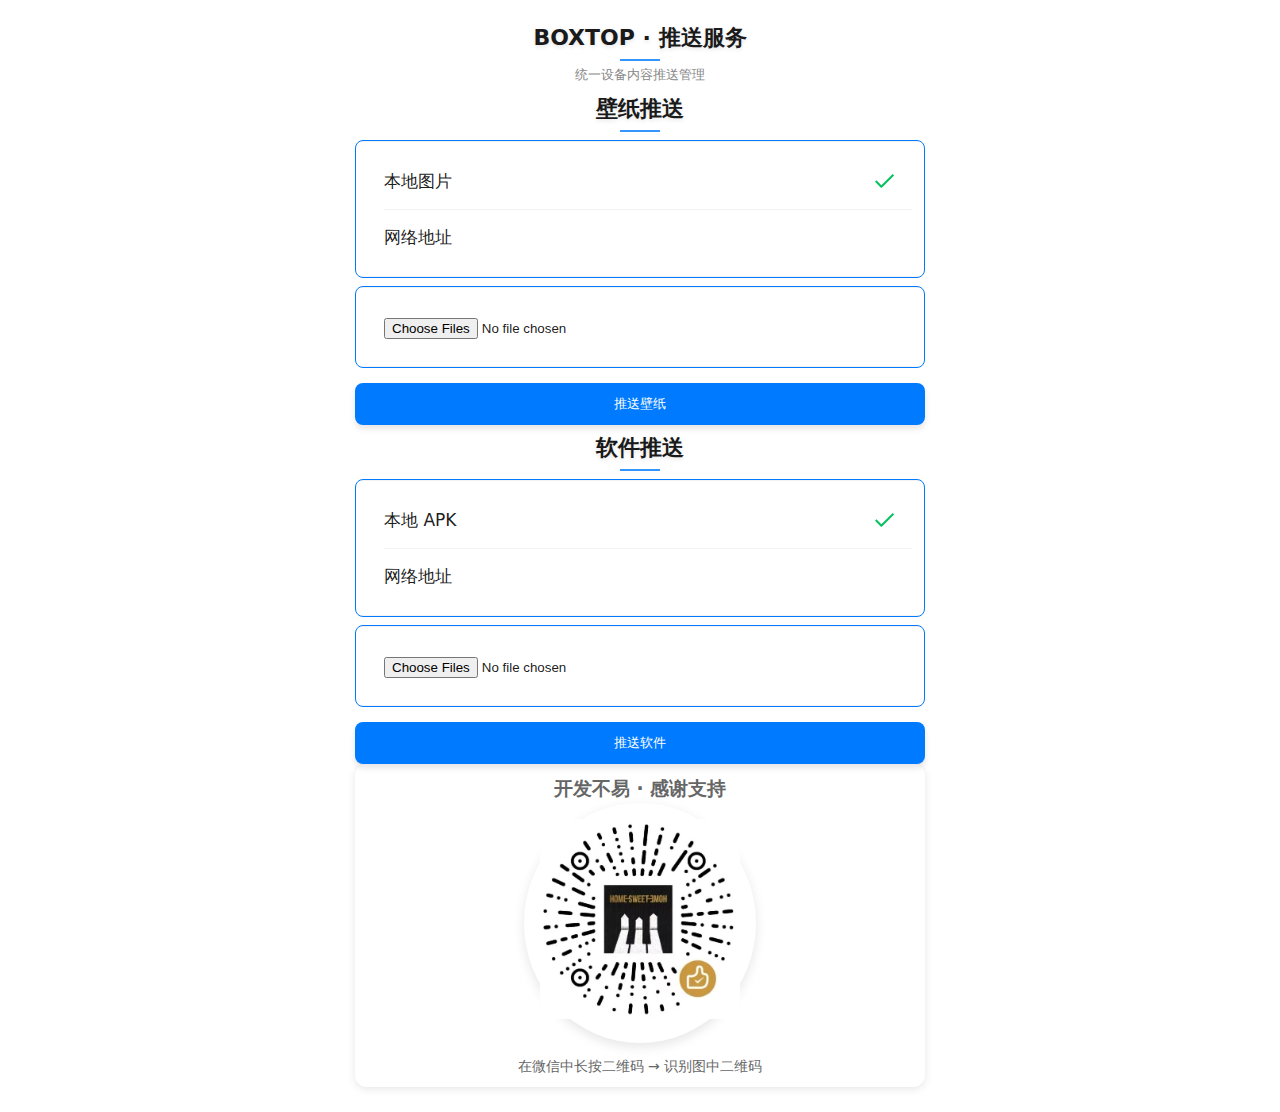
<file: app/src/main/res/raw/index.html>
<!DOCTYPE html>
<html lang="zh-cmn-Hans">
	<head>
		<meta charset="UTF-8">
		<meta content="width=device-width, initial-scale=1.0, minimum-scale=1.0, maximum-scale=1.0, user-scalable=no" name="viewport">
		<title>BOXTOP · 推送服务</title>
		<link href="weui.css" rel="stylesheet" type="text/css">
		<link href="style.css" rel="stylesheet" type="text/css">
	</head>
	<body>
    <div class="container">
        <div class="weui-form__text-area">
            <h2 class="weui-form__title">BOXTOP · 推送服务</h2>
            <div style="font-size:13px;color:#888;margin-top:4px;">
                统一设备内容推送管理
            </div>
        </div>

        <!-- ================= 壁纸推送 ================= -->
        <div class="weui-form__text-area">
            <h3 class="weui-form__title">壁纸推送</h3>
        </div>
        <!-- 来源选择 -->
        <div class="weui-cells weui-cells_radio input-field">
            <label class="weui-cell weui-check__label">
                <div class="weui-cell__bd">本地图片</div>
                <div class="weui-cell__ft">
                    <input checked class="weui-check" name="wallpaperSource" type="radio" value="local">
                    <span class="weui-icon-checked"></span>
                </div>
            </label>

            <label class="weui-cell weui-check__label">
                <div class="weui-cell__bd">网络地址</div>
                <div class="weui-cell__ft">
                    <input class="weui-check" name="wallpaperSource" type="radio" value="url">
                    <span class="weui-icon-checked"></span>
                </div>
            </label>
        </div>

        <!-- 壁纸内容 -->
        <div class="weui-cells weui-cells_form input-field">

            <div class="weui-cell wallpaper-local">
                <div class="weui-cell__bd">
                    <input accept="image/*" multiple type="file">
                </div>
            </div>

            <div class="weui-cell wallpaper-url" style="display:none;">
                <div class="weui-cell__bd">
                    <input class="weui-input" placeholder="请输入图片 URL" type="text">
                </div>
            </div>

        </div>

        <div class="btn-row">
            <button class="btn" onclick="onPushWallPaper()">推送壁纸</button>
        </div>

        <!-- ================= 软件推送 ================= -->
        <div class="weui-form__text-area">
            <h3 class="weui-form__title">软件推送</h3>
        </div>

        <!-- 来源选择 -->
        <div class="weui-cells weui-cells_radio input-field">
            <label class="weui-cell weui-check__label">
                <div class="weui-cell__bd">本地 APK</div>
                <div class="weui-cell__ft">
                    <input checked class="weui-check" name="apkSource" type="radio" value="local">
                    <span class="weui-icon-checked"></span>
                </div>
            </label>

            <label class="weui-cell weui-check__label">
                <div class="weui-cell__bd">网络地址</div>
                <div class="weui-cell__ft">
                    <input class="weui-check" name="apkSource" type="radio" value="url">
                    <span class="weui-icon-checked"></span>
                </div>
            </label>
        </div>

        <!-- APK 内容 -->
        <div class="weui-cells weui-cells_form input-field">

            <div class="weui-cell apk-local">
                <div class="weui-cell__bd">
                    <input accept=".apk" multiple type="file">
                </div>
            </div>

            <div class="weui-cell apk-url" style="display:none;">
                <div class="weui-cell__bd">
                    <input class="weui-input" placeholder="请输入 APK 下载地址" type="text">
                </div>
            </div>

        </div>

        <div class="btn-row">
            <button class="btn" onclick="onPushApp()">推送软件</button>
        </div>

        <div class="card">
            <div style="text-align: center;">
                <h3 class="gxzc">开发不易 · 感谢支持</h3>
                <div
                        style="display: inline-block; padding: 16px; background: white; border-radius: 50%; box-shadow: 0 4px 12px rgba(0,0,0,0.1); transition: transform 0.2s ease;">
                    <img alt="微信赞赏二维码" id="wechatQRCode" loading="lazy" onmouseout="this.style.transform='scale(1)'"
                         onmouseover="this.style.transform='scale(1.05)'"
                         src="wechat_reward_qrcode.jpg" style="width: 200px; height: 200px; border-radius: 16px; transition: transform 0.2s ease;">
                </div>
                <p style="color: #666; font-size: 14px; margin-top: 12px;">
                    <span class="wechatTip">在微信中长按二维码 → 识别图中二维码</span>
                </p>
            </div>
        </div>
    </div>

		<!-- 其他弹窗保持结构不变 -->
		<script src="jquery.js"></script>
		<script src="script.js"></script>

	</body>


</html>
</file>
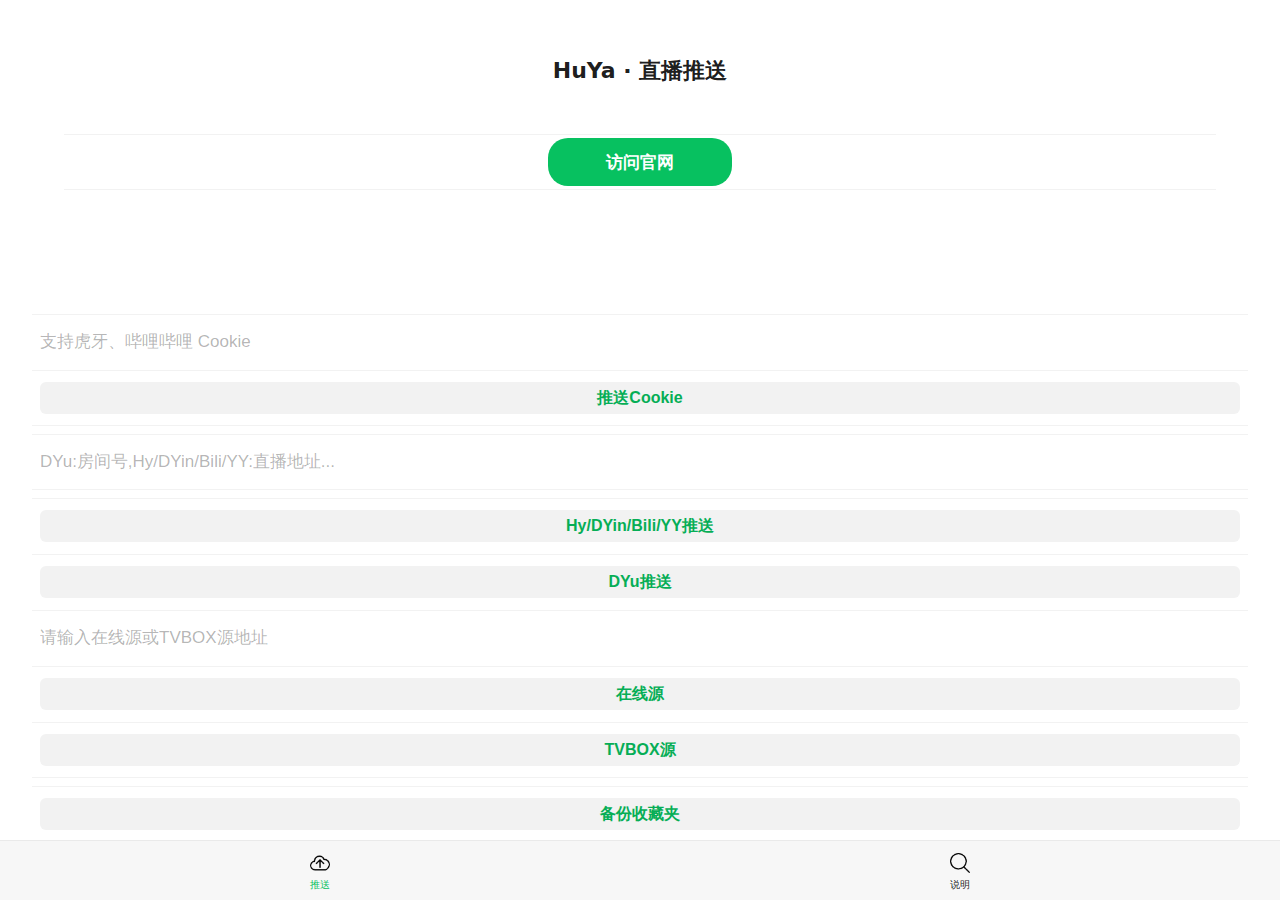
<file: app/src/main/res/raw/index_bak.html>
<!DOCTYPE html>
<html lang="zh-cmn-Hans">

<head>
	<meta charset="UTF-8">
	<meta content="width=device-width,initial-scale=1,user-scalable=0,viewport-fit=cover" name="viewport">
	<meta content="true" name="wechat-enable-text-zoom-em">
	<title>HuYa · 直播推送</title>
	<meta content="standard" name="layoutmode">
	<link href="style.css" rel="stylesheet" type="text/css">
	<link href="ui.css" rel="stylesheet" type="text/css">
</head>

<body>
	<div class="page">
		<div class="page__bd" style="height: 100%;">
			<div class="weui-tab">
				<div aria-labelledby="tab1" class="weui-tab__panel" id="panel1" role="tabpanel">
					<div class="weui-form">
						<div class="weui-form__text-area" style="padding-bottom: 20px;">
							<h2 class="weui-form__title">HuYa · 直播推送</h2>
							<div class="weui-form__control-area">
								<div class="weui-cells__group weui-cells__group_form">
									<div class="weui-cells">
										<div class="weui-cell weui-cell_active weui-cell_vcode weui-cell_wrap">
											<div class="weui-cell__bd weui-flex" style="justify-content: center;">
												<a class="weui-btn weui-btn_primary" href="https://jayjd.github.io"
														style="background-color: #07c160; color: white; padding: 8px 20px; border-radius: 20px;"
														target="_blank">
													访问官网
												</a>
											</div>
										</div>
									</div>
								</div>
							</div>
						</div>
						<div class="weui-form__control-area">
							<div class="weui-cells__group weui-cells__group_form">

								<div class="weui-cells">
									<div class="weui-cell weui-cell_active weui-cell_vcode weui-cell_wrap">
										<div class="weui-cell__bd weui-flex">
											<input class="weui-input weui-cell__control weui-cell__control_flex"
													id="cookie_key_word"
													placeholder="支持虎牙、哔哩哔哩 Cookie" type="text" value="" />
										</div>
									</div>
									<div class="weui-cell weui-cell_active weui-cell_vcode weui-cell_wrap">
										<div class="weui-cell__bd weui-flex">
											<button class="weui-cell__control weui-btn weui-btn_default weui-vcode-btn weui-form__control-area"
													onclick="CookiePush(); return false;">推送Cookie</button>
										</div>
									</div>
								</div>

								<div class="weui-cells">
									<div class="weui-cell weui-cell_active weui-cell_vcode weui-cell_wrap">
										<div class="weui-cell__bd weui-flex">
											<input class="weui-input weui-cell__control weui-cell__control_flex"
												id="search_key_word"
												placeholder="DYu:房间号,Hy/DYin/Bili/YY:直播地址..." type="text" value="" />
										</div>
									</div>
								</div>
								<div class="weui-cells">
									<div class="weui-cell weui-cell_active weui-cell_vcode weui-cell_wrap">
										<div class="weui-cell__bd weui-flex">
											<button class="weui-cell__control weui-btn weui-btn_default weui-vcode-btn weui-form__control-area"
												onclick="HDKPush(); return false;">Hy/DYin/Bili/YY推送</button>
										</div>
									</div>
									<div class="weui-cell weui-cell_active weui-cell_vcode weui-cell_wrap">
										<div class="weui-cell__bd weui-flex">
											<button class="weui-cell__control weui-btn weui-btn_default weui-vcode-btn weui-form__control-area"
													onclick="DouYuPush(); return false;">DYu推送</button>
										</div>
									</div>
									<div class="weui-cell weui-cell_active weui-cell_vcode weui-cell_wrap">
										<div class="weui-cell__bd weui-flex">
											<input class="weui-input weui-cell__control weui-cell__control_flex"
													id="tv_key_word"
													placeholder="请输入在线源或TVBOX源地址" type="text" value="" />
										</div>
									</div>
									<div class="weui-cell weui-cell_active weui-cell_vcode weui-cell_wrap">
										<div class="weui-cell__bd weui-flex">
											<button class="weui-cell__control weui-btn weui-btn_default weui-vcode-btn weui-form__control-area"
													onclick="TvLivePush(); return false;">在线源</button>
										</div>
									</div>
									<div class="weui-cell weui-cell_active weui-cell_vcode weui-cell_wrap">
										<div class="weui-cell__bd weui-flex">
											<button class="weui-cell__control weui-btn weui-btn_default weui-vcode-btn weui-form__control-area"
													onclick="FanLivePush(); return false;">TVBOX源</button>
										</div>
									</div>
								</div>
								<div class="weui-cells">
									<div class="weui-cell weui-cell_active weui-cell_vcode weui-cell_wrap">
										<div class="weui-cell__bd weui-flex">
											<button class="weui-cell__control weui-btn weui-btn_default weui-vcode-btn weui-form__control-area"
													onclick="downloadFile(); return false;">备份收藏夹</button>
										</div>
									</div>
									<div class="weui-cell weui-cell_active weui-cell_vcode weui-cell_wrap">
										<div class="weui-cell__bd weui-flex">
											<input id="file_uploader" multiple onchange="uploadTip()" style="display:none;" type="file" />
											<button class="weui-cell__control weui-btn weui-btn_default weui-vcode-btn weui-form__control-area"
													onclick="uploadFile()">恢复收藏夹/安装APK/本地源</button>
										</div>
									</div>
								</div>
							</div>
							<div class="weui-form__control-area">
								<div class="weui-form__text-area">
									<h2 class="weui-form__title">开发不易 · 感谢支持</h2>
								</div>
								<div class="weui-form__text-area">
									<h2 class="weui-form__title">↓↓↓ · 长按图片 · ↓↓↓</h2>
								</div>
								<div class="weui-cell" style="flex: 1;">
									<image show-menu-by-longpress="true" src="naicha.png" style="flex: 1;" width="100%" />
								</div>
							</div>

						</div>
					</div>

				</div>
				<div aria-labelledby="tab2" class="weui-tab__panel" id="panel2" role="tabpanel" style="display: none;">
					<div class="weui-form">
						<div class="weui-form__text-area">
							<h2 class="weui-form__title">HuYa · 说明</h2>
						</div>
						<div class="weui-form__control-area">
							<div class="weui-cells__group weui-cells__group_form">
								<div class="weui-cells">
									<p class="weui-cell">1.播放页【左键】猜你喜欢</p>
									<p class="weui-cell">2.播放页【下键】【OK】切换线路/清晰度/画面比例/收藏</p>
									<p class="weui-cell">3.播放页【右键】设置弹幕</p>
									<p class="weui-cell">4.首页【菜单键】启动搜索（仅限虎牙）</p>
									<p class="weui-cell">5.收藏夹</p>
									<p class="weui-cell">5.1 长按收藏夹可以清空收藏夹</p>
									<p class="weui-cell">5.2 长按收藏夹某个直播间可取消收藏</p>
									<p class="weui-cell">5.3 直播间【OK】点击已收藏可取消收藏</p>
									<p class="weui-cell">6.直播推送说明</p>
									<p class="weui-cell">6.1.备份收藏夹 点击备份收藏夹即可下载当前电视上收藏的直播间信息</p>
									<p class="weui-cell">6.2.恢复收藏夹 点击恢复收藏夹，选择备份的数据。</p>
									<p class="weui-cell">6.3.安装应用 点击安装APK，选择要上传的APK</p>
									<p class="weui-cell">6.4.Dy推送</p>
									<image class="weui-cell" src="dy.png" style="flex: 1;" width="50%"/>
									<p class="weui-cell">6.5.Hy推送</p>
									<image class="weui-cell" src="hy.png" style="flex: 1;" width="50%"/>

								</div>
							</div>
						</div>
					</div>
				</div>
				<!-- <div id="panel3" role="tabpanel" aria-labelledby="tab3" class="weui-tab__panel" style="display: none;">
					<div class="weui-form" style="min-height: 0;">
						<div class="weui-form__text-area">
							<h2 class="weui-form__title">TVBox . 接口</h2>
						</div>
						<div class="weui-form__control-area" style="margin-bottom: 0px !important;">
							<div class="weui-cells__group weui-cells__group_form">
								<div class="weui-cells">
									<div class="weui-cell weui-cell_active weui-cell_vcode weui-cell_wrap">
										<div class="weui-cell__bd weui-flex">
											<input id="diy_api_url"
												class="weui-input weui-cell__control weui-cell__control_flex"
												type="text" value="" placeholder="请输入自定义配置接口地址..." />
											<button onclick="api(); return false;"
												class="weui-cell__control weui-btn weui-btn_default weui-vcode-btn">确定</button>
										</div>
									</div>
								</div>
							</div>
						</div>
					</div>
					 <div class="weui-form" style="padding-top: 50px; min-height: 0;">
						<div class="weui-form__text-area">
							<h2 class="weui-form__title">本地文件</h2>
						</div>
						<input type="file" id="file_uploader" style="display:none;" onchange="uploadTip()" multiple />
						<div class="weui-form__control-area" style="text-align: center;margin-bottom: 10px !important;">
							<div class="button-sp-area" style="margin-top: 10px;">
								<a href="javascript:void(0)" role="button"
									class="weui-btn weui-btn_mini weui-btn_default weui-wa-hotarea"
									href="javascript:void(0)" onclick="uploadFile()">上传文件</a>&nbsp;
								<a href="javascript:void(0)" role="button"
									class="weui-btn weui-btn_mini weui-btn_default weui-wa-hotarea"
									href="javascript:void(0)" onclick="newFolder()">新建文件夹</a>&nbsp;
								<a id="delCurFolder" href="javascript:void(0)" role="button"
									class="weui-btn weui-btn_mini weui-btn_warn weui-wa-hotarea"
									href="javascript:void(0)" onclick="delFolder()" style="display: none;">删除当前文件夹</a>
							</div>
						</div>
						<div class="weui-cells" id="file_list">
						</div>
					</div>
				</div>  -->
				<div class="weui-tabbar" role="tablist">
					<div aria-controls="panel1" aria-labelledby="t1_title" aria-selected="true" class="weui-tabbar__item weui-bar__item_on" id="tab1"
						role="tab">
						<img alt=""
							class="weui-tabbar__icon"
							src="[data-uri]" style="width: 20px; height: 20px; margin: 5px 0 5px 0;">
						<p aria-hidden="true" class="weui-tabbar__label" id="t1_title">推送</p>
					</div>
					<div aria-controls="panel2" aria-labelledby="t2_title" aria-selected="false" class="weui-tabbar__item" id="tab2"
						role="tab">
						<img alt=""
						class="weui-tabbar__icon"
							src="[data-uri]" style="width: 20px; height: 20px; margin: 5px 0 5px 0;">
						<p aria-hidden="true" class="weui-tabbar__label" id="t2_title">说明</p>
					</div>
					<!-- <div id="tab3" role="tab" aria-labelledby="t3_title" aria-selected="false" aria-controls="panel3"
						class="weui-tabbar__item">
						<img style="width: 20px; height: 20px; margin: 5px 0 5px 0;"
							src="[data-uri]"
							alt="" class="weui-tabbar__icon">
						<p id="t3_title" aria-hidden="true" class="weui-tabbar__label">说明</p>
					</div> -->
				</div>
			</div>
		</div>
	</div>
	<div aria-hidden="true" aria-modal="false" id="fileInfoDialog" role="dialog" style="display: none;">
		<div class="weui-mask" role="button"></div>
		<div class="weui-half-screen-dialog">
			<div class="weui-half-screen-dialog__hd">
				<div class="weui-half-screen-dialog__hd__main">
					文件接口
					<span class="weui-half-screen-dialog__tips" role="option">
						点击使用时请打开应用内接口设置对话框
					</span>
				</div>
			</div>
			<div class="weui-half-screen-dialog__bd" id="fileInfo">
				<div class="weui-form__control-area" style="margin-bottom: 0px !important;">
					<div class="weui-cells__group weui-cells__group_form">
						<div class="weui-cells">
							<!-- <div class="weui-cell weui-cell_active weui-cell_vcode weui-cell_wrap">
								<div class="weui-cell__hd"><label class="weui-label">测试地址</label></div>
							</div>
							<div class="weui-cell weui-cell_active weui-cell_vcode weui-cell_wrap">
								<div class="weui-cell__bd weui-flex">
									<input id="fileUrl0" class="weui-input weui-cell__control weui-cell__control_flex"
										type="text" value="" readonly />

								</div>
							</div> -->
							<div class="weui-cell weui-cell_active weui-cell_vcode weui-cell_wrap">
								<div class="weui-cell__hd"><label class="weui-label">本机地址</label></div>
								<div class="weui-cell__bd weui-flex"><button class="weui-cell__control weui-btn weui-btn_default weui-vcode-btn"
										onclick="fileToApi(1); return false;">使用</button>
								</div>
							</div>
							<div class="weui-cell weui-cell_active weui-cell_vcode weui-cell_wrap">
								<div class="weui-cell__bd weui-flex">
									<input class="weui-input weui-cell__control weui-cell__control_flex" id="fileUrl1"
										readonly type="text" value="" />

								</div>
							</div>
							<div class="weui-cell weui-cell_active weui-cell_vcode weui-cell_wrap">
								<div class="weui-cell__hd"><label class="weui-label">局域网地址</label></div>
								<div class="weui-cell__bd weui-flex"><button class="weui-cell__control weui-btn weui-btn_default weui-vcode-btn"
										onclick="fileToApi(2); return false;">使用</button>
								</div>
							</div>
							<div class="weui-cell weui-cell_active weui-cell_vcode weui-cell_wrap">
								<div class="weui-cell__bd weui-flex">
									<input class="weui-input weui-cell__control weui-cell__control_flex" id="fileUrl2"
										readonly type="text" value="" />

								</div>
							</div>
						</div>
					</div>
				</div>
			</div>
			<div class="weui-half-screen-dialog__ft" style="padding-bottom: 30px;">
				<div class="weui-half-screen-dialog__btn-area">
					<a class="weui-btn weui-btn_default" href="javascript:void(0)" onclick="hideFileInfo()">关闭</a>
					<a class="weui-btn weui-btn_warn" href="javascript:void(0)" id="delFileBtn"
						onclick="delFile()">删除文件</a>
				</div>
			</div>
		</div>
	</div>

	<div aria-hidden="true" aria-modal="true" id="uploadTip" role="dialog" style="display: none;">
		<div class="weui-mask"></div>
		<div class="weui-dialog">
			<div class="weui-dialog__hd"><strong class="weui-dialog__title">确认上传?</strong></div>
			<div class="weui-dialog__bd" id="uploadTipContent"></div>
			<div class="weui-dialog__ft">
				<a class="weui-dialog__btn weui-dialog__btn_default" href="javascript:void(0)" onclick="doUpload(0)"
					role="button">取消</a>
				<a class="weui-dialog__btn weui-dialog__btn_primary" href="javascript:void(0)" onclick="doUpload(1)"
					role="button">确定</a>
			</div>
		</div>
	</div>

	<div aria-hidden="true" aria-modal="true" id="newFolder" role="dialog" style="display: none;">
		<div class="weui-mask"></div>
		<div class="weui-dialog">
			<div class="weui-dialog__hd"><strong class="weui-dialog__title">新建文件夹</strong></div>
			<div class="weui-dialog__bd">
				<input class="weui-input weui-cell__control weui-cell__control_flex" id="newFolderContent" placeholder="请输入文件夹名称..."
					type="text" value="" />
			</div>
			<div class="weui-dialog__ft">
				<a class="weui-dialog__btn weui-dialog__btn_default" href="javascript:void(0)" onclick="doNewFolder(0)"
					role="button">取消</a>
				<a class="weui-dialog__btn weui-dialog__btn_primary" href="javascript:void(0)" onclick="doNewFolder(1)"
					role="button">确定</a>
			</div>
		</div>
	</div>

	<div aria-hidden="true" aria-modal="true" id="delFolder" role="dialog" style="display: none;">
		<div class="weui-mask"></div>
		<div class="weui-dialog">
			<div class="weui-dialog__hd"><strong class="weui-dialog__title">删除文件夹</strong></div>
			<div class="weui-dialog__bd" id="delFolderContent"></div>
			<div class="weui-dialog__ft">
				<a class="weui-dialog__btn weui-dialog__btn_default" href="javascript:void(0)" onclick="doDelFolder(0)"
					role="button">取消</a>
				<a class="weui-dialog__btn weui-dialog__btn_primary" href="javascript:void(0)" onclick="doDelFolder(1)"
					role="button">确定</a>
			</div>
		</div>
	</div>

	<div aria-hidden="true" aria-modal="true" id="delFile" role="dialog" style="display: none;">
		<div class="weui-mask"></div>
		<div class="weui-dialog">
			<div class="weui-dialog__hd"><strong class="weui-dialog__title">删除文件</strong></div>
			<div class="weui-dialog__bd" id="delFileContent"></div>
			<div class="weui-dialog__ft">
				<a class="weui-dialog__btn weui-dialog__btn_default" href="javascript:void(0)" onclick="doDelFile(0)"
					role="button">取消</a>
				<a class="weui-dialog__btn weui-dialog__btn_primary" href="javascript:void(0)" onclick="doDelFile(1)"
					role="button">确定</a>
			</div>
		</div>
	</div>

	<div id="warnToast" role="alert" style="display: none;">
		<div class="weui-mask_transparent"></div>
		<div class="weui-toast">
			<i class="weui-icon-warn weui-icon_toast"></i>
			<p class="weui-toast__content" id="warnToastContent"></p>
		</div>
	</div>

	<div id="loadingToast" role="alert" style="display: none;">
		<div class="weui-mask_transparent"></div>
		<div class="weui-toast">
			<span class="weui-primary-loading weui-icon_toast">
				<span class="weui-primary-loading__dot"></span>
			</span>
			<p class="weui-toast__content">加载中</p>
		</div>
	</div>
	<div aria-hidden="true" aria-modal="true" id="uploadTipOk" role="dialog" style="display: none;">
		<div class="weui-mask"></div>
		<div class="weui-dialog">
			<div class="weui-dialog__hd"><strong class="weui-dialog__title">收藏夹</strong></div>
			<div class="weui-dialog__bd" id="uploadTipContentOk">恢复成功</div>
			<div class="weui-dialog__ft">
				<a class="weui-dialog__btn weui-dialog__btn_primary" href="javascript:void(0)" onclick="doUpload(0)"
						role="button">确定</a>
			</div>
		</div>
	</div>

	<div aria-hidden="true" aria-modal="true" id="uploadTipApk" role="dialog" style="display: none;">
		<div class="weui-mask"></div>
		<div class="weui-dialog">
			<div class="weui-dialog__hd"><strong class="weui-dialog__title">应用</strong></div>
			<div class="weui-dialog__bd" id="uploadTipContentApk">上传成功</div>
			<div class="weui-dialog__ft">
				<a class="weui-dialog__btn weui-dialog__btn_primary" href="javascript:void(0)" onclick="doUpload(0)"
						role="button">确定</a>
			</div>
		</div>
	</div>
	<script src="jquery.js"></script>
	<script src="script.js"></script>
</body>

</html>
</file>
<file: app/src/main/res/raw/weui.css>
:root {
    --primary-color: #007bff;
    --bg-color: #fff;
    --title-color: #1a1a1a;
    --border-color: #007bff;
    --title-shadow: rgba(0, 0, 0, 0.1);
    --btn-active-shadow: 0 1px 3px rgba(0, 0, 0, 0.2);
    --modal-bg: #ffffff;  /* 添加亮色模式弹窗背景色 */
}

/* 修改标题样式 */
.weui-form__title {
    color: var(--title-color);
    text-shadow: 0 2px 4px var(--title-shadow);
    position: relative;
    padding: 8px 0;
}

/* 新增标题装饰线 */
.weui-form__title::after {
    content: "";
    position: absolute;
    bottom: 0;
    left: 50%;
    transform: translateX(-50%);
    width: 40px;
    height: 2px;
    background: var(--primary-color);
    opacity: 0.8;
}

@media (prefers-color-scheme: dark) {
    :root {
        --bg-color: #2d2d2d;
        --text-color: #f0f0f0;
        --btn-bg: #3d3d3d;
        --btn-hover-bg: #4d4d4d;
        --border-color: #404040;
        --primary-color: #007bff;
        /* 调整主色调 */
        --title-color: #f8f8f8;
        --title-shadow: rgba(255, 255, 255, 0.1);
        --modal-bg: #333333;  /* 添加暗色模式弹窗背景色 */
    }
    .input-field {
        background-color: var(--btn-bg);
        color: var(--text-color);
        border-color: var(--border-color);
    }

    /* 设置 placeholder 颜色 */
    .input-field::placeholder {
        color: rgba(240, 240, 240, 0.6);
    }

    /* 设置 placeholder 在获得焦点时的颜色 */
    .input-field:focus::placeholder {
        color: rgba(240, 240, 240, 0.4);
    }

    /* 按钮悬停优化 */
    .weui-btn:hover {
        background: var(--btn-hover-bg);
    }

    /* 文字对比度优化 */
    .weui-btn_default {
        color: var(--text-color);
        border: 1px solid var(--border-color);
    }

    /* 激活状态优化 */
    .weui-btn:active {
        background: var(--primary-color);
    }

    .content {
        color: #e0e0e0 !important;
    }

    .gxzc {
        color: #e0e0e0 !important;
        margin-bottom: 16px;
    }

    .wechatTip {
        color: #e0e0e0 !important;
    }

    /* 暗色模式下的说明面板样式 */
    .instruction-content {
        background-color: var(--card-bg);
        color: var(--text-color);
    }

    .section-title {
        color: var(--text-color);
        /* 使用更亮的文本颜色 */
        border-bottom-color: var(--primary-color);
        /* 使用主色调 */
    }

    .instruction-list li {
        color: var(--text-color);
    }

    .instruction-list li::before {
        color: var(--primary-color);
    }

    .qrcode-section {
        background-color: var(--card-bg);
    }

    .qrcode-item p {
        color: var(--text-color);
    }

    .card {
        box-shadow: 0 2px 8px var(--primary-color);
    }
}

.gxzc {
    color: #666;
    margin-bottom: 16px "

}

/* 统一按钮基础样式 */
.weui-btn {
    transition: all 0.2s ease;
    background: var(--btn-bg);
    color: var(--text-color);
    border-radius: 8px;
    padding: 12px 24px;
}

/* 新增悬停光效 */
.weui-btn:hover::after {
    background: linear-gradient(120deg,
            rgba(255, 255, 255, 0.1) 0%,
            rgba(255, 255, 255, 0.2) 100%);
}

.weui-btn:active {
    transform: translateY(2px);
    box-shadow: var(--btn-active-shadow);
}

.weui-btn::after {
    content: "";
    position: absolute;
    top: 0;
    left: 0;
    width: 100%;
    height: 100%;
    background: rgba(255, 255, 255, 0.1);
    opacity: 0;
    transition: opacity 0.2s;
}

.weui-btn:hover::after {
    opacity: 1;
}

/* 保持原有按钮样式 */
.weui-btn_default {
    background: var(--primary-color);
    color: var(--text-color);
}

.weui-btn_warn {
    background: #e64340;
    color: white;
}

* {
    box-sizing: border-box;
    margin: 0;
    padding: 0;
}

body {
    font-family: -apple-system, BlinkMacSystemFont, 'Segoe UI', Roboto, sans-serif;
    background: var(--bg-color);
    line-height: 1.6;
}

.container {
    max-width: 600px;
    margin: 0 auto;
    padding: 15px;
}

/* 导航选项卡 */
.nav-tabs {
    display: flex;
    background: var(--card-bg);
    border-radius: 8px;
    box-shadow: 0 2px 8px rgba(0, 0, 0, 0.1);
    margin-bottom: 15px;
}

.tab-button {
    flex: 1;
    padding: 15px 0;
    border: none;
    background: none;
    font-size: 16px;
    color: #666;
    cursor: pointer;
    transition: all 0.3s;
    position: relative;
}

.tab-button.active {
    color: var(--primary-color);
}

.tab-button.active::after {
    content: '';
    position: absolute;
    bottom: 0;
    left: 50%;
    transform: translateX(-50%);
    width: 60%;
    height: 3px;
    background: var(--primary-color);
    border-radius: 2px;
}

/* 卡片样式 */
.card {
    background: var(--card-bg);
    border-radius: 12px;
    padding: 10px;
    box-shadow: 0 2px 8px rgba(0, 0, 0, 0.1);
    margin-bottom: 10px;
}

.wechatTip {
    color: #666;
}

.card-title {
    font-size: 20px;
    margin-bottom: 20px;
    text-align: center;
    color: #333;
}

.input-field {
    width: 100%;
    padding: 12px;
    border: 1px solid var(--border-color);
    border-radius: 8px;
    font-size: 16px;
    transition: border-color 0.3s;
}

.input-field:focus {
    outline: none;
    border-color: var(--primary-color);
}

/* 按钮基础样式 */
.btn {
    padding: 12px;
    border: none;
    border-radius: 8px;
    background-color: var(--primary-color);
    color: white;
    cursor: pointer;
    transition: all 0.3s ease;
    position: relative;
    overflow: hidden;
    box-shadow: 0 4px 6px rgba(0, 0, 0, 0.1);
}

/* 按钮悬停效果 */
.btn:hover {
    background-color: #45a049;
    transform: translateY(-2px);
    box-shadow: 0 6px 8px rgba(0, 0, 0, 0.15);
}

/* 按钮点击效果 */
.btn:active {
    transform: translateY(0);
    box-shadow: 0 3px 5px rgba(0, 0, 0, 0.2);
}

/* 按钮禁用状态 */
.btn:disabled {
    background-color: #cccccc;
    cursor: not-allowed;
    opacity: 0.7;
}

/* 按钮波纹效果 */
.btn::after {
    content: '';
    position: absolute;
    top: 50%;
    left: 50%;
    width: 300%;
    height: 300%;
    background: rgba(255, 255, 255, 0.3);
    border-radius: 50%;
    transform: translate(-50%, -50%) scale(0);
    transition: transform 0.5s ease;
}

.btn:active::after {
    transform: translate(-50%, -50%) scale(1);
    opacity: 0;
}

/* 按钮组间距 */
.btn-row {
    display: flex;
    gap: 10px;
    margin-top: 15px;
}

.btn-row .btn {
    flex: 1;
}

.file-input {
    display: none;
}

.input-group {
    padding-top: 15px;
}

/* 弹窗样式 */
.modal-mask {
    position: fixed;
    top: 0;
    left: 0;
    right: 0;
    bottom: 0;
    background-color: rgba(0, 0, 0, 0.6);
    z-index: 1000;
}

.modal-content {
    position: fixed;
    top: 50%;
    left: 50%;
    transform: translate(-50%, -50%);
    background-color: var(--modal-bg);
    border-radius: 12px;
    color: var(--text-color);;
    padding: 20px;
    width: 90%;
    max-width: 400px;
    z-index: 1001;
}

.info-section {
    border: 1px solid #ccc;
    padding: 20px;
    margin-bottom: 20px;
    border-radius: 10px;
    box-shadow: 10px 4px 10px rgba(0, 0, 0, 0.1);
}


/* 说明面板样式 */
.instruction-content {
    padding: 16px;
    color: #333;
    transition: all 0.3s ease;
}

.instruction-section {
    margin-bottom: 24px;
}

.section-title {
    font-size: 18px;
    font-weight: 500;
    margin-bottom: 12px;
    color: var(--title-color);
    /* 使用CSS变量 */
    padding-bottom: 8px;
    border-bottom: 1px solid var(--border-color);
    /* 使用CSS变量 */
}

.instruction-list {
    list-style: none;
    padding-left: 20px;
}

.instruction-list li {
    margin-bottom: 8px;
    position: relative;
    line-height: 1.6;
}

.instruction-list li::before {
    content: "•";
    color: var(--primary-color);
    font-weight: bold;
    display: inline-block;
    width: 1em;
    margin-left: -1em;
}

.qrcode-section {
    display: flex;
    gap: 20px;
    justify-content: center;
    margin-top: 24px;
}

.qrcode-item {
    text-align: center;
}

.qrcode-item img {
    width: 50%;
    border-radius: 8px;
    box-shadow: 0 2px 8px rgba(0, 0, 0, 0.1);
    transition: transform 0.3s ease;
}

.qrcode-item img:hover {
    transform: scale(1.05);
}


/* 响应式设计 */
@media (max-width: 480px) {
    .container {
        padding: 10px;
    }

    .tab-button {
        font-size: 14px;
        padding: 12px 0;
    }
}
</file>
<file: app/src/main/res/raw/style.css>
body {
  --weui-BTN-DISABLED-FONT-COLOR: rgba(0, 0, 0, 0.2);
}
body[data-weui-theme="dark"] {
  --weui-BTN-DISABLED-FONT-COLOR: hsla(0, 0%, 100%, 0.2);
}
@media (prefers-color-scheme: dark) {
  body:not([data-weui-theme="light"]) {
    --weui-BTN-DISABLED-FONT-COLOR: hsla(0, 0%, 100%, 0.2);
  }
}
body {
  --weui-BTN-DEFAULT-BG: #f2f2f2;
}
body[data-weui-theme="dark"] {
  --weui-BTN-DEFAULT-BG: hsla(0, 0%, 100%, 0.08);
}
@media (prefers-color-scheme: dark) {
  body:not([data-weui-theme="light"]) {
    --weui-BTN-DEFAULT-BG: hsla(0, 0%, 100%, 0.08);
  }
}
body {
  --weui-BTN-DEFAULT-COLOR: #06ae56;
}
body[data-weui-theme="dark"] {
  --weui-BTN-DEFAULT-COLOR: hsla(0, 0%, 100%, 0.8);
}
@media (prefers-color-scheme: dark) {
  body:not([data-weui-theme="light"]) {
    --weui-BTN-DEFAULT-COLOR: hsla(0, 0%, 100%, 0.8);
  }
}
body {
  --weui-BTN-DEFAULT-ACTIVE-BG: #e6e6e6;
}
body[data-weui-theme="dark"] {
  --weui-BTN-DEFAULT-ACTIVE-BG: hsla(0, 0%, 100%, 0.126);
}
@media (prefers-color-scheme: dark) {
  body:not([data-weui-theme="light"]) {
    --weui-BTN-DEFAULT-ACTIVE-BG: hsla(0, 0%, 100%, 0.126);
  }
}
body {
  --weui-BTN-ACTIVE-MASK: rgba(0, 0, 0, 0.1);
}
body[data-weui-theme="dark"] {
  --weui-BTN-ACTIVE-MASK: hsla(0, 0%, 100%, 0.05);
}
@media (prefers-color-scheme: dark) {
  body:not([data-weui-theme="light"]) {
    --weui-BTN-ACTIVE-MASK: hsla(0, 0%, 100%, 0.05);
  }
}
body[data-weui-mode="care"] {
  --weui-BTN-DEFAULT-COLOR: #018942;
}
body[data-weui-mode="care"][data-weui-theme="dark"] {
  --weui-BTN-DEFAULT-COLOR: hsla(0, 0%, 100%, 0.8);
}
@media (prefers-color-scheme: dark) {
  body[data-weui-mode="care"]:not([data-weui-theme="light"]) {
    --weui-BTN-DEFAULT-COLOR: hsla(0, 0%, 100%, 0.8);
  }
}
body {
  --weui-DIALOG-LINE-COLOR: rgba(0, 0, 0, 0.1);
}
body[data-weui-theme="dark"] {
  --weui-DIALOG-LINE-COLOR: hsla(0, 0%, 100%, 0.1);
}
@media (prefers-color-scheme: dark) {
  body:not([data-weui-theme="light"]) {
    --weui-DIALOG-LINE-COLOR: hsla(0, 0%, 100%, 0.1);
  }
}
html {
  -ms-text-size-adjust: 100%;
  -webkit-text-size-adjust: 100%;
}
body {
  line-height: 1.6;
  font-family: system-ui, -apple-system, Helvetica Neue, sans-serif;
}
* {
  margin: 0;
  padding: 0;
  outline: 0;
}
a img {
  border: 0;
}
a {
  text-decoration: none;
  -webkit-tap-highlight-color: rgba(0, 0, 0, 0);
}
input,
textarea {
  caret-color: #07c160;
  caret-color: var(--weui-BRAND);
}
::-webkit-input-placeholder {
  color: rgba(0, 0, 0, 0.3);
  color: var(--weui-FG-2);
}
::placeholder {
  color: rgba(0, 0, 0, 0.3);
  color: var(--weui-FG-2);
}
body {
  --weui-BG-0: #ededed;
  --weui-BG-1: #f7f7f7;
  --weui-BG-2: #fff;
  --weui-BG-3: #f7f7f7;
  --weui-BG-4: #4c4c4c;
  --weui-BG-5: #fff;
  --weui-FG-0: rgba(0, 0, 0, 0.9);
  --weui-FG-HALF: rgba(0, 0, 0, 0.9);
  --weui-FG-1: rgba(0, 0, 0, 0.5);
  --weui-FG-2: rgba(0, 0, 0, 0.3);
  --weui-FG-3: rgba(0, 0, 0, 0.1);
  --weui-FG-4: rgba(0, 0, 0, 0.15);
  --weui-RED: #fa5151;
  --weui-ORANGE: #fa9d3b;
  --weui-YELLOW: #ffc300;
  --weui-GREEN: #91d300;
  --weui-LIGHTGREEN: #95ec69;
  --weui-BRAND: #07c160;
  --weui-BLUE: #10aeff;
  --weui-INDIGO: #1485ee;
  --weui-PURPLE: #6467f0;
  --weui-WHITE: #fff;
  --weui-LINK: #576b95;
  --weui-TEXTGREEN: #06ae56;
  --weui-FG: #000;
  --weui-BG: #fff;
  --weui-TAG-TEXT-ORANGE: #fa9d3b;
  --weui-TAG-BACKGROUND-ORANGE: rgba(250, 157, 59, 0.1);
  --weui-TAG-TEXT-GREEN: #06ae56;
  --weui-TAG-BACKGROUND-GREEN: rgba(6, 174, 86, 0.1);
  --weui-TAG-TEXT-BLUE: #10aeff;
  --weui-TAG-BACKGROUND-BLUE: rgba(16, 174, 255, 0.1);
  --weui-TAG-TEXT-BLACK: rgba(0, 0, 0, 0.5);
  --weui-TAG-BACKGROUND-BLACK: rgba(0, 0, 0, 0.05);
}
@media (prefers-color-scheme: dark) {
  body:not([data-weui-theme="light"]) {
    --weui-BG-0: #111;
    --weui-BG-1: #1e1e1e;
    --weui-BG-2: #191919;
    --weui-BG-3: #202020;
    --weui-BG-4: #404040;
    --weui-BG-5: #2c2c2c;
    --weui-FG-0: hsla(0, 0%, 100%, 0.8);
    --weui-FG-HALF: hsla(0, 0%, 100%, 0.6);
    --weui-FG-1: hsla(0, 0%, 100%, 0.5);
    --weui-FG-2: hsla(0, 0%, 100%, 0.3);
    --weui-FG-3: hsla(0, 0%, 100%, 0.1);
    --weui-FG-4: hsla(0, 0%, 100%, 0.15);
    --weui-RED: #fa5151;
    --weui-ORANGE: #c87d2f;
    --weui-YELLOW: #cc9c00;
    --weui-GREEN: #74a800;
    --weui-LIGHTGREEN: #3eb575;
    --weui-BRAND: #07c160;
    --weui-BLUE: #10aeff;
    --weui-INDIGO: #1196ff;
    --weui-PURPLE: #8183ff;
    --weui-WHITE: hsla(0, 0%, 100%, 0.8);
    --weui-LINK: #7d90a9;
    --weui-TEXTGREEN: #259c5c;
    --weui-FG: #fff;
    --weui-BG: #000;
    --weui-TAG-TEXT-ORANGE: rgba(250, 157, 59, 0.6);
    --weui-TAG-BACKGROUND-ORANGE: rgba(250, 157, 59, 0.1);
    --weui-TAG-TEXT-GREEN: rgba(6, 174, 86, 0.6);
    --weui-TAG-BACKGROUND-GREEN: rgba(6, 174, 86, 0.1);
    --weui-TAG-TEXT-BLUE: rgba(16, 174, 255, 0.6);
    --weui-TAG-BACKGROUND-BLUE: rgba(16, 174, 255, 0.1);
    --weui-TAG-TEXT-BLACK: hsla(0, 0%, 100%, 0.5);
    --weui-TAG-BACKGROUND-BLACK: hsla(0, 0%, 100%, 0.05);
  }
}
body[data-weui-theme="dark"] {
  --weui-BG-0: #111;
  --weui-BG-1: #1e1e1e;
  --weui-BG-2: #191919;
  --weui-BG-3: #202020;
  --weui-BG-4: #404040;
  --weui-BG-5: #2c2c2c;
  --weui-FG-0: hsla(0, 0%, 100%, 0.8);
  --weui-FG-HALF: hsla(0, 0%, 100%, 0.6);
  --weui-FG-1: hsla(0, 0%, 100%, 0.5);
  --weui-FG-2: hsla(0, 0%, 100%, 0.3);
  --weui-FG-3: hsla(0, 0%, 100%, 0.1);
  --weui-FG-4: hsla(0, 0%, 100%, 0.15);
  --weui-RED: #fa5151;
  --weui-ORANGE: #c87d2f;
  --weui-YELLOW: #cc9c00;
  --weui-GREEN: #74a800;
  --weui-LIGHTGREEN: #3eb575;
  --weui-BRAND: #07c160;
  --weui-BLUE: #10aeff;
  --weui-INDIGO: #1196ff;
  --weui-PURPLE: #8183ff;
  --weui-WHITE: hsla(0, 0%, 100%, 0.8);
  --weui-LINK: #7d90a9;
  --weui-TEXTGREEN: #259c5c;
  --weui-FG: #fff;
  --weui-BG: #000;
  --weui-TAG-TEXT-ORANGE: rgba(250, 157, 59, 0.6);
  --weui-TAG-BACKGROUND-ORANGE: rgba(250, 157, 59, 0.1);
  --weui-TAG-TEXT-GREEN: rgba(6, 174, 86, 0.6);
  --weui-TAG-BACKGROUND-GREEN: rgba(6, 174, 86, 0.1);
  --weui-TAG-TEXT-BLUE: rgba(16, 174, 255, 0.6);
  --weui-TAG-BACKGROUND-BLUE: rgba(16, 174, 255, 0.1);
  --weui-TAG-TEXT-BLACK: hsla(0, 0%, 100%, 0.5);
  --weui-TAG-BACKGROUND-BLACK: hsla(0, 0%, 100%, 0.05);
}
body[data-weui-mode="care"] {
  --weui-BG-0: #ededed;
  --weui-BG-1: #f7f7f7;
  --weui-BG-2: #fff;
  --weui-BG-3: #f7f7f7;
  --weui-BG-4: #4c4c4c;
  --weui-BG-5: #fff;
  --weui-FG-0: #000;
  --weui-FG-HALF: #000;
  --weui-FG-1: rgba(0, 0, 0, 0.6);
  --weui-FG-2: rgba(0, 0, 0, 0.42);
  --weui-FG-3: rgba(0, 0, 0, 0.1);
  --weui-FG-4: rgba(0, 0, 0, 0.15);
  --weui-RED: #dc3636;
  --weui-ORANGE: #e17719;
  --weui-YELLOW: #bb8e00;
  --weui-GREEN: #4f8400;
  --weui-LIGHTGREEN: #2e8800;
  --weui-BRAND: #018942;
  --weui-BLUE: #007dbb;
  --weui-INDIGO: #0075e2;
  --weui-PURPLE: #6265f1;
  --weui-WHITE: #fff;
  --weui-LINK: #576b95;
  --weui-TEXTGREEN: #06ae56;
  --weui-FG: #000;
  --weui-BG: #fff;
  --weui-TAG-TEXT-ORANGE: #e17719;
  --weui-TAG-BACKGROUND-ORANGE: rgba(225, 119, 25, 0.1);
  --weui-TAG-TEXT-GREEN: #06ae56;
  --weui-TAG-BACKGROUND-GREEN: rgba(6, 174, 86, 0.1);
  --weui-TAG-TEXT-BLUE: #007dbb;
  --weui-TAG-BACKGROUND-BLUE: rgba(0, 125, 187, 0.1);
  --weui-TAG-TEXT-BLACK: rgba(0, 0, 0, 0.5);
  --weui-TAG-BACKGROUND-BLACK: rgba(0, 0, 0, 0.05);
}
@media (prefers-color-scheme: dark) {
  body[data-weui-mode="care"]:not([data-weui-theme="light"]) {
    --weui-BG-0: #111;
    --weui-BG-1: #1e1e1e;
    --weui-BG-2: #191919;
    --weui-BG-3: #202020;
    --weui-BG-4: #404040;
    --weui-BG-5: #2c2c2c;
    --weui-FG-0: hsla(0, 0%, 100%, 0.85);
    --weui-FG-HALF: hsla(0, 0%, 100%, 0.65);
    --weui-FG-1: hsla(0, 0%, 100%, 0.55);
    --weui-FG-2: hsla(0, 0%, 100%, 0.35);
    --weui-FG-3: hsla(0, 0%, 100%, 0.1);
    --weui-FG-4: hsla(0, 0%, 100%, 0.15);
    --weui-RED: #fa5151;
    --weui-ORANGE: #c87d2f;
    --weui-YELLOW: #cc9c00;
    --weui-GREEN: #74a800;
    --weui-LIGHTGREEN: #3eb575;
    --weui-BRAND: #07c160;
    --weui-BLUE: #10aeff;
    --weui-INDIGO: #1196ff;
    --weui-PURPLE: #8183ff;
    --weui-WHITE: hsla(0, 0%, 100%, 0.8);
    --weui-LINK: #7d90a9;
    --weui-TEXTGREEN: #259c5c;
    --weui-FG: #fff;
    --weui-BG: #000;
    --weui-TAG-TEXT-ORANGE: rgba(250, 157, 59, 0.6);
    --weui-TAG-BACKGROUND-ORANGE: rgba(250, 157, 59, 0.1);
    --weui-TAG-TEXT-GREEN: rgba(6, 174, 86, 0.6);
    --weui-TAG-BACKGROUND-GREEN: rgba(6, 174, 86, 0.1);
    --weui-TAG-TEXT-BLUE: rgba(16, 174, 255, 0.6);
    --weui-TAG-BACKGROUND-BLUE: rgba(16, 174, 255, 0.1);
    --weui-TAG-TEXT-BLACK: hsla(0, 0%, 100%, 0.5);
    --weui-TAG-BACKGROUND-BLACK: hsla(0, 0%, 100%, 0.05);
  }
}
body[data-weui-mode="care"][data-weui-theme="dark"] {
  --weui-BG-0: #111;
  --weui-BG-1: #1e1e1e;
  --weui-BG-2: #191919;
  --weui-BG-3: #202020;
  --weui-BG-4: #404040;
  --weui-BG-5: #2c2c2c;
  --weui-FG-0: hsla(0, 0%, 100%, 0.85);
  --weui-FG-HALF: hsla(0, 0%, 100%, 0.65);
  --weui-FG-1: hsla(0, 0%, 100%, 0.55);
  --weui-FG-2: hsla(0, 0%, 100%, 0.35);
  --weui-FG-3: hsla(0, 0%, 100%, 0.1);
  --weui-FG-4: hsla(0, 0%, 100%, 0.15);
  --weui-RED: #fa5151;
  --weui-ORANGE: #c87d2f;
  --weui-YELLOW: #cc9c00;
  --weui-GREEN: #74a800;
  --weui-LIGHTGREEN: #3eb575;
  --weui-BRAND: #07c160;
  --weui-BLUE: #10aeff;
  --weui-INDIGO: #1196ff;
  --weui-PURPLE: #8183ff;
  --weui-WHITE: hsla(0, 0%, 100%, 0.8);
  --weui-LINK: #7d90a9;
  --weui-TEXTGREEN: #259c5c;
  --weui-FG: #fff;
  --weui-BG: #000;
  --weui-TAG-TEXT-ORANGE: rgba(250, 157, 59, 0.6);
  --weui-TAG-BACKGROUND-ORANGE: rgba(250, 157, 59, 0.1);
  --weui-TAG-TEXT-GREEN: rgba(6, 174, 86, 0.6);
  --weui-TAG-BACKGROUND-GREEN: rgba(6, 174, 86, 0.1);
  --weui-TAG-TEXT-BLUE: rgba(16, 174, 255, 0.6);
  --weui-TAG-BACKGROUND-BLUE: rgba(16, 174, 255, 0.1);
  --weui-TAG-TEXT-BLACK: hsla(0, 0%, 100%, 0.5);
  --weui-TAG-BACKGROUND-BLACK: hsla(0, 0%, 100%, 0.05);
}
body {
  --weui-BG-COLOR-ACTIVE: #ececec;
}
body[data-weui-theme="dark"] {
  --weui-BG-COLOR-ACTIVE: #373737;
}
@media (prefers-color-scheme: dark) {
  body:not([data-weui-theme="light"]) {
    --weui-BG-COLOR-ACTIVE: #373737;
  }
}
[class*=" weui-icon-"][class*=" weui-icon-"],
[class*=" weui-icon-"][class^="weui-icon-"],
[class^="weui-icon-"][class*=" weui-icon-"],
[class^="weui-icon-"][class^="weui-icon-"] {
  display: inline-block;
  vertical-align: middle;
  font-size: 10px;
  width: 2.4em;
  height: 2.4em;
  -webkit-mask-position: 50% 50%;
  mask-position: 50% 50%;
  -webkit-mask-repeat: no-repeat;
  mask-repeat: no-repeat;
  -webkit-mask-size: 100%;
  mask-size: 100%;
  background-color: currentColor;
}
.weui-icon-circle {
  -webkit-mask-image: url(data:image/svg+xml,%3Csvg%20width%3D%221000%22%20height%3D%221000%22%20xmlns%3D%22http%3A%2F%2Fwww.w3.org%2F2000%2Fsvg%22%3E%3Cpath%20d%3D%22M500%20916.667C269.881%20916.667%2083.333%20730.119%2083.333%20500%2083.333%20269.881%20269.881%2083.333%20500%2083.333c230.119%200%20416.667%20186.548%20416.667%20416.667%200%20230.119-186.548%20416.667-416.667%20416.667zm0-50c202.504%200%20366.667-164.163%20366.667-366.667%200-202.504-164.163-366.667-366.667-366.667-202.504%200-366.667%20164.163-366.667%20366.667%200%20202.504%20164.163%20366.667%20366.667%20366.667z%22%20fill-rule%3D%22evenodd%22%20fill-opacity%3D%22.9%22%2F%3E%3C%2Fsvg%3E);
  mask-image: url(data:image/svg+xml,%3Csvg%20width%3D%221000%22%20height%3D%221000%22%20xmlns%3D%22http%3A%2F%2Fwww.w3.org%2F2000%2Fsvg%22%3E%3Cpath%20d%3D%22M500%20916.667C269.881%20916.667%2083.333%20730.119%2083.333%20500%2083.333%20269.881%20269.881%2083.333%20500%2083.333c230.119%200%20416.667%20186.548%20416.667%20416.667%200%20230.119-186.548%20416.667-416.667%20416.667zm0-50c202.504%200%20366.667-164.163%20366.667-366.667%200-202.504-164.163-366.667-366.667-366.667-202.504%200-366.667%20164.163-366.667%20366.667%200%20202.504%20164.163%20366.667%20366.667%20366.667z%22%20fill-rule%3D%22evenodd%22%20fill-opacity%3D%22.9%22%2F%3E%3C%2Fsvg%3E);
}
.weui-icon-download {
  -webkit-mask-image: url(data:image/svg+xml,%3Csvg%20width%3D%2224%22%20height%3D%2224%22%20xmlns%3D%22http%3A%2F%2Fwww.w3.org%2F2000%2Fsvg%22%3E%3Cpath%20d%3D%22M11.25%2012.04l-1.72-1.72-1.06%201.06%202.828%202.83a1%201%200%20001.414-.001l2.828-2.828-1.06-1.061-1.73%201.73V7h-1.5v5.04zm0-5.04V2h1.5v5h6.251c.55%200%20.999.446.999.996v13.008a.998.998%200%2001-.996.996H4.996A.998.998%200%20014%2021.004V7.996A1%201%200%20014.999%207h6.251z%22%2F%3E%3C%2Fsvg%3E);
  mask-image: url(data:image/svg+xml,%3Csvg%20width%3D%2224%22%20height%3D%2224%22%20xmlns%3D%22http%3A%2F%2Fwww.w3.org%2F2000%2Fsvg%22%3E%3Cpath%20d%3D%22M11.25%2012.04l-1.72-1.72-1.06%201.06%202.828%202.83a1%201%200%20001.414-.001l2.828-2.828-1.06-1.061-1.73%201.73V7h-1.5v5.04zm0-5.04V2h1.5v5h6.251c.55%200%20.999.446.999.996v13.008a.998.998%200%2001-.996.996H4.996A.998.998%200%20014%2021.004V7.996A1%201%200%20014.999%207h6.251z%22%2F%3E%3C%2Fsvg%3E);
}
.weui-icon-info {
  -webkit-mask-image: url(data:image/svg+xml,%3Csvg%20width%3D%2224%22%20height%3D%2224%22%20xmlns%3D%22http%3A%2F%2Fwww.w3.org%2F2000%2Fsvg%22%3E%3Cpath%20d%3D%22M12%2022C6.477%2022%202%2017.523%202%2012S6.477%202%2012%202s10%204.477%2010%2010-4.477%2010-10%2010zm-.75-12v7h1.5v-7h-1.5zM12%209a1%201%200%20100-2%201%201%200%20000%202z%22%2F%3E%3C%2Fsvg%3E);
  mask-image: url(data:image/svg+xml,%3Csvg%20width%3D%2224%22%20height%3D%2224%22%20xmlns%3D%22http%3A%2F%2Fwww.w3.org%2F2000%2Fsvg%22%3E%3Cpath%20d%3D%22M12%2022C6.477%2022%202%2017.523%202%2012S6.477%202%2012%202s10%204.477%2010%2010-4.477%2010-10%2010zm-.75-12v7h1.5v-7h-1.5zM12%209a1%201%200%20100-2%201%201%200%20000%202z%22%2F%3E%3C%2Fsvg%3E);
}
.weui-icon-safe-success {
  -webkit-mask-image: url(data:image/svg+xml,%3Csvg%20xmlns%3D%22http%3A%2F%2Fwww.w3.org%2F2000%2Fsvg%22%20viewBox%3D%220%200%201000%201000%22%3E%3Cpath%20d%3D%22M500.9%204.6C315.5%2046.7%20180.4%2093.1%2057.6%20132c0%20129.3.2%20231.7.2%20339.7%200%20304.2%20248.3%20471.6%20443.1%20523.7C695.7%20943.3%20944%20775.9%20944%20471.7c0-108%20.2-210.4.2-339.7C821.4%2093.1%20686.3%2046.7%20500.9%204.6zm248.3%20349.1l-299.7%20295c-2.1%202-5.3%202-7.4-.1L304.4%20506.1c-2-2.1-2.3-5.7-.6-8l18.3-24.9c1.7-2.3%205-2.8%207.2-1l112.2%2086c2.3%201.8%206%201.7%208.1-.1l274.7-228.9c2.2-1.8%205.7-1.7%207.7.3l17%2016.8c2.2%202.1%202.2%205.3.2%207.4z%22%20fill-rule%3D%22evenodd%22%20clip-rule%3D%22evenodd%22%20fill%3D%22%23070202%22%2F%3E%3C%2Fsvg%3E);
  mask-image: url(data:image/svg+xml,%3Csvg%20xmlns%3D%22http%3A%2F%2Fwww.w3.org%2F2000%2Fsvg%22%20viewBox%3D%220%200%201000%201000%22%3E%3Cpath%20d%3D%22M500.9%204.6C315.5%2046.7%20180.4%2093.1%2057.6%20132c0%20129.3.2%20231.7.2%20339.7%200%20304.2%20248.3%20471.6%20443.1%20523.7C695.7%20943.3%20944%20775.9%20944%20471.7c0-108%20.2-210.4.2-339.7C821.4%2093.1%20686.3%2046.7%20500.9%204.6zm248.3%20349.1l-299.7%20295c-2.1%202-5.3%202-7.4-.1L304.4%20506.1c-2-2.1-2.3-5.7-.6-8l18.3-24.9c1.7-2.3%205-2.8%207.2-1l112.2%2086c2.3%201.8%206%201.7%208.1-.1l274.7-228.9c2.2-1.8%205.7-1.7%207.7.3l17%2016.8c2.2%202.1%202.2%205.3.2%207.4z%22%20fill-rule%3D%22evenodd%22%20clip-rule%3D%22evenodd%22%20fill%3D%22%23070202%22%2F%3E%3C%2Fsvg%3E);
}
.weui-icon-safe-warn {
  -webkit-mask-image: url(data:image/svg+xml,%3Csvg%20xmlns%3D%22http%3A%2F%2Fwww.w3.org%2F2000%2Fsvg%22%20viewBox%3D%220%200%201000%201000%22%3E%3Cpath%20d%3D%22M500.9%204.5c-185.4%2042-320.4%2088.4-443.2%20127.3%200%20129.3.2%20231.7.2%20339.6%200%20304.1%20248.2%20471.4%20443%20523.6%20194.7-52.2%20443-219.5%20443-523.6%200-107.9.2-210.3.2-339.6C821.3%2092.9%20686.2%2046.5%20500.9%204.5zm-26.1%20271.1h52.1c5.8%200%2010.3%204.7%2010.1%2010.4l-11.6%20313.8c-.1%202.8-2.5%205.2-5.4%205.2h-38.2c-2.9%200-5.3-2.3-5.4-5.2L464.8%20286c-.2-5.8%204.3-10.4%2010-10.4zm26.1%20448.3c-20.2%200-36.5-16.3-36.5-36.5s16.3-36.5%2036.5-36.5%2036.5%2016.3%2036.5%2036.5-16.4%2036.5-36.5%2036.5z%22%20fill-rule%3D%22evenodd%22%20clip-rule%3D%22evenodd%22%20fill%3D%22%23020202%22%2F%3E%3C%2Fsvg%3E);
  mask-image: url(data:image/svg+xml,%3Csvg%20xmlns%3D%22http%3A%2F%2Fwww.w3.org%2F2000%2Fsvg%22%20viewBox%3D%220%200%201000%201000%22%3E%3Cpath%20d%3D%22M500.9%204.5c-185.4%2042-320.4%2088.4-443.2%20127.3%200%20129.3.2%20231.7.2%20339.6%200%20304.1%20248.2%20471.4%20443%20523.6%20194.7-52.2%20443-219.5%20443-523.6%200-107.9.2-210.3.2-339.6C821.3%2092.9%20686.2%2046.5%20500.9%204.5zm-26.1%20271.1h52.1c5.8%200%2010.3%204.7%2010.1%2010.4l-11.6%20313.8c-.1%202.8-2.5%205.2-5.4%205.2h-38.2c-2.9%200-5.3-2.3-5.4-5.2L464.8%20286c-.2-5.8%204.3-10.4%2010-10.4zm26.1%20448.3c-20.2%200-36.5-16.3-36.5-36.5s16.3-36.5%2036.5-36.5%2036.5%2016.3%2036.5%2036.5-16.4%2036.5-36.5%2036.5z%22%20fill-rule%3D%22evenodd%22%20clip-rule%3D%22evenodd%22%20fill%3D%22%23020202%22%2F%3E%3C%2Fsvg%3E);
}
.weui-icon-success {
  -webkit-mask-image: url(data:image/svg+xml,%3Csvg%20width%3D%2224%22%20height%3D%2224%22%20xmlns%3D%22http%3A%2F%2Fwww.w3.org%2F2000%2Fsvg%22%3E%3Cpath%20d%3D%22M12%2022C6.477%2022%202%2017.523%202%2012S6.477%202%2012%202s10%204.477%2010%2010-4.477%2010-10%2010zm-1.177-7.86l-2.765-2.767L7%2012.431l3.119%203.121a1%201%200%20001.414%200l5.952-5.95-1.062-1.062-5.6%205.6z%22%2F%3E%3C%2Fsvg%3E);
  mask-image: url(data:image/svg+xml,%3Csvg%20width%3D%2224%22%20height%3D%2224%22%20xmlns%3D%22http%3A%2F%2Fwww.w3.org%2F2000%2Fsvg%22%3E%3Cpath%20d%3D%22M12%2022C6.477%2022%202%2017.523%202%2012S6.477%202%2012%202s10%204.477%2010%2010-4.477%2010-10%2010zm-1.177-7.86l-2.765-2.767L7%2012.431l3.119%203.121a1%201%200%20001.414%200l5.952-5.95-1.062-1.062-5.6%205.6z%22%2F%3E%3C%2Fsvg%3E);
}
.weui-icon-success-circle {
  -webkit-mask-image: url(data:image/svg+xml,%3Csvg%20width%3D%2224%22%20height%3D%2224%22%20xmlns%3D%22http%3A%2F%2Fwww.w3.org%2F2000%2Fsvg%22%3E%3Cpath%20d%3D%22M12%2022C6.477%2022%202%2017.523%202%2012S6.477%202%2012%202s10%204.477%2010%2010-4.477%2010-10%2010zm0-1.2a8.8%208.8%200%20100-17.6%208.8%208.8%200%20000%2017.6zm-1.172-6.242l5.809-5.808.848.849-5.95%205.95a1%201%200%2001-1.414%200L7%2012.426l.849-.849%202.98%202.98z%22%2F%3E%3C%2Fsvg%3E);
  mask-image: url(data:image/svg+xml,%3Csvg%20width%3D%2224%22%20height%3D%2224%22%20xmlns%3D%22http%3A%2F%2Fwww.w3.org%2F2000%2Fsvg%22%3E%3Cpath%20d%3D%22M12%2022C6.477%2022%202%2017.523%202%2012S6.477%202%2012%202s10%204.477%2010%2010-4.477%2010-10%2010zm0-1.2a8.8%208.8%200%20100-17.6%208.8%208.8%200%20000%2017.6zm-1.172-6.242l5.809-5.808.848.849-5.95%205.95a1%201%200%2001-1.414%200L7%2012.426l.849-.849%202.98%202.98z%22%2F%3E%3C%2Fsvg%3E);
}
.weui-icon-success-no-circle {
  -webkit-mask-image: url(data:image/svg+xml,%3Csvg%20width%3D%2224%22%20height%3D%2224%22%20xmlns%3D%22http%3A%2F%2Fwww.w3.org%2F2000%2Fsvg%22%3E%3Cpath%20d%3D%22M8.657%2018.435L3%2012.778l1.414-1.414%204.95%204.95L20.678%205l1.414%201.414-12.02%2012.021a1%201%200%2001-1.415%200z%22%20fill-rule%3D%22evenodd%22%2F%3E%3C%2Fsvg%3E);
  mask-image: url(data:image/svg+xml,%3Csvg%20width%3D%2224%22%20height%3D%2224%22%20xmlns%3D%22http%3A%2F%2Fwww.w3.org%2F2000%2Fsvg%22%3E%3Cpath%20d%3D%22M8.657%2018.435L3%2012.778l1.414-1.414%204.95%204.95L20.678%205l1.414%201.414-12.02%2012.021a1%201%200%2001-1.415%200z%22%20fill-rule%3D%22evenodd%22%2F%3E%3C%2Fsvg%3E);
}
.weui-icon-waiting {
  -webkit-mask-image: url(data:image/svg+xml,%3Csvg%20width%3D%2224%22%20height%3D%2224%22%20xmlns%3D%22http%3A%2F%2Fwww.w3.org%2F2000%2Fsvg%22%3E%3Cpath%20d%3D%22M12.75%2011.38V6h-1.5v6l4.243%204.243%201.06-1.06-3.803-3.804zM12%2022C6.477%2022%202%2017.523%202%2012S6.477%202%2012%202s10%204.477%2010%2010-4.477%2010-10%2010z%22%20fill-rule%3D%22evenodd%22%2F%3E%3C%2Fsvg%3E);
  mask-image: url(data:image/svg+xml,%3Csvg%20width%3D%2224%22%20height%3D%2224%22%20xmlns%3D%22http%3A%2F%2Fwww.w3.org%2F2000%2Fsvg%22%3E%3Cpath%20d%3D%22M12.75%2011.38V6h-1.5v6l4.243%204.243%201.06-1.06-3.803-3.804zM12%2022C6.477%2022%202%2017.523%202%2012S6.477%202%2012%202s10%204.477%2010%2010-4.477%2010-10%2010z%22%20fill-rule%3D%22evenodd%22%2F%3E%3C%2Fsvg%3E);
}
.weui-icon-waiting-circle {
  -webkit-mask-image: url(data:image/svg+xml,%3Csvg%20width%3D%2224%22%20height%3D%2224%22%20xmlns%3D%22http%3A%2F%2Fwww.w3.org%2F2000%2Fsvg%22%3E%3Cpath%20d%3D%22M12.6%2011.503l3.891%203.891-.848.849L11.4%2012V6h1.2v5.503zM12%2022C6.477%2022%202%2017.523%202%2012S6.477%202%2012%202s10%204.477%2010%2010-4.477%2010-10%2010zm0-1.2a8.8%208.8%200%20100-17.6%208.8%208.8%200%20000%2017.6z%22%2F%3E%3C%2Fsvg%3E);
  mask-image: url(data:image/svg+xml,%3Csvg%20width%3D%2224%22%20height%3D%2224%22%20xmlns%3D%22http%3A%2F%2Fwww.w3.org%2F2000%2Fsvg%22%3E%3Cpath%20d%3D%22M12.6%2011.503l3.891%203.891-.848.849L11.4%2012V6h1.2v5.503zM12%2022C6.477%2022%202%2017.523%202%2012S6.477%202%2012%202s10%204.477%2010%2010-4.477%2010-10%2010zm0-1.2a8.8%208.8%200%20100-17.6%208.8%208.8%200%20000%2017.6z%22%2F%3E%3C%2Fsvg%3E);
}
.weui-icon-warn {
  -webkit-mask-image: url(data:image/svg+xml,%3Csvg%20width%3D%2224%22%20height%3D%2224%22%20xmlns%3D%22http%3A%2F%2Fwww.w3.org%2F2000%2Fsvg%22%3E%3Cpath%20d%3D%22M12%2022C6.477%2022%202%2017.523%202%2012S6.477%202%2012%202s10%204.477%2010%2010-4.477%2010-10%2010zm-.763-15.864l.11%207.596h1.305l.11-7.596h-1.525zm.759%2010.967c.512%200%20.902-.383.902-.882%200-.5-.39-.882-.902-.882a.878.878%200%2000-.896.882c0%20.499.396.882.896.882z%22%2F%3E%3C%2Fsvg%3E);
  mask-image: url(data:image/svg+xml,%3Csvg%20width%3D%2224%22%20height%3D%2224%22%20xmlns%3D%22http%3A%2F%2Fwww.w3.org%2F2000%2Fsvg%22%3E%3Cpath%20d%3D%22M12%2022C6.477%2022%202%2017.523%202%2012S6.477%202%2012%202s10%204.477%2010%2010-4.477%2010-10%2010zm-.763-15.864l.11%207.596h1.305l.11-7.596h-1.525zm.759%2010.967c.512%200%20.902-.383.902-.882%200-.5-.39-.882-.902-.882a.878.878%200%2000-.896.882c0%20.499.396.882.896.882z%22%2F%3E%3C%2Fsvg%3E);
}
.weui-icon-info-circle {
  -webkit-mask-image: url(data:image/svg+xml,%3Csvg%20width%3D%2224%22%20height%3D%2224%22%20xmlns%3D%22http%3A%2F%2Fwww.w3.org%2F2000%2Fsvg%22%3E%3Cpath%20d%3D%22M12%2022C6.477%2022%202%2017.523%202%2012S6.477%202%2012%202s10%204.477%2010%2010-4.477%2010-10%2010zm0-1.2a8.8%208.8%200%20100-17.6%208.8%208.8%200%20000%2017.6zM11.4%2010h1.2v7h-1.2v-7zm.6-1a1%201%200%20110-2%201%201%200%20010%202z%22%2F%3E%3C%2Fsvg%3E);
  mask-image: url(data:image/svg+xml,%3Csvg%20width%3D%2224%22%20height%3D%2224%22%20xmlns%3D%22http%3A%2F%2Fwww.w3.org%2F2000%2Fsvg%22%3E%3Cpath%20d%3D%22M12%2022C6.477%2022%202%2017.523%202%2012S6.477%202%2012%202s10%204.477%2010%2010-4.477%2010-10%2010zm0-1.2a8.8%208.8%200%20100-17.6%208.8%208.8%200%20000%2017.6zM11.4%2010h1.2v7h-1.2v-7zm.6-1a1%201%200%20110-2%201%201%200%20010%202z%22%2F%3E%3C%2Fsvg%3E);
}
.weui-icon-cancel {
  -webkit-mask-image: url(data:image/svg+xml,%3Csvg%20width%3D%2224%22%20height%3D%2224%22%20xmlns%3D%22http%3A%2F%2Fwww.w3.org%2F2000%2Fsvg%22%3E%3Cg%20fill-rule%3D%22evenodd%22%3E%3Cpath%20d%3D%22M12%2022C6.477%2022%202%2017.523%202%2012S6.477%202%2012%202s10%204.477%2010%2010-4.477%2010-10%2010zm0-1.2a8.8%208.8%200%20100-17.6%208.8%208.8%200%20000%2017.6z%22%20fill-rule%3D%22nonzero%22%2F%3E%3Cpath%20d%3D%22M12.849%2012l3.11%203.111-.848.849L12%2012.849l-3.111%203.11-.849-.848L11.151%2012l-3.11-3.111.848-.849L12%2011.151l3.111-3.11.849.848L12.849%2012z%22%2F%3E%3C%2Fg%3E%3C%2Fsvg%3E);
  mask-image: url(data:image/svg+xml,%3Csvg%20width%3D%2224%22%20height%3D%2224%22%20xmlns%3D%22http%3A%2F%2Fwww.w3.org%2F2000%2Fsvg%22%3E%3Cg%20fill-rule%3D%22evenodd%22%3E%3Cpath%20d%3D%22M12%2022C6.477%2022%202%2017.523%202%2012S6.477%202%2012%202s10%204.477%2010%2010-4.477%2010-10%2010zm0-1.2a8.8%208.8%200%20100-17.6%208.8%208.8%200%20000%2017.6z%22%20fill-rule%3D%22nonzero%22%2F%3E%3Cpath%20d%3D%22M12.849%2012l3.11%203.111-.848.849L12%2012.849l-3.111%203.11-.849-.848L11.151%2012l-3.11-3.111.848-.849L12%2011.151l3.111-3.11.849.848L12.849%2012z%22%2F%3E%3C%2Fg%3E%3C%2Fsvg%3E);
}
.weui-icon-search {
  -webkit-mask-image: url(data:image/svg+xml,%3Csvg%20width%3D%2224%22%20height%3D%2224%22%20xmlns%3D%22http%3A%2F%2Fwww.w3.org%2F2000%2Fsvg%22%3E%3Cpath%20d%3D%22M16.31%2015.561l4.114%204.115-.848.848-4.123-4.123a7%207%200%2011.857-.84zM16.8%2011a5.8%205.8%200%2010-11.6%200%205.8%205.8%200%200011.6%200z%22%20fill-rule%3D%22evenodd%22%2F%3E%3C%2Fsvg%3E);
  mask-image: url(data:image/svg+xml,%3Csvg%20width%3D%2224%22%20height%3D%2224%22%20xmlns%3D%22http%3A%2F%2Fwww.w3.org%2F2000%2Fsvg%22%3E%3Cpath%20d%3D%22M16.31%2015.561l4.114%204.115-.848.848-4.123-4.123a7%207%200%2011.857-.84zM16.8%2011a5.8%205.8%200%2010-11.6%200%205.8%205.8%200%200011.6%200z%22%20fill-rule%3D%22evenodd%22%2F%3E%3C%2Fsvg%3E);
}
.weui-icon-clear {
  -webkit-mask-image: url(data:image/svg+xml,%3Csvg%20width%3D%2224%22%20height%3D%2224%22%20xmlns%3D%22http%3A%2F%2Fwww.w3.org%2F2000%2Fsvg%22%3E%3Cpath%20d%3D%22M13.06%2012l3.006-3.005-1.06-1.06L12%2010.938%208.995%207.934l-1.06%201.06L10.938%2012l-3.005%203.005%201.06%201.06L12%2013.062l3.005%203.005%201.06-1.06L13.062%2012zM12%2022C6.477%2022%202%2017.523%202%2012S6.477%202%2012%202s10%204.477%2010%2010-4.477%2010-10%2010z%22%2F%3E%3C%2Fsvg%3E);
  mask-image: url(data:image/svg+xml,%3Csvg%20width%3D%2224%22%20height%3D%2224%22%20xmlns%3D%22http%3A%2F%2Fwww.w3.org%2F2000%2Fsvg%22%3E%3Cpath%20d%3D%22M13.06%2012l3.006-3.005-1.06-1.06L12%2010.938%208.995%207.934l-1.06%201.06L10.938%2012l-3.005%203.005%201.06%201.06L12%2013.062l3.005%203.005%201.06-1.06L13.062%2012zM12%2022C6.477%2022%202%2017.523%202%2012S6.477%202%2012%202s10%204.477%2010%2010-4.477%2010-10%2010z%22%2F%3E%3C%2Fsvg%3E);
}
.weui-icon-back {
  -webkit-mask-image: url(data:image/svg+xml,%3Csvg%20width%3D%2224%22%20height%3D%2224%22%20xmlns%3D%22http%3A%2F%2Fwww.w3.org%2F2000%2Fsvg%22%3E%3Cpath%20d%3D%22M12%2022C6.477%2022%202%2017.523%202%2012S6.477%202%2012%202s10%204.477%2010%2010-4.477%2010-10%2010zm1.999-6.563L10.68%2012%2014%208.562%2012.953%207.5%209.29%2011.277a1.045%201.045%200%20000%201.446l3.663%203.777L14%2015.437z%22%20fill-rule%3D%22evenodd%22%2F%3E%3C%2Fsvg%3E);
  mask-image: url(data:image/svg+xml,%3Csvg%20width%3D%2224%22%20height%3D%2224%22%20xmlns%3D%22http%3A%2F%2Fwww.w3.org%2F2000%2Fsvg%22%3E%3Cpath%20d%3D%22M12%2022C6.477%2022%202%2017.523%202%2012S6.477%202%2012%202s10%204.477%2010%2010-4.477%2010-10%2010zm1.999-6.563L10.68%2012%2014%208.562%2012.953%207.5%209.29%2011.277a1.045%201.045%200%20000%201.446l3.663%203.777L14%2015.437z%22%20fill-rule%3D%22evenodd%22%2F%3E%3C%2Fsvg%3E);
}
.weui-icon-delete {
  -webkit-mask-image: url(data:image/svg+xml,%3Csvg%20width%3D%2224%22%20height%3D%2224%22%20xmlns%3D%22http%3A%2F%2Fwww.w3.org%2F2000%2Fsvg%22%3E%3Cpath%20d%3D%22M6.774%206.4l.812%2013.648a.8.8%200%2000.798.752h7.232a.8.8%200%2000.798-.752L17.226%206.4H6.774zm11.655%200l-.817%2013.719A2%202%200%200115.616%2022H8.384a2%202%200%2001-1.996-1.881L5.571%206.4H3.5v-.7a.5.5%200%2001.5-.5h16a.5.5%200%2001.5.5v.7h-2.071zM14%203a.5.5%200%2001.5.5v.7h-5v-.7A.5.5%200%200110%203h4zM9.5%209h1.2l.5%209H10l-.5-9zm3.8%200h1.2l-.5%209h-1.2l.5-9z%22%2F%3E%3C%2Fsvg%3E);
  mask-image: url(data:image/svg+xml,%3Csvg%20width%3D%2224%22%20height%3D%2224%22%20xmlns%3D%22http%3A%2F%2Fwww.w3.org%2F2000%2Fsvg%22%3E%3Cpath%20d%3D%22M6.774%206.4l.812%2013.648a.8.8%200%2000.798.752h7.232a.8.8%200%2000.798-.752L17.226%206.4H6.774zm11.655%200l-.817%2013.719A2%202%200%200115.616%2022H8.384a2%202%200%2001-1.996-1.881L5.571%206.4H3.5v-.7a.5.5%200%2001.5-.5h16a.5.5%200%2001.5.5v.7h-2.071zM14%203a.5.5%200%2001.5.5v.7h-5v-.7A.5.5%200%200110%203h4zM9.5%209h1.2l.5%209H10l-.5-9zm3.8%200h1.2l-.5%209h-1.2l.5-9z%22%2F%3E%3C%2Fsvg%3E);
}
.weui-icon-success-no-circle-thin {
  -webkit-mask-image: url(data:image/svg+xml,%3Csvg%20width%3D%2224%22%20height%3D%2224%22%20xmlns%3D%22http%3A%2F%2Fwww.w3.org%2F2000%2Fsvg%22%3E%3Cpath%20d%3D%22M8.864%2016.617l-5.303-5.303-1.061%201.06%205.657%205.657a1%201%200%20001.414%200L21.238%206.364l-1.06-1.06L8.864%2016.616z%22%20fill-rule%3D%22evenodd%22%2F%3E%3C%2Fsvg%3E);
  mask-image: url(data:image/svg+xml,%3Csvg%20width%3D%2224%22%20height%3D%2224%22%20xmlns%3D%22http%3A%2F%2Fwww.w3.org%2F2000%2Fsvg%22%3E%3Cpath%20d%3D%22M8.864%2016.617l-5.303-5.303-1.061%201.06%205.657%205.657a1%201%200%20001.414%200L21.238%206.364l-1.06-1.06L8.864%2016.616z%22%20fill-rule%3D%22evenodd%22%2F%3E%3C%2Fsvg%3E);
}
.weui-icon-arrow {
  -webkit-mask-image: url(data:image/svg+xml,%3Csvg%20width%3D%2212%22%20height%3D%2224%22%20xmlns%3D%22http%3A%2F%2Fwww.w3.org%2F2000%2Fsvg%22%3E%3Cpath%20d%3D%22M2.454%206.58l1.06-1.06%205.78%205.779a.996.996%200%20010%201.413l-5.78%205.779-1.06-1.061%205.425-5.425-5.425-5.424z%22%20fill%3D%22%23B2B2B2%22%20fill-rule%3D%22evenodd%22%2F%3E%3C%2Fsvg%3E);
  mask-image: url(data:image/svg+xml,%3Csvg%20width%3D%2212%22%20height%3D%2224%22%20xmlns%3D%22http%3A%2F%2Fwww.w3.org%2F2000%2Fsvg%22%3E%3Cpath%20d%3D%22M2.454%206.58l1.06-1.06%205.78%205.779a.996.996%200%20010%201.413l-5.78%205.779-1.06-1.061%205.425-5.425-5.425-5.424z%22%20fill%3D%22%23B2B2B2%22%20fill-rule%3D%22evenodd%22%2F%3E%3C%2Fsvg%3E);
}
.weui-icon-arrow-bold {
  -webkit-mask-image: url(data:image/svg+xml,%3Csvg%20height%3D%2224%22%20width%3D%2212%22%20xmlns%3D%22http%3A%2F%2Fwww.w3.org%2F2000%2Fsvg%22%3E%3Cpath%20d%3D%22M10.157%2012.711L4.5%2018.368l-1.414-1.414%204.95-4.95-4.95-4.95L4.5%205.64l5.657%205.657a1%201%200%20010%201.414z%22%20fill-rule%3D%22evenodd%22%2F%3E%3C%2Fsvg%3E);
  mask-image: url(data:image/svg+xml,%3Csvg%20height%3D%2224%22%20width%3D%2212%22%20xmlns%3D%22http%3A%2F%2Fwww.w3.org%2F2000%2Fsvg%22%3E%3Cpath%20d%3D%22M10.157%2012.711L4.5%2018.368l-1.414-1.414%204.95-4.95-4.95-4.95L4.5%205.64l5.657%205.657a1%201%200%20010%201.414z%22%20fill-rule%3D%22evenodd%22%2F%3E%3C%2Fsvg%3E);
}
.weui-icon-back-arrow {
  -webkit-mask-image: url(data:image/svg+xml,%3Csvg%20width%3D%2212%22%20height%3D%2224%22%20xmlns%3D%22http%3A%2F%2Fwww.w3.org%2F2000%2Fsvg%22%3E%3Cpath%20d%3D%22M3.343%2012l7.071%207.071L9%2020.485l-7.778-7.778a1%201%200%20010-1.414L9%203.515l1.414%201.414L3.344%2012z%22%20fill-rule%3D%22evenodd%22%2F%3E%3C%2Fsvg%3E);
  mask-image: url(data:image/svg+xml,%3Csvg%20width%3D%2212%22%20height%3D%2224%22%20xmlns%3D%22http%3A%2F%2Fwww.w3.org%2F2000%2Fsvg%22%3E%3Cpath%20d%3D%22M3.343%2012l7.071%207.071L9%2020.485l-7.778-7.778a1%201%200%20010-1.414L9%203.515l1.414%201.414L3.344%2012z%22%20fill-rule%3D%22evenodd%22%2F%3E%3C%2Fsvg%3E);
}
.weui-icon-back-arrow-thin {
  -webkit-mask-image: url(data:image/svg+xml,%3Csvg%20width%3D%2212%22%20height%3D%2224%22%20xmlns%3D%22http%3A%2F%2Fwww.w3.org%2F2000%2Fsvg%22%3E%3Cpath%20d%3D%22M10%2019.438L8.955%2020.5l-7.666-7.79a1.02%201.02%200%20010-1.42L8.955%203.5%2010%204.563%202.682%2012%2010%2019.438z%22%20fill-rule%3D%22evenodd%22%2F%3E%3C%2Fsvg%3E);
  mask-image: url(data:image/svg+xml,%3Csvg%20width%3D%2212%22%20height%3D%2224%22%20xmlns%3D%22http%3A%2F%2Fwww.w3.org%2F2000%2Fsvg%22%3E%3Cpath%20d%3D%22M10%2019.438L8.955%2020.5l-7.666-7.79a1.02%201.02%200%20010-1.42L8.955%203.5%2010%204.563%202.682%2012%2010%2019.438z%22%20fill-rule%3D%22evenodd%22%2F%3E%3C%2Fsvg%3E);
}
.weui-icon-close {
  -webkit-mask-image: url(data:image/svg+xml,%3Csvg%20width%3D%2224%22%20height%3D%2224%22%20xmlns%3D%22http%3A%2F%2Fwww.w3.org%2F2000%2Fsvg%22%3E%3Cpath%20d%3D%22M12%2010.586l5.657-5.657%201.414%201.414L13.414%2012l5.657%205.657-1.414%201.414L12%2013.414l-5.657%205.657-1.414-1.414L10.586%2012%204.929%206.343%206.343%204.93%2012%2010.586z%22%20fill-rule%3D%22evenodd%22%2F%3E%3C%2Fsvg%3E);
  mask-image: url(data:image/svg+xml,%3Csvg%20width%3D%2224%22%20height%3D%2224%22%20xmlns%3D%22http%3A%2F%2Fwww.w3.org%2F2000%2Fsvg%22%3E%3Cpath%20d%3D%22M12%2010.586l5.657-5.657%201.414%201.414L13.414%2012l5.657%205.657-1.414%201.414L12%2013.414l-5.657%205.657-1.414-1.414L10.586%2012%204.929%206.343%206.343%204.93%2012%2010.586z%22%20fill-rule%3D%22evenodd%22%2F%3E%3C%2Fsvg%3E);
}
.weui-icon-close-thin {
  -webkit-mask-image: url(data:image/svg+xml,%3Csvg%20width%3D%2224%22%20height%3D%2224%22%20xmlns%3D%22http%3A%2F%2Fwww.w3.org%2F2000%2Fsvg%22%3E%3Cpath%20d%3D%22M12.25%2010.693L6.057%204.5%205%205.557l6.193%206.193L5%2017.943%206.057%2019l6.193-6.193L18.443%2019l1.057-1.057-6.193-6.193L19.5%205.557%2018.443%204.5z%22%20fill-rule%3D%22evenodd%22%2F%3E%3C%2Fsvg%3E);
  mask-image: url(data:image/svg+xml,%3Csvg%20width%3D%2224%22%20height%3D%2224%22%20xmlns%3D%22http%3A%2F%2Fwww.w3.org%2F2000%2Fsvg%22%3E%3Cpath%20d%3D%22M12.25%2010.693L6.057%204.5%205%205.557l6.193%206.193L5%2017.943%206.057%2019l6.193-6.193L18.443%2019l1.057-1.057-6.193-6.193L19.5%205.557%2018.443%204.5z%22%20fill-rule%3D%22evenodd%22%2F%3E%3C%2Fsvg%3E);
}
.weui-icon-back-circle {
  -webkit-mask-image: url(data:image/svg+xml,%3Csvg%20width%3D%2224%22%20height%3D%2224%22%20xmlns%3D%22http%3A%2F%2Fwww.w3.org%2F2000%2Fsvg%22%3E%3Cpath%20d%3D%22M12%2022C6.477%2022%202%2017.523%202%2012S6.477%202%2012%202s10%204.477%2010%2010-4.477%2010-10%2010zm0-1.2a8.8%208.8%200%20100-17.6%208.8%208.8%200%20000%2017.6zm1.999-5.363L12.953%2016.5%209.29%2012.723a1.045%201.045%200%20010-1.446L12.953%207.5%2014%208.563%2010.68%2012%2014%2015.438z%22%2F%3E%3C%2Fsvg%3E);
  mask-image: url(data:image/svg+xml,%3Csvg%20width%3D%2224%22%20height%3D%2224%22%20xmlns%3D%22http%3A%2F%2Fwww.w3.org%2F2000%2Fsvg%22%3E%3Cpath%20d%3D%22M12%2022C6.477%2022%202%2017.523%202%2012S6.477%202%2012%202s10%204.477%2010%2010-4.477%2010-10%2010zm0-1.2a8.8%208.8%200%20100-17.6%208.8%208.8%200%20000%2017.6zm1.999-5.363L12.953%2016.5%209.29%2012.723a1.045%201.045%200%20010-1.446L12.953%207.5%2014%208.563%2010.68%2012%2014%2015.438z%22%2F%3E%3C%2Fsvg%3E);
}
.weui-icon-success {
  color: #07c160;
  color: var(--weui-BRAND);
}
.weui-icon-waiting {
  color: #10aeff;
  color: var(--weui-BLUE);
}
.weui-icon-warn {
  color: #fa5151;
  color: var(--weui-RED);
}
.weui-icon-info {
  color: #10aeff;
  color: var(--weui-BLUE);
}
.weui-icon-success-circle,
.weui-icon-success-no-circle,
.weui-icon-success-no-circle-thin {
  color: #07c160;
  color: var(--weui-BRAND);
}
.weui-icon-waiting-circle {
  color: #10aeff;
  color: var(--weui-BLUE);
}
.weui-icon-circle {
  color: rgba(0, 0, 0, 0.3);
  color: var(--weui-FG-2);
}
.weui-icon-download {
  color: #07c160;
  color: var(--weui-BRAND);
}
.weui-icon-info-circle {
  color: rgba(0, 0, 0, 0.3);
  color: var(--weui-FG-2);
}
.weui-icon-safe-success {
  color: #07c160;
  color: var(--weui-BRAND);
}
.weui-icon-safe-warn {
  color: #ffc300;
  color: var(--weui-YELLOW);
}
.weui-icon-cancel {
  color: #fa5151;
  color: var(--weui-RED);
}
.weui-icon-search {
  color: rgba(0, 0, 0, 0.5);
  color: var(--weui-FG-1);
}
.weui-icon-clear {
  color: rgba(0, 0, 0, 0.3);
  color: var(--weui-FG-2);
}
.weui-icon-clear:active {
  color: rgba(0, 0, 0, 0.5);
  color: var(--weui-FG-1);
}
.weui-icon-delete.weui-icon_gallery-delete {
  color: #fff;
  color: var(--weui-WHITE);
}
.weui-icon-arrow-bold.weui-icon-arrow,
.weui-icon-arrow-bold.weui-icon-arrow-bold,
.weui-icon-arrow-bold.weui-icon-back-arrow,
.weui-icon-arrow-bold.weui-icon-back-arrow-thin,
.weui-icon-arrow.weui-icon-arrow,
.weui-icon-arrow.weui-icon-arrow-bold,
.weui-icon-arrow.weui-icon-back-arrow,
.weui-icon-arrow.weui-icon-back-arrow-thin,
.weui-icon-back-arrow-thin.weui-icon-arrow,
.weui-icon-back-arrow-thin.weui-icon-arrow-bold,
.weui-icon-back-arrow-thin.weui-icon-back-arrow,
.weui-icon-back-arrow-thin.weui-icon-back-arrow-thin,
.weui-icon-back-arrow.weui-icon-arrow,
.weui-icon-back-arrow.weui-icon-arrow-bold,
.weui-icon-back-arrow.weui-icon-back-arrow,
.weui-icon-back-arrow.weui-icon-back-arrow-thin {
  width: 1.2em;
}
.weui-icon-arrow,
.weui-icon-arrow-bold {
  color: rgba(0, 0, 0, 0.3);
  color: var(--weui-FG-2);
}
.weui-icon-back,
.weui-icon-back-arrow,
.weui-icon-back-arrow-thin,
.weui-icon-back-circle {
  color: rgba(0, 0, 0, 0.9);
  color: var(--weui-FG-0);
}
.weui-icon_msg.weui-icon_msg {
  width: 6.4em;
  height: 6.4em;
}
.weui-icon_msg.weui-icon_msg.weui-icon-warn {
  color: #fa5151;
  color: var(--weui-RED);
}
.weui-icon_msg.weui-icon_msg.weui-icon-info-circle {
  color: #10aeff;
  color: var(--weui-BLUE);
}
.weui-icon_msg-primary.weui-icon_msg-primary {
  width: 6.4em;
  height: 6.4em;
}
.weui-icon_msg-primary.weui-icon_msg-primary.weui-icon-warn {
  color: #ffc300;
  color: var(--weui-YELLOW);
}
.weui-hidden_abs {
  opacity: 0;
}
.weui-hidden-space:empty:before,
.weui-hidden_abs {
  position: absolute;
  width: 1px;
  height: 1px;
  overflow: hidden;
}
.weui-hidden-space:empty:before {
  content: "\00A0";
}
.weui-a11y-combo {
  position: relative;
}
.weui-a11y-combo__helper {
  opacity: 0;
  position: absolute;
  width: 100%;
  height: 100%;
  overflow: hidden;
}
.weui-a11y-combo__content {
  position: relative;
  z-index: 1;
}
.weui-wa-hotarea-el {
  position: absolute;
  top: 50%;
  left: 50%;
  -webkit-transform: translate(-50%, -50%);
  transform: translate(-50%, -50%);
  min-width: 44px;
  min-height: 44px;
  width: 100%;
  height: 100%;
}
.weui-wa-hotarea,
.weui-wa-hotarea-el__wrp,
.weui-wa-hotarea_before {
  position: relative;
}
.weui-wa-hotarea-el__wrp a,
.weui-wa-hotarea-el__wrp navigator,
.weui-wa-hotarea_before a,
.weui-wa-hotarea_before navigator,
.weui-wa-hotarea a,
.weui-wa-hotarea navigator {
  position: relative;
  z-index: 1;
}
.weui-wa-hotarea:after,
.weui-wa-hotarea_before:before {
  content: "";
  position: absolute;
  top: 50%;
  left: 50%;
  -webkit-transform: translate(-50%, -50%);
  transform: translate(-50%, -50%);
  min-width: 44px;
  min-height: 44px;
  width: 100%;
  height: 100%;
}
.weui-link {
  -webkit-tap-highlight-color: rgba(0, 0, 0, 0);
}
.weui-link,
.weui-link:visited {
  color: #576b95;
  color: var(--weui-LINK);
}
.weui-link:active {
  opacity: 0.5;
}
.weui-btn {
  position: relative;
  display: block;
  width: 184px;
  margin-left: auto;
  margin-right: auto;
  padding: 8px 24px;
  box-sizing: border-box;
  font-weight: 700;
  font-size: 17px;
  text-align: center;
  text-decoration: none;
  color: #fff;
  line-height: 1.88235294;
  border-radius: 8px;
  -webkit-tap-highlight-color: rgba(0, 0, 0, 0);
  -webkit-user-select: none;
  user-select: none;
}
.weui-btn:before {
  position: absolute;
  top: 0;
  left: 0;
  width: 100%;
  height: 100%;
  background-color: rgba(0, 0, 0, 0.1);
  background-color: var(--weui-BTN-ACTIVE-MASK);
  border-radius: 8px;
}
.weui-btn:not(.weui-btn_disabled):not(.weui-btn_loading):active:before,
.weui-btn:not([disabled]):not(.weui-btn_loading):active:before {
  content: "";
}
.weui-btn_block {
  width: auto;
}
.weui-btn_inline {
  display: inline-block;
}
.weui-btn_default {
  background-color: #f2f2f2;
  background-color: var(--weui-BTN-DEFAULT-BG);
}
.weui-btn_default,
.weui-btn_default:not(.weui-btn_disabled):visited {
  color: #06ae56;
  color: var(--weui-BTN-DEFAULT-COLOR);
}
.weui-btn_primary {
  background-color: #07c160;
  background-color: var(--weui-BRAND);
}
.weui-btn_primary:not(.weui-btn_disabled):visited {
  color: #fff;
}
.weui-btn_warn {
  background-color: #f2f2f2;
  background-color: var(--weui-BTN-DEFAULT-BG);
}
.weui-btn_warn,
.weui-btn_warn:not(.weui-btn_disabled):visited {
  color: #fa5151;
  color: var(--weui-RED);
}
.weui-btn[disabled],
.weui-btn_disabled {
  color: rgba(0, 0, 0, 0.2);
  color: var(--weui-BTN-DISABLED-FONT-COLOR);
  background-color: #f2f2f2;
  background-color: var(--weui-BTN-DEFAULT-BG);
}
.weui-btn_loading .weui-loading {
  margin: -0.2em 0.34em 0 0;
}
.weui-btn_loading .weui-primary-loading {
  margin: -0.2em 8px 0 0;
  vertical-align: middle;
  color: currentColor;
}
.weui-btn_loading .weui-primary-loading:before {
  content: "";
}
.weui-btn_loading.weui-btn_primary {
  color: #fff;
  color: var(--weui-WHITE);
}
.weui-btn_cell {
  position: relative;
  display: block;
  margin-left: auto;
  margin-right: auto;
  box-sizing: border-box;
  font-size: 17px;
  text-align: center;
  text-decoration: none;
  color: #fff;
  line-height: 1.41176471;
  padding: 16px;
  -webkit-tap-highlight-color: rgba(0, 0, 0, 0);
  overflow: hidden;
  background-color: #fff;
  background-color: var(--weui-BG-5);
}
.weui-btn_cell + .weui-btn_cell {
  margin-top: 16px;
}
.weui-btn_cell:active {
  background-color: #ececec;
  background-color: var(--weui-BG-COLOR-ACTIVE);
}
.weui-btn_cell__icon {
  display: inline-block;
  vertical-align: middle;
  width: 24px;
  height: 24px;
  margin: -0.2em 0.34em 0 0;
}
.weui-btn_cell-default {
  color: rgba(0, 0, 0, 0.9);
  color: var(--weui-FG-0);
}
.weui-btn_cell-primary {
  color: #576b95;
  color: var(--weui-LINK);
}
.weui-btn_cell-warn {
  color: #fa5151;
  color: var(--weui-RED);
}
.weui-bottom-fixed-opr-page {
  height: 100%;
  display: -webkit-box;
  display: -webkit-flex;
  display: flex;
  -webkit-box-orient: vertical;
  -webkit-box-direction: normal;
  -webkit-flex-direction: column;
  flex-direction: column;
}
.weui-bottom-fixed-opr-page__content {
  min-height: 0;
  -webkit-box-flex: 1;
  -webkit-flex: 1;
  flex: 1;
  padding-bottom: 80px;
  box-sizing: border-box;
  overflow-y: auto;
  -webkit-overflow-scrolling: touch;
}
.weui-bottom-fixed-opr {
  padding: 16px 32px 24px;
  padding: 16px calc(32px + constant(safe-area-inset-right))
    calc(24px + constant(safe-area-inset-bottom))
    calc(32px + constant(safe-area-inset-left));
  padding: 16px calc(32px + env(safe-area-inset-right))
    calc(24px + env(safe-area-inset-bottom))
    calc(32px + env(safe-area-inset-left));
  background: #fff;
  position: relative;
}
.weui-bottom-fixed-opr:before {
  content: "";
  height: 80px;
  background: -webkit-linear-gradient(bottom, #fff, hsla(0, 0%, 100%, 0));
  background: linear-gradient(0deg, #fff, hsla(0, 0%, 100%, 0));
  position: absolute;
  bottom: calc(100% - 1px);
  left: 0;
  right: 0;
  -webkit-transform: translateZ(0);
  transform: translateZ(0);
}
body[data-weui-theme="dark"] .weui-bottom-fixed-opr {
  background: #191919;
}
@media (prefers-color-scheme: dark) {
  body:not([data-weui-theme="light"]) .weui-bottom-fixed-opr {
    background: #191919;
  }
}
body[data-weui-theme="dark"] .weui-bottom-fixed-opr:before {
  background: -webkit-linear-gradient(bottom, #191919, rgba(25, 25, 25, 0));
  background: linear-gradient(0deg, #191919, rgba(25, 25, 25, 0));
}
@media (prefers-color-scheme: dark) {
  body:not([data-weui-theme="light"]) .weui-bottom-fixed-opr:before {
    background: -webkit-linear-gradient(bottom, #191919, rgba(25, 25, 25, 0));
    background: linear-gradient(0deg, #191919, rgba(25, 25, 25, 0));
  }
}
.weui-bottom-fixed-opr-page .weui-bottom-fixed-opr {
  display: -webkit-box;
  display: -webkit-flex;
  display: flex;
  -webkit-box-align: center;
  -webkit-align-items: center;
  align-items: center;
  -webkit-box-pack: center;
  -webkit-justify-content: center;
  justify-content: center;
}
.weui-bottom-fixed-opr-page .weui-bottom-fixed-opr .weui-btn {
  width: 184px;
  padding-left: 16px;
  padding-right: 16px;
}
.weui-bottom-fixed-opr-page
  .weui-bottom-fixed-opr
  .weui-btn:nth-last-child(n + 2),
.weui-bottom-fixed-opr-page
  .weui-bottom-fixed-opr
  .weui-btn:nth-last-child(n + 2)
  + .weui-btn {
  margin: 0 8px;
  width: 136px;
}
.weui-bottom-fixed-opr-page
  .weui-bottom-fixed-opr
  .weui-btn:nth-last-child(n + 2)
  + .weui-btn:first-child,
.weui-bottom-fixed-opr-page
  .weui-bottom-fixed-opr
  .weui-btn:nth-last-child(n + 2):first-child {
  margin-left: 0;
}
.weui-bottom-fixed-opr-page
  .weui-bottom-fixed-opr
  .weui-btn:nth-last-child(n + 2)
  + .weui-btn:last-child,
.weui-bottom-fixed-opr-page
  .weui-bottom-fixed-opr
  .weui-btn:nth-last-child(n + 2):last-child {
  margin-right: 0;
}
.weui-bottom-fixed-opr-page_btn-wrap .weui-bottom-fixed-opr {
  -webkit-box-orient: vertical;
  -webkit-box-direction: normal;
  -webkit-flex-direction: column;
  flex-direction: column;
}
.weui-bottom-fixed-opr-page_btn-wrap
  .weui-bottom-fixed-opr
  .weui-btn:nth-last-child(n + 2),
.weui-bottom-fixed-opr-page_btn-wrap
  .weui-bottom-fixed-opr
  .weui-btn:nth-last-child(n + 2)
  + .weui-btn {
  width: 184px;
  margin: 16px 0 0;
}
.weui-bottom-fixed-opr-page_btn-wrap
  .weui-bottom-fixed-opr
  .weui-btn:nth-last-child(n + 2)
  + .weui-btn:first-child,
.weui-bottom-fixed-opr-page_btn-wrap
  .weui-bottom-fixed-opr
  .weui-btn:nth-last-child(n + 2):first-child {
  margin-top: 0;
}
.weui-half-screen-dialog.weui-half-screen-dialog_bottom-fixed {
  padding: 0;
}
.weui-half-screen-dialog.weui-half-screen-dialog_bottom-fixed
  .weui-half-screen-dialog__hd {
  padding: 0 24px;
  padding: 0 calc(24px + constant(safe-area-inset-right)) 0
    calc(24px + constant(safe-area-inset-left));
  padding: 0 calc(24px + env(safe-area-inset-right)) 0
    calc(24px + env(safe-area-inset-left));
}
.weui-half-screen-dialog.weui-half-screen-dialog_bottom-fixed
  .weui-half-screen-dialog__bd {
  padding-bottom: 0;
}
.weui-half-screen-dialog.weui-half-screen-dialog_bottom-fixed
  .weui-half-screen-dialog__ft {
  padding: 0;
}
.weui-half-screen-dialog.weui-half-screen-dialog_bottom-fixed
  .weui-bottom-fixed-opr-page {
  -webkit-box-flex: 1;
  -webkit-flex: 1;
  flex: 1;
  min-height: 0;
}
.weui-half-screen-dialog.weui-half-screen-dialog_bottom-fixed
  .weui-bottom-fixed-opr-page__content {
  padding: 0 24px;
  padding: 0 calc(24px + constant(safe-area-inset-right)) 0
    calc(24px + constant(safe-area-inset-left));
  padding: 0 calc(24px + env(safe-area-inset-right)) 0
    calc(24px + env(safe-area-inset-left));
}
.weui-half-screen-dialog.weui-half-screen-dialog_bottom-fixed
  .weui-bottom-fixed-opr {
  padding: 16px 0 64px;
  padding: 16px 0 calc(64px + constant(safe-area-inset-bottom));
  padding: 16px 0 calc(64px + env(safe-area-inset-bottom));
}
button.weui-btn,
input.weui-btn {
  border-width: 0;
  outline: 0;
  -webkit-appearance: none;
}
button.weui-btn:focus,
input.weui-btn:focus {
  outline: 0;
}
button.weui-btn_inline,
button.weui-btn_mini,
input.weui-btn_inline,
input.weui-btn_mini {
  width: auto;
}
.weui-btn_mini {
  font-size: 16px;
  border-radius: 6px;
}
.weui-btn_mini,
.weui-btn_xmini {
  display: inline-block;
  width: auto;
  padding: 0 12px;
  line-height: 2;
}
.weui-btn_xmini {
  font-size: 14px;
  font-weight: 500;
  border-radius: 2.8px;
}
.weui-btn + .weui-btn {
  margin-top: 16px;
}
.weui-btn.weui-btn_mini + .weui-btn.weui-btn_mini,
.weui-btn.weui-btn_xmini + .weui-btn.weui-btn_xmini {
  margin-top: auto;
}
.weui-btn.weui-btn_inline + .weui-btn.weui-btn_inline {
  margin-left: 16px;
}
.weui-btn-area {
  margin: 48px 16px 8px;
}
.weui-btn-area_inline {
  display: -webkit-box;
  display: -webkit-flex;
  display: flex;
}
.weui-btn-area_inline .weui-btn {
  margin-top: auto;
  margin-right: 16px;
  width: 100%;
  -webkit-box-flex: 1;
  -webkit-flex: 1;
  flex: 1;
}
.weui-btn-area_inline .weui-btn:last-child {
  margin-right: 0;
}
.weui-btn_icon,
.weui-btn_reset {
  background: transparent;
  border: 0;
  padding: 0;
  outline: 0;
}
.weui-btn_icon {
  font-size: 0;
}
.weui-btn_icon:active [class*="weui-icon-"] {
  color: rgba(0, 0, 0, 0.5);
  color: var(--weui-FG-1);
}
.weui-cells {
  margin-top: 8px;
  background-color: #fff;
  background-color: var(--weui-BG-2);
  overflow: hidden;
  position: relative;
}
.weui-cells:before {
  top: 0;
  border-top: 1px solid rgba(0, 0, 0, 0.1);
  border-top: 1px solid var(--weui-FG-3);
  -webkit-transform-origin: 0 0;
  transform-origin: 0 0;
  -webkit-transform: scaleY(0.5);
  transform: scaleY(0.5);
}
.weui-cells:after,
.weui-cells:before {
  content: " ";
  position: absolute;
  left: 0;
  right: 0;
  height: 1px;
  color: rgba(0, 0, 0, 0.1);
  color: var(--weui-FG-3);
  z-index: 2;
}
.weui-cells:after {
  bottom: 0;
  border-bottom: 1px solid rgba(0, 0, 0, 0.1);
  border-bottom: 1px solid var(--weui-FG-3);
  -webkit-transform-origin: 0 100%;
  transform-origin: 0 100%;
  -webkit-transform: scaleY(0.5);
  transform: scaleY(0.5);
}
.weui-cells__title {
  margin-top: 16px;
  margin-bottom: 3px;
  padding-left: 16px;
  padding-right: 16px;
  color: rgba(0, 0, 0, 0.5);
  color: var(--weui-FG-1);
  font-size: 14px;
  line-height: 1.4;
}
.weui-cells__title + .weui-cells {
  margin-top: 0;
}
.weui-cells__tips {
  margin-top: 8px;
  color: rgba(0, 0, 0, 0.5);
  color: var(--weui-FG-1);
  padding-left: 16px;
  padding-right: 16px;
  font-size: 14px;
  line-height: 1.4;
}
.weui-cells__tips a,
.weui-cells__tips navigator {
  color: #576b95;
  color: var(--weui-LINK);
}
.weui-cells__tips navigator {
  display: inline;
}
.weui-cell {
  padding: 16px;
  position: relative;
  display: -webkit-box;
  display: -webkit-flex;
  display: flex;
  -webkit-box-align: center;
  -webkit-align-items: center;
  align-items: center;
  line-height: 1.41176471;
  font-size: 17px;
  color: rgba(0, 0, 0, 0.9);
  color: var(--weui-FG-0);
}
.weui-cell:before {
  content: " ";
  position: absolute;
  left: 0;
  top: 0;
  right: 0;
  height: 1px;
  border-top: 1px solid rgba(0, 0, 0, 0.1);
  border-top: 1px solid var(--weui-FG-3);
  color: rgba(0, 0, 0, 0.1);
  color: var(--weui-FG-3);
  -webkit-transform-origin: 0 0;
  transform-origin: 0 0;
  -webkit-transform: scaleY(0.5);
  transform: scaleY(0.5);
  left: 16px;
  z-index: 2;
}
.weui-cell:first-child:before {
  display: none;
}
.weui-cell_active:active:after {
  content: "";
  position: absolute;
  left: 0;
  right: 0;
  top: 0;
  bottom: 0;
  background: rgba(0, 0, 0, 0.1);
  background: var(--weui-FG-3);
  pointer-events: none;
}
.weui-cell_primary {
  -webkit-box-align: start;
  -webkit-align-items: flex-start;
  align-items: flex-start;
}
.weui-cell__bd {
  -webkit-box-flex: 1;
  -webkit-flex: 1;
  flex: 1;
  min-width: 0;
}
.weui-cell__ft {
  text-align: right;
  color: rgba(0, 0, 0, 0.5);
  color: var(--weui-FG-1);
}
.weui-cell__ft button {
  vertical-align: bottom;
}
.weui-cell__desc {
  font-size: 12px;
  color: rgba(0, 0, 0, 0.3);
  color: var(--weui-FG-2);
  line-height: 1.4;
  padding-top: 4px;
}
.weui-cell_swiped {
  display: block;
  padding: 0;
}
.weui-cell_swiped > .weui-cell__bd {
  position: relative;
  z-index: 1;
  background-color: #fff;
  background-color: var(--weui-BG-2);
}
.weui-cell_swiped > .weui-cell__ft {
  position: absolute;
  right: 0;
  top: 0;
  bottom: 0;
  color: #fff;
}
.weui-cell_swiped > .weui-cell__ft,
.weui-swiped-btn {
  display: -webkit-box;
  display: -webkit-flex;
  display: flex;
}
.weui-swiped-btn {
  -webkit-box-align: center;
  -webkit-align-items: center;
  align-items: center;
  padding: 16px 1em;
  line-height: 1.41176471;
  color: inherit;
}
.weui-swiped-btn_default {
  background-color: #ededed;
  background-color: var(--weui-BG-0);
}
.weui-swiped-btn_warn {
  background-color: #fa5151;
  background-color: var(--weui-RED);
}
.weui-cell_access {
  -webkit-tap-highlight-color: rgba(0, 0, 0, 0);
  color: inherit;
}
.weui-cell_access:active:after {
  content: "";
  position: absolute;
  left: 0;
  right: 0;
  top: 0;
  bottom: 0;
  background: rgba(0, 0, 0, 0.1);
  background: var(--weui-FG-3);
  pointer-events: none;
}
.weui-cell_access .weui-cell__ft {
  padding-right: 24px;
  position: relative;
}
.weui-cell_access .weui-cell__ft:after {
  content: " ";
  width: 12px;
  height: 24px;
  -webkit-mask-position: 0 0;
  mask-position: 0 0;
  -webkit-mask-repeat: no-repeat;
  mask-repeat: no-repeat;
  -webkit-mask-size: 100%;
  mask-size: 100%;
  background-color: currentColor;
  color: rgba(0, 0, 0, 0.3);
  color: var(--weui-FG-2);
  -webkit-mask-image: url(data:image/svg+xml,%3Csvg%20width%3D%2212%22%20height%3D%2224%22%20xmlns%3D%22http%3A%2F%2Fwww.w3.org%2F2000%2Fsvg%22%3E%3Cpath%20d%3D%22M2.454%206.58l1.06-1.06%205.78%205.779a.996.996%200%20010%201.413l-5.78%205.779-1.06-1.061%205.425-5.425-5.425-5.424z%22%20fill%3D%22%23B2B2B2%22%20fill-rule%3D%22evenodd%22%2F%3E%3C%2Fsvg%3E);
  mask-image: url(data:image/svg+xml,%3Csvg%20width%3D%2212%22%20height%3D%2224%22%20xmlns%3D%22http%3A%2F%2Fwww.w3.org%2F2000%2Fsvg%22%3E%3Cpath%20d%3D%22M2.454%206.58l1.06-1.06%205.78%205.779a.996.996%200%20010%201.413l-5.78%205.779-1.06-1.061%205.425-5.425-5.425-5.424z%22%20fill%3D%22%23B2B2B2%22%20fill-rule%3D%22evenodd%22%2F%3E%3C%2Fsvg%3E);
  position: absolute;
  top: 50%;
  right: 0;
  margin-top: -12px;
}
.weui-cell_link {
  color: #576b95;
  color: var(--weui-LINK);
}
.weui-cell_link:first-child:before {
  display: block;
}
.weui-check__label {
  -webkit-tap-highlight-color: rgba(0, 0, 0, 0);
}
.weui-check__label.weui-cell_disabled,
.weui-check__label.weui-cell_readonly {
  color: rgba(0, 0, 0, 0.1);
  color: var(--weui-FG-3);
}
.weui-check {
  opacity: 0;
  position: absolute;
  width: 0;
  height: 0;
  overflow: hidden;
}
.weui-check[disabled] + .weui-icon-checked {
  opacity: 0.1;
}
.weui-cells_radio .weui-cell__ft {
  padding-left: 16px;
  font-size: 0;
}
.weui-cells_radio .weui-check + .weui-icon-checked {
  min-width: 16px;
  color: transparent;
}
.weui-cells_radio .weui-check:checked + .weui-icon-checked,
.weui-cells_radio .weui-check[aria-checked="true"] + .weui-icon-checked {
  color: #07c160;
  color: var(--weui-BRAND);
  -webkit-mask-image: url(data:image/svg+xml,%3Csvg%20width%3D%2224%22%20height%3D%2224%22%20xmlns%3D%22http%3A%2F%2Fwww.w3.org%2F2000%2Fsvg%22%3E%3Cpath%20d%3D%22M8.657%2018.435L3%2012.778l1.414-1.414%204.95%204.95L20.678%205l1.414%201.414-12.02%2012.021a1%201%200%2001-1.415%200z%22%20fill-rule%3D%22evenodd%22%2F%3E%3C%2Fsvg%3E);
  mask-image: url(data:image/svg+xml,%3Csvg%20width%3D%2224%22%20height%3D%2224%22%20xmlns%3D%22http%3A%2F%2Fwww.w3.org%2F2000%2Fsvg%22%3E%3Cpath%20d%3D%22M8.657%2018.435L3%2012.778l1.414-1.414%204.95%204.95L20.678%205l1.414%201.414-12.02%2012.021a1%201%200%2001-1.415%200z%22%20fill-rule%3D%22evenodd%22%2F%3E%3C%2Fsvg%3E);
}
.weui-cells_checkbox .weui-check__label:before {
  left: 55px;
}
.weui-cells_checkbox .weui-cell__hd {
  padding-right: 16px;
  font-size: 0;
}
.weui-cells_checkbox .weui-icon-checked {
  color: rgba(0, 0, 0, 0.3);
  color: var(--weui-FG-2);
  -webkit-mask-image: url(data:image/svg+xml,%3Csvg%20width%3D%221000%22%20height%3D%221000%22%20xmlns%3D%22http%3A%2F%2Fwww.w3.org%2F2000%2Fsvg%22%3E%3Cpath%20d%3D%22M500%20916.667C269.881%20916.667%2083.333%20730.119%2083.333%20500%2083.333%20269.881%20269.881%2083.333%20500%2083.333c230.119%200%20416.667%20186.548%20416.667%20416.667%200%20230.119-186.548%20416.667-416.667%20416.667zm0-50c202.504%200%20366.667-164.163%20366.667-366.667%200-202.504-164.163-366.667-366.667-366.667-202.504%200-366.667%20164.163-366.667%20366.667%200%20202.504%20164.163%20366.667%20366.667%20366.667z%22%20fill-rule%3D%22evenodd%22%20fill-opacity%3D%22.9%22%2F%3E%3C%2Fsvg%3E);
  mask-image: url(data:image/svg+xml,%3Csvg%20width%3D%221000%22%20height%3D%221000%22%20xmlns%3D%22http%3A%2F%2Fwww.w3.org%2F2000%2Fsvg%22%3E%3Cpath%20d%3D%22M500%20916.667C269.881%20916.667%2083.333%20730.119%2083.333%20500%2083.333%20269.881%20269.881%2083.333%20500%2083.333c230.119%200%20416.667%20186.548%20416.667%20416.667%200%20230.119-186.548%20416.667-416.667%20416.667zm0-50c202.504%200%20366.667-164.163%20366.667-366.667%200-202.504-164.163-366.667-366.667-366.667-202.504%200-366.667%20164.163-366.667%20366.667%200%20202.504%20164.163%20366.667%20366.667%20366.667z%22%20fill-rule%3D%22evenodd%22%20fill-opacity%3D%22.9%22%2F%3E%3C%2Fsvg%3E);
}
.weui-cells_checkbox .weui-check:checked + .weui-icon-checked,
.weui-cells_checkbox .weui-check[aria-checked="true"] + .weui-icon-checked {
  color: #07c160;
  color: var(--weui-BRAND);
  -webkit-mask-image: url(data:image/svg+xml,%3Csvg%20width%3D%2224%22%20height%3D%2224%22%20xmlns%3D%22http%3A%2F%2Fwww.w3.org%2F2000%2Fsvg%22%3E%3Cpath%20d%3D%22M12%2022C6.477%2022%202%2017.523%202%2012S6.477%202%2012%202s10%204.477%2010%2010-4.477%2010-10%2010zm-1.177-7.86l-2.765-2.767L7%2012.431l3.119%203.121a1%201%200%20001.414%200l5.952-5.95-1.062-1.062-5.6%205.6z%22%2F%3E%3C%2Fsvg%3E);
  mask-image: url(data:image/svg+xml,%3Csvg%20width%3D%2224%22%20height%3D%2224%22%20xmlns%3D%22http%3A%2F%2Fwww.w3.org%2F2000%2Fsvg%22%3E%3Cpath%20d%3D%22M12%2022C6.477%2022%202%2017.523%202%2012S6.477%202%2012%202s10%204.477%2010%2010-4.477%2010-10%2010zm-1.177-7.86l-2.765-2.767L7%2012.431l3.119%203.121a1%201%200%20001.414%200l5.952-5.95-1.062-1.062-5.6%205.6z%22%2F%3E%3C%2Fsvg%3E);
}
.weui-label {
  display: block;
  width: 105px;
  word-wrap: break-word;
  word-break: break-all;
}
.weui-input {
  width: 100%;
  border: 0;
  outline: 0;
  -webkit-appearance: none;
  background-color: transparent;
  font-size: inherit;
  color: inherit;
  height: 1.41176471em;
  line-height: 1.41176471;
}
.weui-input::-webkit-inner-spin-button,
.weui-input::-webkit-outer-spin-button {
  -webkit-appearance: none;
  margin: 0;
}
.weui-input:focus:not(:placeholder-shown) + .weui-btn_input-clear {
  display: inline;
}
.weui-textarea {
  display: block;
  border: 0;
  resize: none;
  background: transparent;
  width: 100%;
  color: inherit;
  font-size: 1em;
  line-height: inherit;
  height: 80px;
  outline: 0;
}
.weui-textarea-counter {
  color: rgba(0, 0, 0, 0.3);
  color: var(--weui-FG-2);
  text-align: right;
  font-size: 14px;
}
.weui-cell_warn,
.weui-cell_warn .weui-textarea-counter {
  color: #fa5151;
  color: var(--weui-RED);
}
.weui-cell_warn .weui-icon-warn {
  display: inline-block;
}
.weui-cell_disabled .weui-input:disabled,
.weui-cell_disabled .weui-textarea:disabled,
.weui-cell_readonly .weui-input:disabled,
.weui-cell_readonly .weui-textarea:disabled {
  opacity: 1;
  -webkit-text-fill-color: rgba(0, 0, 0, 0.5);
  -webkit-text-fill-color: var(--weui-FG-1);
}
.weui-cell_disabled .weui-input[disabled],
.weui-cell_disabled .weui-input[readonly],
.weui-cell_disabled .weui-textarea[disabled],
.weui-cell_disabled .weui-textarea[readonly],
.weui-cell_readonly .weui-input[disabled],
.weui-cell_readonly .weui-input[readonly],
.weui-cell_readonly .weui-textarea[disabled],
.weui-cell_readonly .weui-textarea[readonly] {
  color: rgba(0, 0, 0, 0.5);
  color: var(--weui-FG-1);
}
.weui-btn_input-clear {
  display: none;
  padding-left: 8px;
}
.weui-btn_input-clear [class*="weui-icon-"] {
  width: 18px;
}
.weui-cells_form .weui-cell_disabled:active,
.weui-cells_form .weui-cell_readonly:active,
.weui-cells_form .weui-cell_switch:active,
.weui-cells_form .weui-cell_vcode:active {
  background-color: transparent;
}
.weui-cells_form .weui-cell__ft {
  font-size: 0;
}
.weui-cells_form .weui-icon-warn {
  display: none;
}
.weui-cells_form input,
.weui-cells_form label[for],
.weui-cells_form textarea {
  -webkit-tap-highlight-color: rgba(0, 0, 0, 0);
}
.weui-form-preview {
  position: relative;
  background-color: #fff;
  background-color: var(--weui-BG-2);
}
.weui-form-preview:before {
  top: 0;
  border-top: 1px solid rgba(0, 0, 0, 0.1);
  border-top: 1px solid var(--weui-FG-3);
  -webkit-transform-origin: 0 0;
  transform-origin: 0 0;
  -webkit-transform: scaleY(0.5);
  transform: scaleY(0.5);
}
.weui-form-preview:after,
.weui-form-preview:before {
  content: " ";
  position: absolute;
  left: 0;
  right: 0;
  height: 1px;
  color: rgba(0, 0, 0, 0.1);
  color: var(--weui-FG-3);
}
.weui-form-preview:after {
  bottom: 0;
  border-bottom: 1px solid rgba(0, 0, 0, 0.1);
  border-bottom: 1px solid var(--weui-FG-3);
  -webkit-transform-origin: 0 100%;
  transform-origin: 0 100%;
  -webkit-transform: scaleY(0.5);
  transform: scaleY(0.5);
}
.weui-form-preview__hd {
  position: relative;
  padding: 16px;
  text-align: right;
  line-height: 2.5em;
}
.weui-form-preview__hd:after {
  content: " ";
  position: absolute;
  left: 0;
  bottom: 0;
  right: 0;
  height: 1px;
  border-bottom: 1px solid rgba(0, 0, 0, 0.1);
  border-bottom: 1px solid var(--weui-FG-3);
  color: rgba(0, 0, 0, 0.1);
  color: var(--weui-FG-3);
  -webkit-transform-origin: 0 100%;
  transform-origin: 0 100%;
  -webkit-transform: scaleY(0.5);
  transform: scaleY(0.5);
  left: 16px;
}
.weui-form-preview__hd .weui-form-preview__value {
  font-style: normal;
  font-size: 1.6em;
}
.weui-form-preview__bd {
  padding: 16px;
  font-size: 0.9em;
  text-align: right;
  color: rgba(0, 0, 0, 0.5);
  color: var(--weui-FG-1);
  line-height: 2;
}
.weui-form-preview__ft {
  position: relative;
  line-height: 50px;
  display: -webkit-box;
  display: -webkit-flex;
  display: flex;
}
.weui-form-preview__ft:before {
  content: " ";
  position: absolute;
  left: 0;
  top: 0;
  right: 0;
  height: 1px;
  border-top: 1px solid rgba(0, 0, 0, 0.1);
  border-top: 1px solid var(--weui-DIALOG-LINE-COLOR);
  color: rgba(0, 0, 0, 0.1);
  color: var(--weui-DIALOG-LINE-COLOR);
  -webkit-transform-origin: 0 0;
  transform-origin: 0 0;
  -webkit-transform: scaleY(0.5);
  transform: scaleY(0.5);
}
.weui-form-preview__item {
  overflow: hidden;
}
.weui-form-preview__label {
  float: left;
  margin-right: 1em;
  min-width: 4em;
  color: rgba(0, 0, 0, 0.5);
  color: var(--weui-FG-1);
  text-align: justify;
  text-align-last: justify;
}
.weui-form-preview__value {
  display: block;
  overflow: hidden;
  word-break: normal;
  word-wrap: break-word;
  color: rgba(0, 0, 0, 0.9);
  color: var(--weui-FG-0);
}
.weui-form-preview__btn {
  position: relative;
  display: block;
  -webkit-box-flex: 1;
  -webkit-flex: 1;
  flex: 1;
  color: #576b95;
  color: var(--weui-LINK);
  text-align: center;
  -webkit-tap-highlight-color: rgba(0, 0, 0, 0);
}
button.weui-form-preview__btn {
  background-color: transparent;
  border: 0;
  outline: 0;
  line-height: inherit;
  font-size: inherit;
}
.weui-form-preview__btn:active {
  background-color: #ececec;
  background-color: var(--weui-BG-COLOR-ACTIVE);
}
.weui-form-preview__btn:after {
  content: " ";
  position: absolute;
  left: 0;
  top: 0;
  width: 1px;
  bottom: 0;
  border-left: 1px solid rgba(0, 0, 0, 0.1);
  border-left: 1px solid var(--weui-DIALOG-LINE-COLOR);
  color: rgba(0, 0, 0, 0.1);
  color: var(--weui-DIALOG-LINE-COLOR);
  -webkit-transform-origin: 0 0;
  transform-origin: 0 0;
  -webkit-transform: scaleX(0.5);
  transform: scaleX(0.5);
}
.weui-form-preview__btn:first-child:after {
  display: none;
}
.weui-form-preview__btn_default {
  color: rgba(0, 0, 0, 0.9);
  color: var(--weui-FG-HALF);
}
.weui-form-preview__btn_primary {
  color: #576b95;
  color: var(--weui-LINK);
}
.weui-form-preview__list {
  padding-top: 24px;
  padding-bottom: 24px;
  line-height: 1.4;
  font-size: 14px;
  position: relative;
}
.weui-form-preview__list:before {
  content: "";
  content: " ";
  position: absolute;
  left: 0;
  top: 0;
  right: 0;
  height: 1px;
  border-top: 1px solid rgba(0, 0, 0, 0.1);
  border-top: 1px solid var(--weui-FG-3);
  color: rgba(0, 0, 0, 0.1);
  color: var(--weui-FG-3);
  -webkit-transform-origin: 0 0;
  transform-origin: 0 0;
  -webkit-transform: scaleY(0.5);
  transform: scaleY(0.5);
}
.weui-form-preview__list:last-child {
  padding-bottom: 0;
}
.weui-form-preview__list .weui-form-preview__label {
  text-align: left;
  text-align-last: unset;
  width: 6em;
}
.weui-form-preview__list .weui-form-preview__value {
  -webkit-hyphens: auto;
  hyphens: auto;
}
.weui-form-preview__list .weui-form-preview__item {
  margin-top: 12px;
}
.weui-form-preview__list .weui-form-preview__item:first-child,
.weui-form-preview__list > .weui-cells__title:first-child {
  margin-top: 0;
}
.weui-cell_select {
  padding: 0;
}
.weui-cell_select .weui-cell__bd:after {
  content: " ";
  width: 12px;
  height: 24px;
  -webkit-mask-position: 0 0;
  mask-position: 0 0;
  -webkit-mask-repeat: no-repeat;
  mask-repeat: no-repeat;
  -webkit-mask-size: 100%;
  mask-size: 100%;
  background-color: currentColor;
  color: rgba(0, 0, 0, 0.3);
  color: var(--weui-FG-2);
  -webkit-mask-image: url(data:image/svg+xml,%3Csvg%20width%3D%2212%22%20height%3D%2224%22%20xmlns%3D%22http%3A%2F%2Fwww.w3.org%2F2000%2Fsvg%22%3E%3Cpath%20d%3D%22M2.454%206.58l1.06-1.06%205.78%205.779a.996.996%200%20010%201.413l-5.78%205.779-1.06-1.061%205.425-5.425-5.425-5.424z%22%20fill%3D%22%23B2B2B2%22%20fill-rule%3D%22evenodd%22%2F%3E%3C%2Fsvg%3E);
  mask-image: url(data:image/svg+xml,%3Csvg%20width%3D%2212%22%20height%3D%2224%22%20xmlns%3D%22http%3A%2F%2Fwww.w3.org%2F2000%2Fsvg%22%3E%3Cpath%20d%3D%22M2.454%206.58l1.06-1.06%205.78%205.779a.996.996%200%20010%201.413l-5.78%205.779-1.06-1.061%205.425-5.425-5.425-5.424z%22%20fill%3D%22%23B2B2B2%22%20fill-rule%3D%22evenodd%22%2F%3E%3C%2Fsvg%3E);
  position: absolute;
  top: 50%;
  right: 16px;
  margin-top: -12px;
}
.weui-select {
  -webkit-appearance: none;
  border: 0;
  outline: 0;
  background-color: transparent;
  width: 100%;
  font-size: inherit;
  min-height: 56px;
  line-height: 56px;
  position: relative;
  z-index: 1;
  padding-left: 16px;
  padding-right: 40px;
  color: rgba(0, 0, 0, 0.9);
  color: var(--weui-FG-0);
  vertical-align: bottom;
  box-sizing: border-box;
}
.weui-cell_select-before .weui-cell__hd {
  padding-left: 0;
  position: relative;
}
.weui-cell_select-before .weui-cell__hd:after {
  content: " ";
  position: absolute;
  right: 0;
  top: 0;
  width: 1px;
  bottom: 0;
  border-right: 1px solid rgba(0, 0, 0, 0.1);
  border-right: 1px solid var(--weui-FG-3);
  color: rgba(0, 0, 0, 0.1);
  color: var(--weui-FG-3);
  -webkit-transform-origin: 100% 0;
  transform-origin: 100% 0;
  -webkit-transform: scaleX(0.5);
  transform: scaleX(0.5);
}
.weui-cell_select-before .weui-cell__hd:before {
  content: " ";
  width: 12px;
  height: 24px;
  -webkit-mask-position: 0 0;
  mask-position: 0 0;
  -webkit-mask-repeat: no-repeat;
  mask-repeat: no-repeat;
  -webkit-mask-size: 100%;
  mask-size: 100%;
  background-color: currentColor;
  color: rgba(0, 0, 0, 0.3);
  color: var(--weui-FG-2);
  -webkit-mask-image: url(data:image/svg+xml,%3Csvg%20width%3D%2212%22%20height%3D%2224%22%20xmlns%3D%22http%3A%2F%2Fwww.w3.org%2F2000%2Fsvg%22%3E%3Cpath%20d%3D%22M2.454%206.58l1.06-1.06%205.78%205.779a.996.996%200%20010%201.413l-5.78%205.779-1.06-1.061%205.425-5.425-5.425-5.424z%22%20fill%3D%22%23B2B2B2%22%20fill-rule%3D%22evenodd%22%2F%3E%3C%2Fsvg%3E);
  mask-image: url(data:image/svg+xml,%3Csvg%20width%3D%2212%22%20height%3D%2224%22%20xmlns%3D%22http%3A%2F%2Fwww.w3.org%2F2000%2Fsvg%22%3E%3Cpath%20d%3D%22M2.454%206.58l1.06-1.06%205.78%205.779a.996.996%200%20010%201.413l-5.78%205.779-1.06-1.061%205.425-5.425-5.425-5.424z%22%20fill%3D%22%23B2B2B2%22%20fill-rule%3D%22evenodd%22%2F%3E%3C%2Fsvg%3E);
  position: absolute;
  top: 50%;
  right: 16px;
  margin-top: -12px;
}
.weui-cell_select-before .weui-cell__bd {
  padding-left: 16px;
}
.weui-cell_select-before .weui-cell__bd:after {
  display: none;
}
.weui-cell_select-before .weui-select {
  max-width: 5em;
  width: 105px;
  box-sizing: content-box;
}
.weui-cell_select-after .weui-cell__hd {
  padding-left: 16px;
}
.weui-cell_select-after .weui-select {
  padding-left: 0;
}
.weui-cell_vcode {
  padding-top: 0;
  padding-right: 0;
  padding-bottom: 0;
}
.weui-vcode-btn,
.weui-vcode-img {
  margin-left: 5px;
  height: 56px;
  vertical-align: middle;
}
.weui-vcode-btn {
  display: inline-block;
  padding: 0 0.6em 0 0.7em;
  line-height: 56px;
  font-size: 17px;
  color: #576b95;
  color: var(--weui-LINK);
  position: relative;
}
.weui-vcode-btn:before {
  content: " ";
  position: absolute;
  left: 0;
  top: 0;
  width: 1px;
  bottom: 0;
  border-left: 1px solid rgba(0, 0, 0, 0.1);
  border-left: 1px solid var(--weui-FG-3);
  color: rgba(0, 0, 0, 0.1);
  color: var(--weui-FG-3);
  -webkit-transform-origin: 0 0;
  transform-origin: 0 0;
  -webkit-transform: scaleX(0.5);
  transform: scaleX(0.5);
}
button.weui-vcode-btn {
  background-color: transparent;
  border: 0;
  outline: 0;
}
.weui-vcode-btn:active {
  color: var(--weui-LINK-ACTIVE);
}
.weui-gallery {
  display: none;
  position: fixed;
  top: 0;
  right: 0;
  bottom: 0;
  left: 0;
  background-color: #000;
  z-index: 1000;
}
.weui-gallery__img,
.weui-gallery__opr {
  position: absolute;
  left: 0;
  left: constant(safe-area-inset-left);
  left: env(safe-area-inset-left);
  right: 0;
  right: constant(safe-area-inset-right);
  right: env(safe-area-inset-right);
}
.weui-gallery__img {
  top: 0;
  top: constant(safe-area-inset-top);
  top: env(safe-area-inset-top);
  bottom: 60px;
  bottom: calc(60px + constant(safe-area-inset-bottom));
  bottom: calc(60px + env(safe-area-inset-bottom));
  width: 100%;
  background: 50% no-repeat;
  background-size: contain;
}
.weui-gallery__opr {
  position: absolute;
  bottom: 0;
  background-color: #0d0d0d;
  color: #fff;
  color: var(--weui-WHITE);
  line-height: 60px;
  text-align: center;
}
.weui-gallery__del {
  display: block;
  padding-bottom: 0;
  padding-bottom: constant(safe-area-inset-bottom);
  padding-bottom: env(safe-area-inset-bottom);
}
.weui-gallery__del:active {
  opacity: 0.5;
}
.weui-cell_switch {
  padding-top: 12px;
  padding-bottom: 12px;
}
.weui-cell_switch.weui-cell_disabled,
.weui-cell_switch.weui-cell_readonly {
  color: rgba(0, 0, 0, 0.1);
  color: var(--weui-FG-3);
}
.weui-switch {
  -webkit-appearance: none;
  appearance: none;
}
.weui-switch,
.weui-switch-cp__box {
  vertical-align: bottom;
  position: relative;
  width: 52px;
  height: 32px;
  background-color: rgba(0, 0, 0, 0.1);
  background-color: var(--weui-FG-3);
  border: 0;
  padding: 2px;
  outline: 0;
  border-radius: 16px;
  box-sizing: border-box;
  -webkit-transition: background-color 0.1s, border 0.1s;
  transition: background-color 0.1s, border 0.1s;
}
.weui-switch-cp__box:after,
.weui-switch:after {
  content: " ";
  position: absolute;
  top: 2px;
  left: 2px;
  width: 28px;
  height: 28px;
  border-radius: 15px;
  background-color: #fff;
  box-shadow: 0 2px 3px 0 rgba(0, 0, 0, 0.06);
  -webkit-transition: -webkit-transform 0.35s cubic-bezier(0.4, 0.4, 0.25, 1.35);
  transition: -webkit-transform 0.35s cubic-bezier(0.4, 0.4, 0.25, 1.35);
  transition: transform 0.35s cubic-bezier(0.4, 0.4, 0.25, 1.35);
  transition: transform 0.35s cubic-bezier(0.4, 0.4, 0.25, 1.35),
    -webkit-transform 0.35s cubic-bezier(0.4, 0.4, 0.25, 1.35);
}
.weui-switch-cp__input:checked + .weui-switch-cp__box,
.weui-switch-cp__input[aria-checked="true"] + .weui-switch-cp__box,
.weui-switch:checked {
  background-color: #07c160;
  background-color: var(--weui-BRAND);
}
.weui-switch-cp__input:checked + .weui-switch-cp__box:after,
.weui-switch-cp__input[aria-checked="true"] + .weui-switch-cp__box:after,
.weui-switch:checked:after {
  -webkit-transform: translateX(20px);
  transform: translateX(20px);
}
.weui-switch-cp__input[aria-disabled="true"] + .weui-switch-cp__box,
.weui-switch-cp__input[disabled] + .weui-switch-cp__box,
.weui-switch[disabled] {
  opacity: 0.1;
}
.weui-switch-cp__input {
  position: absolute;
  width: 0;
  height: 0;
  opacity: 0;
  overflow: hidden;
}
.weui-switch-cp__box {
  display: block;
}
.weui-cell_uploader {
  padding-bottom: 24px;
}
.weui-uploader {
  -webkit-box-flex: 1;
  -webkit-flex: 1;
  flex: 1;
}
.weui-uploader__hd {
  display: -webkit-box;
  display: -webkit-flex;
  display: flex;
  padding-bottom: 16px;
  -webkit-box-align: center;
  -webkit-align-items: center;
  align-items: center;
}
.weui-uploader__title {
  -webkit-box-flex: 1;
  -webkit-flex: 1;
  flex: 1;
}
.weui-uploader__info {
  color: rgba(0, 0, 0, 0.3);
  color: var(--weui-FG-2);
}
.weui-uploader__bd {
  margin-bottom: -8px;
  margin-right: -8px;
  overflow: hidden;
}
.weui-uploader__files {
  list-style: none;
}
.weui-uploader__file {
  float: left;
  margin-right: 8px;
  margin-bottom: 8px;
  width: 96px;
  height: 96px;
  background: no-repeat 50%;
  background-size: cover;
}
.weui-uploader__file_status {
  position: relative;
}
.weui-uploader__file_status:before {
  content: " ";
  position: absolute;
  top: 0;
  right: 0;
  bottom: 0;
  left: 0;
  background-color: rgba(0, 0, 0, 0.5);
}
.weui-uploader__file_status .weui-uploader__file-content {
  display: block;
}
.weui-uploader__file-content {
  display: none;
  position: absolute;
  top: 50%;
  left: 50%;
  -webkit-transform: translate(-50%, -50%);
  transform: translate(-50%, -50%);
  color: #fff;
  color: var(--weui-WHITE);
}
.weui-uploader__file-content .weui-icon-warn {
  display: inline-block;
}
.weui-uploader__input-box {
  float: left;
  position: relative;
  margin-right: 8px;
  margin-bottom: 8px;
  width: 96px;
  height: 96px;
  box-sizing: border-box;
  background-color: #ededed;
}
body[data-weui-theme="dark"] .weui-uploader__input-box {
  background-color: #2e2e2e;
}
@media (prefers-color-scheme: dark) {
  body:not([data-weui-theme="light"]) .weui-uploader__input-box {
    background-color: #2e2e2e;
  }
}
.weui-uploader__input-box:after,
.weui-uploader__input-box:before {
  content: " ";
  position: absolute;
  top: 50%;
  left: 50%;
  -webkit-transform: translate(-50%, -50%);
  transform: translate(-50%, -50%);
  background-color: #a3a3a3;
}
body[data-weui-theme="dark"] .weui-uploader__input-box:after,
body[data-weui-theme="dark"] .weui-uploader__input-box:before {
  background-color: #6d6d6d;
}
@media (prefers-color-scheme: dark) {
  body:not([data-weui-theme="light"]) .weui-uploader__input-box:after,
  body:not([data-weui-theme="light"]) .weui-uploader__input-box:before {
    background-color: #6d6d6d;
  }
}
.weui-uploader__input-box:before {
  width: 2px;
  height: 32px;
}
.weui-uploader__input-box:after {
  width: 32px;
  height: 2px;
}
.weui-uploader__input-box:active:after,
.weui-uploader__input-box:active:before {
  opacity: 0.7;
}
.weui-uploader__input {
  position: absolute;
  z-index: 1;
  top: 0;
  left: 0;
  width: 100%;
  height: 100%;
  opacity: 0;
  -webkit-tap-highlight-color: rgba(0, 0, 0, 0);
}
.weui-msg__desc-primary a,
.weui-msg__desc a,
.weui-msg__tips a {
  color: #576b95;
  color: var(--weui-LINK);
  display: inline-block;
  vertical-align: baseline;
}
.weui-msg {
  padding-top: 48px;
  padding: calc(48px + constant(safe-area-inset-top))
    constant(safe-area-inset-right) constant(safe-area-inset-bottom)
    constant(safe-area-inset-left);
  padding: calc(48px + env(safe-area-inset-top)) env(safe-area-inset-right)
    env(safe-area-inset-bottom) env(safe-area-inset-left);
  text-align: center;
  line-height: 1.4;
  min-height: 100%;
  box-sizing: border-box;
  display: -webkit-box;
  display: -webkit-flex;
  display: flex;
  -webkit-box-orient: vertical;
  -webkit-box-direction: normal;
  -webkit-flex-direction: column;
  flex-direction: column;
  background-color: #fff;
  background-color: var(--weui-BG-2);
}
.weui-msg__icon-area {
  margin-bottom: 32px;
}
.weui-msg__text-area {
  margin-bottom: 32px;
  padding: 0 32px;
  -webkit-box-flex: 1;
  -webkit-flex: 1;
  flex: 1;
  line-height: 1.6;
  word-wrap: break-word;
  -webkit-hyphens: auto;
  hyphens: auto;
}
.weui-msg__text-area:first-child {
  padding-top: 96px;
}
.weui-msg__title {
  font-weight: 500;
  font-size: 22px;
}
.weui-msg__desc,
.weui-msg__title {
  margin-bottom: 16px;
  color: rgba(0, 0, 0, 0.9);
  color: var(--weui-FG-0);
}
.weui-msg__desc {
  font-size: 17px;
  font-weight: 400;
}
.weui-msg__desc-primary {
  font-size: 14px;
  color: rgba(0, 0, 0, 0.5);
  color: var(--weui-FG-1);
  margin-bottom: 16px;
}
.weui-msg__custom-area {
  text-align: left;
  word-wrap: break-word;
  -webkit-hyphens: auto;
  hyphens: auto;
  margin-bottom: 16px;
}
.weui-msg__title + .weui-msg__custom-area {
  margin-top: 48px;
}
.weui-msg__desc + .weui-msg__custom-area,
.weui-msg__desc-primary + .weui-msg__custom-area {
  margin-top: 40px;
}
.weui-msg__custom-area .weui-cells__group_form .weui-cells {
  margin: 0;
}
.weui-msg__opr-area {
  margin-bottom: 16px;
}
.weui-msg__opr-area .weui-btn-area {
  margin: 0;
}
.weui-msg__opr-area .weui-btn + .weui-btn {
  margin-bottom: 16px;
}
.weui-msg__opr-area:last-child {
  margin-bottom: 96px;
}
.weui-msg__opr-area + .weui-msg__extra-area {
  margin-top: 48px;
}
.weui-msg__tips-area {
  margin-bottom: 16px;
  padding: 0 40px;
  word-wrap: break-word;
  -webkit-hyphens: auto;
  hyphens: auto;
}
.weui-msg__opr-area + .weui-msg__tips-area {
  margin-bottom: 48px;
}
.weui-msg__tips-area:last-child {
  margin-bottom: 64px;
}
.weui-msg__extra-area,
.weui-msg__tips {
  font-size: 12px;
  color: rgba(0, 0, 0, 0.5);
  color: var(--weui-FG-1);
}
.weui-msg__extra-area {
  margin-bottom: 24px;
  padding: 0 32px;
  box-sizing: border-box;
}
.weui-msg__extra-area a,
.weui-msg__extra-area navigator {
  color: #576b95;
  color: var(--weui-LINK);
}
.weui-msg__extra-area navigator {
  display: inline;
}
.weui-msg_align-top .weui-msg__text-area:first-child {
  padding-top: 0;
}
body,
page {
  --weui-STEPS-DEFAULT-COLOR: var(--weui-FG-3);
  --weui-STEPS-HIGHLIGHT-COLOR: var(--weui-BRAND);
  --weui-STEPS-FONT-SIZE: 17;
  --weui-STEPS-LINEHEIGHT: 1.4;
  --weui-STEPS-DOT-SIZE: calc(8 / var(--weui-STEPS-FONT-SIZE) * 1em);
  --weui-STEPS-ICON-SIZE: 40;
  --weui-STEPS-VERTICAL-DOT-GAP: calc((1em - var(--weui-STEPS-DOT-SIZE)) / 2);
  --weui-STEPS-HORIZONAL-DOT-GAP: 4px;
}
.weui-steps {
  line-height: 1.4;
  line-height: var(--weui-STEPS-LINEHEIGHT);
  font-size: 17px;
  font-size: calc(1px * var(--weui-STEPS-FONT-SIZE));
}
.weui-steps__item__desc,
.weui-steps__item__title {
  display: block;
}
.weui-steps__item__title {
  font-weight: 500;
}
.weui-steps__item__desc {
  font-size: 14px;
  color: rgba(0, 0, 0, 0.3);
  color: var(--weui-FG-2);
  margin-top: 4px;
}
.weui-steps_vertical {
  position: relative;
}
.weui-steps_vertical .weui-steps__item {
  position: relative;
  padding-bottom: 32px;
}
.weui-steps_vertical .weui-steps__item:before {
  content: "";
  content: " ";
  position: absolute;
  left: 0;
  top: 0;
  width: 1px;
  bottom: 0;
  border-left: 1px solid var(--weui-FG-3);
  border-left: 1px solid var(--weui-STEPS-DEFAULT-COLOR);
  color: var(--weui-FG-3);
  color: var(--weui-STEPS-DEFAULT-COLOR);
  -webkit-transform-origin: 0 0;
  transform-origin: 0 0;
  -webkit-transform: scaleX(0.5);
  transform: scaleX(0.5);
  top: 1.2em;
  top: calc(
    (var(--weui-STEPS-LINEHEIGHT) - (var(--weui-STEPS-LINEHEIGHT) - 1) / 2) *
      1em
  );
  bottom: -0.2em;
  bottom: calc((var(--weui-STEPS-LINEHEIGHT) - 1) / 2 * -1em);
}
.weui-steps_vertical
  .weui-steps__item:first-child:not(.weui-steps__item_success)
  .weui-steps__item__inner:before {
  background-color: var(--weui-BRAND);
  background-color: var(--weui-STEPS-HIGHLIGHT-COLOR);
}
.weui-steps_vertical .weui-steps__item:last-child:before {
  display: none;
}
.weui-steps_vertical .weui-steps__item__inner {
  position: relative;
  z-index: 1;
  padding-left: 36px;
}
.weui-steps_vertical .weui-steps__item__inner:before {
  content: "";
  width: calc(8 / var(--weui-STEPS-FONT-SIZE) * 1em);
  width: var(--weui-STEPS-DOT-SIZE);
  height: calc(8 / var(--weui-STEPS-FONT-SIZE) * 1em);
  height: var(--weui-STEPS-DOT-SIZE);
  border-radius: 100%;
  background-color: var(--weui-FG-3);
  background-color: var(--weui-STEPS-DEFAULT-COLOR);
}
.weui-steps_vertical .weui-steps__icon,
.weui-steps_vertical .weui-steps__item__inner:before {
  position: absolute;
  z-index: 1;
  left: 0;
  top: 0.7em;
  top: calc(var(--weui-STEPS-LINEHEIGHT) / 2 * 1em);
  -webkit-transform: translate(-50%, -50%);
  transform: translate(-50%, -50%);
}
.weui-steps_vertical .weui-steps__icon {
  font-size: 17px;
  font-size: calc(1px * var(--weui-STEPS-FONT-SIZE));
  width: 2.35294em;
  width: calc(var(--weui-STEPS-ICON-SIZE) / var(--weui-STEPS-FONT-SIZE) * 1em);
  height: 2.35294em;
  height: calc(var(--weui-STEPS-ICON-SIZE) / var(--weui-STEPS-FONT-SIZE) * 1em);
  margin-top: 0.39647em;
  margin-top: calc(
    (var(--weui-STEPS-ICON-SIZE) / var(--weui-STEPS-FONT-SIZE) * 1em - 1em) / 2 -
      0.28em
  );
}
.weui-steps_vertical .weui-steps__item_icon:before {
  top: calc(((1em - var(--weui-STEPS-DOT-SIZE)) / 2) + 40 / 17 * 1em - 0.14em);
  top: calc(
    var(--weui-STEPS-VERTICAL-DOT-GAP) + var(--weui-STEPS-ICON-SIZE) /
      var(--weui-STEPS-FONT-SIZE) * 1em - 0.14em
  );
}
.weui-steps_vertical .weui-steps__item_icon .weui-steps__item__inner:before {
  display: none;
}
.weui-steps_vertical .weui-steps__item_icon-prev:before {
  bottom: calc(
    ((1em - var(--weui-STEPS-DOT-SIZE)) / 2) - 0.4 / 2 * 1em + 0.14em
  );
  bottom: calc(
    var(--weui-STEPS-VERTICAL-DOT-GAP) - (var(--weui-STEPS-LINEHEIGHT) - 1) / 2 *
      1em + 0.14em
  );
}
.weui-steps_vertical .weui-steps__item_success:before {
  border-color: var(--weui-BRAND);
  border-color: var(--weui-STEPS-HIGHLIGHT-COLOR);
}
.weui-steps_vertical
  .weui-steps__item_success
  + .weui-steps__item
  .weui-steps__item__inner:before,
.weui-steps_vertical .weui-steps__item_success .weui-steps__item__inner:before {
  background-color: var(--weui-BRAND);
  background-color: var(--weui-STEPS-HIGHLIGHT-COLOR);
}
.weui-steps_horizonal,
.weui-steps_horizonal .weui-steps__item {
  display: -webkit-box;
  display: -webkit-flex;
  display: flex;
}
.weui-steps_horizonal .weui-steps__item {
  -webkit-box-flex: 1;
  -webkit-flex: 1;
  flex: 1;
  -webkit-box-align: center;
  -webkit-align-items: center;
  align-items: center;
}
.weui-steps_horizonal .weui-steps__item:before {
  content: "";
  display: block;
  width: calc(8 / var(--weui-STEPS-FONT-SIZE) * 1em);
  width: var(--weui-STEPS-DOT-SIZE);
  height: calc(8 / var(--weui-STEPS-FONT-SIZE) * 1em);
  height: var(--weui-STEPS-DOT-SIZE);
  border-radius: 100%;
  background-color: var(--weui-FG-3);
  background-color: var(--weui-STEPS-DEFAULT-COLOR);
  -webkit-flex-shrink: 0;
  flex-shrink: 0;
}
.weui-steps_horizonal .weui-steps__item:after {
  content: "";
  height: 0.5px;
  -webkit-box-flex: 1;
  -webkit-flex: 1;
  flex: 1;
  margin: 0 4px;
  margin: 0 var(--weui-STEPS-HORIZONAL-DOT-GAP);
  background: var(--weui-FG-3);
  background: var(--weui-STEPS-DEFAULT-COLOR);
}
.weui-steps_horizonal .weui-steps__item:last-child {
  -webkit-box-flex: 0;
  -webkit-flex: none;
  flex: none;
}
.weui-steps_horizonal .weui-steps__item:last-child:after {
  display: none;
}
.weui-steps_horizonal
  .weui-steps__item:first-child:not(.weui-steps__item_success):before {
  background: var(--weui-BRAND);
  background: var(--weui-STEPS-HIGHLIGHT-COLOR);
}
.weui-steps_horizonal .weui-steps__item__inner {
  margin-left: 8px;
}
.weui-steps_horizonal .weui-steps__item_success + .weui-steps__item:before,
.weui-steps_horizonal .weui-steps__item_success:after,
.weui-steps_horizonal .weui-steps__item_success:before {
  background: var(--weui-BRAND);
  background: var(--weui-STEPS-HIGHLIGHT-COLOR);
}
.weui-steps_horizonal-primary {
  display: -webkit-box;
  display: -webkit-flex;
  display: flex;
}
.weui-steps_horizonal-primary .weui-steps__item {
  -webkit-box-flex: 1;
  -webkit-flex: 1;
  flex: 1;
  position: relative;
}
.weui-steps_horizonal-primary .weui-steps__item:before {
  content: " ";
  position: absolute;
  left: 0;
  top: 0;
  right: 0;
  height: 1px;
  border-top: 1px solid var(--weui-FG-3);
  border-top: 1px solid var(--weui-STEPS-DEFAULT-COLOR);
  color: var(--weui-FG-3);
  color: var(--weui-STEPS-DEFAULT-COLOR);
  -webkit-transform-origin: 0 0;
  transform-origin: 0 0;
  -webkit-transform: scaleY(0.5);
  transform: scaleY(0.5);
}
.weui-steps_horizonal-primary .weui-steps__item:last-child {
  -webkit-box-flex: 0;
  -webkit-flex: none;
  flex: none;
}
.weui-steps_horizonal-primary .weui-steps__item:last-child:before {
  display: none;
}
.weui-steps_horizonal-primary .weui-steps__item__inner {
  position: relative;
  padding-top: 36px;
}
.weui-steps_horizonal-primary .weui-steps__item__inner:before {
  content: "";
  position: absolute;
  z-index: 1;
  width: calc(8 / var(--weui-STEPS-FONT-SIZE) * 1em);
  width: var(--weui-STEPS-DOT-SIZE);
  height: calc(8 / var(--weui-STEPS-FONT-SIZE) * 1em);
  height: var(--weui-STEPS-DOT-SIZE);
  border-radius: 100%;
  background-color: var(--weui-FG-3);
  background-color: var(--weui-STEPS-DEFAULT-COLOR);
  top: 0;
  left: 0;
  -webkit-transform: translateY(-50%);
  transform: translateY(-50%);
}
.weui-steps_horizonal-primary .weui-steps__item__inner:after {
  content: "";
  background-color: #fff;
  background-color: var(--weui-BG-2);
  width: calc((8 / var(--weui-STEPS-FONT-SIZE) * 1em) + 2 * 4px);
  width: calc(
    var(--weui-STEPS-DOT-SIZE) + 2 * var(--weui-STEPS-HORIZONAL-DOT-GAP)
  );
  height: calc((8 / var(--weui-STEPS-FONT-SIZE) * 1em) + 2 * 4px);
  height: calc(
    var(--weui-STEPS-DOT-SIZE) + 2 * var(--weui-STEPS-HORIZONAL-DOT-GAP)
  );
  position: absolute;
  top: 0;
  left: 0;
  -webkit-transform: translate(
    calc(-50% + (8 / var(--weui-STEPS-FONT-SIZE) * 1em) / 2),
    -50%
  );
  -webkit-transform: translate(
    calc(-50% + var(--weui-STEPS-DOT-SIZE) / 2),
    -50%
  );
  transform: translate(
    calc(-50% + (8 / var(--weui-STEPS-FONT-SIZE) * 1em) / 2),
    -50%
  );
  transform: translate(calc(-50% + var(--weui-STEPS-DOT-SIZE) / 2), -50%);
}
.weui-steps_horizonal-primary .weui-steps__item_success:before {
  border-color: var(--weui-BRAND);
  border-color: var(--weui-STEPS-HIGHLIGHT-COLOR);
}
.weui-steps_horizonal-primary
  .weui-steps__item_success
  + .weui-steps__item
  .weui-steps__item__inner:before,
.weui-steps_horizonal-primary
  .weui-steps__item_success
  .weui-steps__item__inner:before {
  background: var(--weui-BRAND);
  background: var(--weui-STEPS-HIGHLIGHT-COLOR);
}
.weui-steps_horizonal-center {
  display: -webkit-box;
  display: -webkit-flex;
  display: flex;
  text-align: center;
}
.weui-steps_horizonal-center .weui-steps__item {
  -webkit-box-flex: 1;
  -webkit-flex: 1;
  flex: 1;
  position: relative;
}
.weui-steps_horizonal-center .weui-steps__item:after,
.weui-steps_horizonal-center .weui-steps__item:before {
  content: " ";
  position: absolute;
  left: 0;
  top: 0;
  right: 0;
  height: 1px;
  border-top: 1px solid var(--weui-FG-3);
  border-top: 1px solid var(--weui-STEPS-DEFAULT-COLOR);
  color: var(--weui-FG-3);
  color: var(--weui-STEPS-DEFAULT-COLOR);
  -webkit-transform-origin: 0 0;
  transform-origin: 0 0;
  -webkit-transform: scaleY(0.5);
  transform: scaleY(0.5);
}
.weui-steps_horizonal-center .weui-steps__item:before {
  right: 50%;
}
.weui-steps_horizonal-center .weui-steps__item:after {
  left: 50%;
}
.weui-steps_horizonal-center .weui-steps__item:first-child:before,
.weui-steps_horizonal-center .weui-steps__item:last-child:after {
  display: none;
}
.weui-steps_horizonal-center .weui-steps__item__inner {
  position: relative;
  z-index: 1;
  padding-top: 36px;
}
.weui-steps_horizonal-center .weui-steps__item__inner:before {
  content: "";
  position: absolute;
  z-index: 1;
  width: calc(8 / var(--weui-STEPS-FONT-SIZE) * 1em);
  width: var(--weui-STEPS-DOT-SIZE);
  height: calc(8 / var(--weui-STEPS-FONT-SIZE) * 1em);
  height: var(--weui-STEPS-DOT-SIZE);
  border-radius: 100%;
  background-color: var(--weui-FG-3);
  background-color: var(--weui-STEPS-DEFAULT-COLOR);
  top: 0;
  left: 50%;
  -webkit-transform: translate(-50%, -50%);
  transform: translate(-50%, -50%);
}
.weui-steps_horizonal-center .weui-steps__item__inner:after {
  content: "";
  background-color: #fff;
  background-color: var(--weui-BG-2);
  width: calc((8 / var(--weui-STEPS-FONT-SIZE) * 1em) + 2 * 4px);
  width: calc(
    var(--weui-STEPS-DOT-SIZE) + 2 * var(--weui-STEPS-HORIZONAL-DOT-GAP)
  );
  height: calc((8 / var(--weui-STEPS-FONT-SIZE) * 1em) + 2 * 4px);
  height: calc(
    var(--weui-STEPS-DOT-SIZE) + 2 * var(--weui-STEPS-HORIZONAL-DOT-GAP)
  );
  position: absolute;
  top: 0;
  left: 50%;
  -webkit-transform: translate(-50%, -50%);
  transform: translate(-50%, -50%);
}
.weui-steps_horizonal-center
  .weui-steps__item_success
  + .weui-steps__item
  .weui-steps__item__inner:before,
.weui-steps_horizonal-center
  .weui-steps__item_success
  + .weui-steps__item:before,
.weui-steps_horizonal-center
  .weui-steps__item_success
  .weui-steps__item__inner:before,
.weui-steps_horizonal-center .weui-steps__item_success:after,
.weui-steps_horizonal-center .weui-steps__item_success:before {
  background: var(--weui-BRAND);
  background: var(--weui-STEPS-HIGHLIGHT-COLOR);
}
body,
page {
  --weui-cellMarginLR: 16px;
  --weui-cellPaddingLR: 16px;
}
.weui-cells__group {
  border: 0;
}
.weui-cells__group:first-child {
  margin-top: 0;
}
.weui-cells__group_form {
  margin-top: 24px;
}
.weui-cells__group_form .weui-cells {
  margin-left: 16px;
  margin-left: var(--weui-cellMarginLR);
  margin-right: 16px;
  margin-right: var(--weui-cellMarginLR);
}
.weui-cells__group_form .weui-cells:after,
.weui-cells__group_form .weui-cells:before {
  left: 16px;
  left: var(--weui-cellPaddingLR);
  right: 16px;
  right: var(--weui-cellPaddingLR);
}
.weui-cells__group_form .weui-cell {
  padding: 16px;
  padding: 16px var(--weui-cellPaddingLR);
}
.weui-cells__group_form .weui-cell:before {
  left: 16px;
  left: var(--weui-cellPaddingLR);
  right: 16px;
  right: var(--weui-cellPaddingLR);
}
.weui-cells__group_form .weui-cell__hd {
  padding-right: 16px;
}
.weui-cells__group_form .weui-cell__ft {
  padding-left: 16px;
}
.weui-cells__group_form .weui-cells__title {
  margin-top: 24px;
  margin-bottom: 8px;
  padding: 0 32px;
}
.weui-cells__group_form:first-child .weui-cells__title {
  margin-top: 0;
}
.weui-cells__group_form .weui-cells__tips {
  margin-top: 8px;
  padding: 0 32px;
  padding: 0 calc(var(--weui-cellMarginLR) + var(--weui-cellPaddingLR));
  color: rgba(0, 0, 0, 0.3);
  color: var(--weui-FG-2);
}
.weui-cells__group_form .weui-cells__tips a {
  font-weight: 700;
}
.weui-cells__group_form .weui-cells__tips_warn {
  color: #fa5151;
  color: var(--weui-RED);
}
.weui-cells__group_form .weui-label {
  max-width: 5em;
  margin-right: 8px;
}
.weui-cells__group_form .weui-cell_access:active:after,
.weui-cells__group_form .weui-cell_active:active:after {
  border-radius: 8px;
}
.weui-cells__group_form .weui-cell_warn input {
  color: #fa5151;
  color: var(--weui-RED);
}
.weui-cells__group_form .weui-cell_disabled:active:after,
.weui-cells__group_form .weui-cell_readonly:active:after,
.weui-cells__group_form .weui-cell_switch:active:after,
.weui-cells__group_form .weui-cell_vcode:active:after,
.weui-cells__group_form .weui-icon-warn {
  display: none;
}
.weui-cells__group_form input,
.weui-cells__group_form label[for],
.weui-cells__group_form textarea {
  -webkit-tap-highlight-color: rgba(0, 0, 0, 0);
}
.weui-cells__group_form .weui-cell_wrap {
  -webkit-box-align: initial;
  -webkit-align-items: initial;
  align-items: initial;
  padding-top: 8px;
  padding-bottom: 8px;
}
.weui-cells__group_form .weui-cell_wrap .weui-cell__hd {
  padding-right: 0;
}
.weui-cells__group_form .weui-cell_wrap .weui-label {
  margin-top: 8px;
}
.weui-cells__group_form .weui-cell_wrap .weui-cell__bd {
  display: -webkit-box;
  display: -webkit-flex;
  display: flex;
  -webkit-flex-wrap: wrap;
  flex-wrap: wrap;
  -webkit-box-align: center;
  -webkit-align-items: center;
  align-items: center;
}
.weui-cells__group_form .weui-cell__control {
  margin: 8px 8px 8px 8px;
}
.weui-cells__group_form .weui-cell__control_flex {
  -webkit-box-flex: 1;
  -webkit-flex: 1;
  flex: 1;
  min-width: 30vw;
}
.weui-cells__group_form .weui-vcode-btn {
  font-size: 16px;
  padding: 0 12px;
  height: auto;
  width: auto;
  line-height: 2;
  border-radius: 6px;
  color: #06ae56;
  color: var(--weui-BTN-DEFAULT-COLOR);
  background-color: #f2f2f2;
  background-color: var(--weui-BTN-DEFAULT-BG);
}
.weui-cells__group_form .weui-vcode-btn:before {
  display: none;
}
.weui-cells__group_form .weui-cell_vcode.weui-cell_wrap {
  padding-top: 4px;
  padding-bottom: 4px;
}
.weui-cells__group_form .weui-cell_vcode.weui-cell_wrap .weui-label {
  margin-top: 12px;
}
.weui-cells__group_form .weui-cell_vcode.weui-cell_wrap .weui-input {
  font-size: 17px;
  min-height: 1.88235294em;
}
.weui-cells__group_form .weui-cells_checkbox .weui-check__label:before {
  left: 56px;
  left: calc(40px + var(--weui-cellPaddingLR));
}
.weui-cells__group_form .weui-cell_select {
  padding: 0;
}
.weui-cells__group_form .weui-cell_select-before .weui-cell__hd {
  padding-right: 0;
}
.weui-cells__group_form .weui-cell_switch {
  padding: 12px 16px;
}
.weui-cells__group_form-primary {
  margin-top: 32px;
}
.weui-cells__group_form-primary .weui-cells {
  background: #f7f7f7;
  background: var(--weui-BG-1);
  border-radius: 8px;
  overflow: hidden;
}
.weui-cells__group_form-primary .weui-cells:after,
.weui-cells__group_form-primary .weui-cells:before {
  display: none;
}
.weui-cells__group_form-primary .weui-cell_access:active:after,
.weui-cells__group_form-primary .weui-cell_active:active:after {
  border-radius: 0;
}
.weui-form {
  padding: 56px 0 0;
  padding: calc(56px + constant(safe-area-inset-top))
    constant(safe-area-inset-right) constant(safe-area-inset-bottom)
    constant(safe-area-inset-left);
  padding: calc(56px + env(safe-area-inset-top)) env(safe-area-inset-right)
    env(safe-area-inset-bottom) env(safe-area-inset-left);
  display: -webkit-box;
  display: -webkit-flex;
  display: flex;
  -webkit-box-orient: vertical;
  -webkit-box-direction: normal;
  -webkit-flex-direction: column;
  flex-direction: column;
  line-height: 1.4;
  min-height: 100%;
  box-sizing: border-box;
  background-color: #fff;
  background-color: var(--weui-BG-2);
}
.weui-form .weui-footer,
.weui-form .weui-footer__link {
  font-size: 14px;
}
.weui-form .weui-agree {
  padding: 0;
  display: -webkit-box;
  display: -webkit-flex;
  display: flex;
  text-align: justify;
  -webkit-box-pack: center;
  -webkit-justify-content: center;
  justify-content: center;
  line-height: 1.6;
  -webkit-box-align: center;
  -webkit-align-items: center;
  align-items: center;
  word-wrap: break-word;
  -webkit-hyphens: auto;
  hyphens: auto;
}
.weui-form .weui-agree__checkbox {
  -webkit-flex-shrink: 0;
  flex-shrink: 0;
  margin-top: 0;
}
.weui-form .weui-agree__text {
  min-width: 0;
}
.weui-form__text-area {
  padding: 0 32px;
  color: rgba(0, 0, 0, 0.9);
  color: var(--weui-FG-0);
  text-align: center;
}
.weui-form__control-area {
  -webkit-box-flex: 1;
  -webkit-flex: 1;
  flex: 1;
  margin: 48px 0;
}
.weui-form__extra-area,
.weui-form__tips-area {
  margin-bottom: 24px;
  padding: 0 32px;
  text-align: center;
}
.weui-form__extra-area {
  margin-top: 52px;
}
.weui-form__opr-area {
  padding: 0 32px;
}
.weui-form__opr-area:last-child {
  margin-bottom: 96px;
}
.weui-form__opr-area + .weui-form__tips-area {
  margin-top: 16px;
  margin-bottom: 0;
}
.weui-form__tips-area + .weui-form__extra-area {
  margin-top: 32px;
}
.weui-form__tips-area:last-child {
  margin-bottom: 60px;
}
.weui-form__title {
  font-size: 22px;
  font-weight: 700;
  line-height: 1.36;
}
.weui-form__desc {
  font-size: 17px;
  margin-top: 16px;
}
.weui-form__tips {
  color: rgba(0, 0, 0, 0.5);
  color: var(--weui-FG-1);
  font-size: 14px;
}
.weui-form__tips a,
.weui-form__tips navigator {
  color: #576b95;
  color: var(--weui-LINK);
}
.weui-form__tips navigator {
  display: inline;
}
.weui-article {
  padding: 48px 24px;
  padding: 48px calc(24px + constant(safe-area-inset-right))
    calc(48px + constant(safe-area-inset-bottom))
    calc(24px + constant(safe-area-inset-left));
  padding: 48px calc(24px + env(safe-area-inset-right))
    calc(48px + env(safe-area-inset-bottom))
    calc(24px + env(safe-area-inset-left));
  color: rgba(0, 0, 0, 0.9);
  color: var(--weui-FG-0);
  font-size: 17px;
  line-height: 1.6;
  word-wrap: break-word;
  -webkit-hyphens: auto;
  hyphens: auto;
}
.weui-article section {
  margin-bottom: 48px;
}
.weui-article section section {
  margin-bottom: 32px;
}
.weui-article section section section {
  margin-bottom: 24px;
}
.weui-article h1,
.weui-article h2,
.weui-article h3,
.weui-article h4,
.weui-article h5,
.weui-article h6 {
  line-height: 1.4;
}
.weui-article h1 {
  font-size: 22px;
  font-weight: 500;
  margin-bottom: 48px;
  text-align: center;
}
.weui-article h2 {
  font-size: 20px;
  font-weight: 500;
  margin-bottom: 16px;
}
.weui-article h3 {
  font-size: 17px;
  font-weight: 500;
  margin-bottom: 8px;
}
.weui-article h4 {
  font-size: 17px;
  font-weight: 400;
  margin-bottom: 4px;
}
.weui-article h5,
.weui-article h6 {
  font-weight: 400;
}
.weui-article * {
  max-width: 100%;
  box-sizing: border-box;
  word-wrap: break-word;
}
.weui-article img {
  vertical-align: bottom;
}
.weui-article p {
  margin: 0 0 24px;
}
.weui-article ol,
.weui-article ul {
  list-style: none;
  margin-bottom: 24px;
}
.weui-article ol ol,
.weui-article ol ul,
.weui-article ul ol,
.weui-article ul ul {
  padding-left: 16px;
  margin-bottom: 0;
}
.weui-tabbar {
  display: -webkit-box;
  display: -webkit-flex;
  display: flex;
  position: relative;
  z-index: 500;
  background-color: #f7f7f7;
  background-color: var(--weui-BG-1);
}
.weui-tabbar:before {
  content: " ";
  position: absolute;
  left: 0;
  top: 0;
  right: 0;
  height: 1px;
  border-top: 1px solid rgba(0, 0, 0, 0.1);
  border-top: 1px solid var(--weui-FG-3);
  color: rgba(0, 0, 0, 0.1);
  color: var(--weui-FG-3);
  -webkit-transform-origin: 0 0;
  transform-origin: 0 0;
  -webkit-transform: scaleY(0.5);
  transform: scaleY(0.5);
}
.weui-tabbar__item {
  display: block;
  -webkit-box-flex: 1;
  -webkit-flex: 1;
  flex: 1;
  padding: 8px 0;
  padding-bottom: calc(8px + constant(safe-area-inset-bottom));
  padding-bottom: calc(8px + env(safe-area-inset-bottom));
  font-size: 0;
  color: rgba(0, 0, 0, 0.5);
  color: var(--weui-FG-1);
  text-align: center;
  -webkit-tap-highlight-color: rgba(0, 0, 0, 0);
}
.weui-tabbar__item:first-child {
  padding-left: constant(safe-area-inset-left);
  padding-left: env(safe-area-inset-left);
}
.weui-tabbar__item:last-child {
  padding-right: constant(safe-area-inset-right);
  padding-right: env(safe-area-inset-right);
}
.weui-tabbar__item.weui-bar__item_on .weui-tabbar__icon,
.weui-tabbar__item.weui-bar__item_on .weui-tabbar__icon > i,
.weui-tabbar__item.weui-bar__item_on .weui-tabbar__label {
  color: #07c160;
  color: var(--weui-BRAND);
}
.weui-tabbar__icon {
  display: inline-block;
  font-size: 10px;
  width: 2.8em;
  height: 2.8em;
  margin-bottom: 2px;
}
.weui-tabbar__icon > i,
i.weui-tabbar__icon {
  font-size: 24px;
  color: rgba(0, 0, 0, 0.5);
  color: var(--weui-FG-1);
}
.weui-tabbar__icon img {
  width: 100%;
  height: 100%;
}
.weui-tabbar__label {
  color: rgba(0, 0, 0, 0.9);
  color: var(--weui-FG-0);
  font-size: 10px;
  line-height: 1.4;
}
.weui-navbar {
  display: -webkit-box;
  display: -webkit-flex;
  display: flex;
  position: relative;
  z-index: 500;
  background-color: #fff;
  background-color: var(--weui-BG-2);
  padding-top: constant(safe-area-inset-top);
  padding-top: env(safe-area-inset-top);
}
.weui-navbar:after {
  content: " ";
  position: absolute;
  left: 0;
  bottom: 0;
  right: 0;
  height: 1px;
  border-bottom: 1px solid rgba(0, 0, 0, 0.1);
  border-bottom: 1px solid var(--weui-FG-3);
  color: rgba(0, 0, 0, 0.1);
  color: var(--weui-FG-3);
  -webkit-transform-origin: 0 100%;
  transform-origin: 0 100%;
  -webkit-transform: scaleY(0.5);
  transform: scaleY(0.5);
}
.weui-navbar + .weui-tab__panel {
  padding-bottom: constant(safe-area-inset-bottom);
  padding-bottom: env(safe-area-inset-bottom);
}
.weui-navbar__item {
  position: relative;
  display: block;
  -webkit-box-flex: 1;
  -webkit-flex: 1;
  flex: 1;
  padding: 16px 0;
  padding-top: calc(16px + constant(safe-area-inset-top));
  padding-top: calc(16px + env(safe-area-inset-top));
  text-align: center;
  font-size: 17px;
  line-height: 1.41176471;
  -webkit-tap-highlight-color: rgba(0, 0, 0, 0);
}
.weui-navbar__item.weui-bar__item_on,
.weui-navbar__item:active {
  background-color: #ececec;
  background-color: var(--weui-BG-COLOR-ACTIVE);
}
.weui-navbar__item:after {
  content: " ";
  position: absolute;
  right: 0;
  top: 0;
  width: 1px;
  bottom: 0;
  border-right: 1px solid rgba(0, 0, 0, 0.1);
  border-right: 1px solid var(--weui-FG-3);
  color: rgba(0, 0, 0, 0.1);
  color: var(--weui-FG-3);
  -webkit-transform-origin: 100% 0;
  transform-origin: 100% 0;
  -webkit-transform: scaleX(0.5);
  transform: scaleX(0.5);
}
.weui-navbar__item:first-child {
  padding-left: constant(safe-area-inset-left);
  padding-left: env(safe-area-inset-left);
}
.weui-navbar__item:last-child {
  padding-right: constant(safe-area-inset-right);
  padding-right: env(safe-area-inset-right);
}
.weui-navbar__item:last-child:after {
  display: none;
}
.weui-tab {
  display: -webkit-box;
  display: -webkit-flex;
  display: flex;
  height: 100%;
  box-sizing: border-box;
  -webkit-box-orient: vertical;
  -webkit-box-direction: normal;
  -webkit-flex-direction: column;
  flex-direction: column;
}
.weui-tab__panel {
  box-sizing: border-box;
  -webkit-box-flex: 1;
  -webkit-flex: 1;
  flex: 1;
  overflow: auto;
  -webkit-overflow-scrolling: touch;
}
.weui-tab__content {
  display: none;
}
.weui-progress {
  display: -webkit-box;
  display: -webkit-flex;
  display: flex;
  -webkit-box-align: center;
  -webkit-align-items: center;
  align-items: center;
}
.weui-progress__bar {
  background-color: #ededed;
  background-color: var(--weui-BG-0);
  height: 3px;
  -webkit-box-flex: 1;
  -webkit-flex: 1;
  flex: 1;
}
.weui-progress__inner-bar {
  width: 0;
  height: 100%;
  background-color: #07c160;
  background-color: var(--weui-BRAND);
}
.weui-progress__opr {
  display: block;
  margin-left: 15px;
  font-size: 0;
}
.weui-panel {
  background-color: #fff;
  background-color: var(--weui-BG-2);
  margin-top: 10px;
  position: relative;
  overflow: hidden;
}
.weui-panel:first-child {
  margin-top: 0;
}
.weui-panel:before {
  top: 0;
  border-top: 1px solid rgba(0, 0, 0, 0.1);
  border-top: 1px solid var(--weui-FG-3);
  -webkit-transform-origin: 0 0;
  transform-origin: 0 0;
  -webkit-transform: scaleY(0.5);
  transform: scaleY(0.5);
}
.weui-panel:after,
.weui-panel:before {
  content: " ";
  position: absolute;
  left: 0;
  right: 0;
  height: 1px;
  color: rgba(0, 0, 0, 0.1);
  color: var(--weui-FG-3);
}
.weui-panel:after {
  bottom: 0;
  border-bottom: 1px solid rgba(0, 0, 0, 0.1);
  border-bottom: 1px solid var(--weui-FG-3);
  -webkit-transform-origin: 0 100%;
  transform-origin: 0 100%;
  -webkit-transform: scaleY(0.5);
  transform: scaleY(0.5);
}
.weui-panel .weui-cells:after {
  display: none;
}
.weui-panel__hd {
  padding: 16px 16px 13px;
  color: rgba(0, 0, 0, 0.9);
  color: var(--weui-FG-0);
  font-size: 15px;
  font-weight: 500;
  position: relative;
}
.weui-panel__hd:after {
  content: " ";
  position: absolute;
  left: 0;
  bottom: 0;
  right: 0;
  height: 1px;
  border-bottom: 1px solid rgba(0, 0, 0, 0.1);
  border-bottom: 1px solid var(--weui-FG-3);
  color: rgba(0, 0, 0, 0.1);
  color: var(--weui-FG-3);
  -webkit-transform-origin: 0 100%;
  transform-origin: 0 100%;
  -webkit-transform: scaleY(0.5);
  transform: scaleY(0.5);
  left: 15px;
}
.weui-media-box {
  padding: 16px;
  position: relative;
}
.weui-media-box:before {
  content: " ";
  position: absolute;
  left: 0;
  top: 0;
  right: 0;
  height: 1px;
  border-top: 1px solid rgba(0, 0, 0, 0.1);
  border-top: 1px solid var(--weui-FG-3);
  color: rgba(0, 0, 0, 0.1);
  color: var(--weui-FG-3);
  -webkit-transform-origin: 0 0;
  transform-origin: 0 0;
  -webkit-transform: scaleY(0.5);
  transform: scaleY(0.5);
  left: 16px;
}
.weui-media-box:first-child:before {
  display: none;
}
a.weui-media-box {
  color: #000;
  -webkit-tap-highlight-color: rgba(0, 0, 0, 0);
}
a.weui-media-box:active {
  background-color: #ececec;
  background-color: var(--weui-BG-COLOR-ACTIVE);
}
.weui-media-box__title {
  display: block;
  font-weight: 400;
  font-size: 17px;
  color: rgba(0, 0, 0, 0.9);
  color: var(--weui-FG-0);
  width: auto;
  white-space: nowrap;
  word-wrap: normal;
}
.weui-media-box__desc,
.weui-media-box__title {
  line-height: 1.4;
  overflow: hidden;
  text-overflow: ellipsis;
  word-wrap: break-word;
  -webkit-hyphens: auto;
  hyphens: auto;
}
.weui-media-box__desc {
  color: rgba(0, 0, 0, 0.3);
  color: var(--weui-FG-2);
  font-size: 14px;
  padding-top: 4px;
  display: -webkit-box;
  -webkit-box-orient: vertical;
  -webkit-line-clamp: 2;
}
.weui-media-box__info {
  display: block;
  margin-top: 16px;
  padding-bottom: 4px;
  font-size: 13px;
  color: rgba(0, 0, 0, 0.3);
  color: var(--weui-FG-2);
  line-height: 1em;
  list-style: none;
  overflow: hidden;
}
.weui-media-box__info__meta {
  float: left;
  padding-right: 1em;
}
.weui-media-box__info__meta_extra {
  padding-left: 1em;
  border-left: 1px solid rgba(0, 0, 0, 0.3);
  border-left: 1px solid var(--weui-FG-2);
}
.weui-media-box_appmsg {
  display: -webkit-box;
  display: -webkit-flex;
  display: flex;
  -webkit-box-align: center;
  -webkit-align-items: center;
  align-items: center;
}
.weui-media-box_appmsg .weui-media-box__hd {
  margin-right: 16px;
  width: 60px;
  height: 60px;
  line-height: 60px;
  text-align: center;
}
.weui-media-box_appmsg .weui-media-box__thumb {
  width: 100%;
  max-height: 100%;
  vertical-align: top;
}
.weui-media-box_appmsg .weui-media-box__bd {
  -webkit-box-flex: 1;
  -webkit-flex: 1;
  flex: 1;
  min-width: 0;
}
.weui-media-box_small-appmsg {
  padding: 0;
}
.weui-media-box_small-appmsg .weui-cells {
  margin-top: 0;
}
.weui-media-box_small-appmsg .weui-cells:before {
  display: none;
}
.weui-grids {
  position: relative;
  overflow: hidden;
}
.weui-grids:before {
  right: 0;
  height: 1px;
  border-top: 1px solid rgba(0, 0, 0, 0.1);
  border-top: 1px solid var(--weui-FG-3);
  -webkit-transform-origin: 0 0;
  transform-origin: 0 0;
  -webkit-transform: scaleY(0.5);
  transform: scaleY(0.5);
}
.weui-grids:after,
.weui-grids:before {
  content: " ";
  position: absolute;
  left: 0;
  top: 0;
  color: rgba(0, 0, 0, 0.1);
  color: var(--weui-FG-3);
}
.weui-grids:after {
  width: 1px;
  bottom: 0;
  border-left: 1px solid rgba(0, 0, 0, 0.1);
  border-left: 1px solid var(--weui-FG-3);
  -webkit-transform-origin: 0 0;
  transform-origin: 0 0;
  -webkit-transform: scaleX(0.5);
  transform: scaleX(0.5);
}
.weui-grid {
  position: relative;
  float: left;
  padding: 20px 10px;
  width: 33.33333333%;
  box-sizing: border-box;
}
.weui-grid:before {
  top: 0;
  width: 1px;
  border-right: 1px solid rgba(0, 0, 0, 0.1);
  border-right: 1px solid var(--weui-FG-3);
  -webkit-transform-origin: 100% 0;
  transform-origin: 100% 0;
  -webkit-transform: scaleX(0.5);
  transform: scaleX(0.5);
}
.weui-grid:after,
.weui-grid:before {
  content: " ";
  position: absolute;
  right: 0;
  bottom: 0;
  color: rgba(0, 0, 0, 0.1);
  color: var(--weui-FG-3);
}
.weui-grid:after {
  left: 0;
  height: 1px;
  border-bottom: 1px solid rgba(0, 0, 0, 0.1);
  border-bottom: 1px solid var(--weui-FG-3);
  -webkit-transform-origin: 0 100%;
  transform-origin: 0 100%;
  -webkit-transform: scaleY(0.5);
  transform: scaleY(0.5);
}
.weui-grid:active {
  background-color: #ececec;
  background-color: var(--weui-BG-COLOR-ACTIVE);
}
.weui-grid__icon {
  width: 28px;
  height: 28px;
  margin: 0 auto;
}
.weui-grid__icon img {
  display: block;
  width: 100%;
  height: 100%;
}
.weui-grid__icon + .weui-grid__label {
  margin-top: 4px;
}
.weui-grid__label {
  display: block;
  color: rgba(0, 0, 0, 0.9);
  color: var(--weui-FG-0);
  white-space: nowrap;
  text-overflow: ellipsis;
  overflow: hidden;
}
.weui-footer,
.weui-grid__label {
  text-align: center;
  font-size: 14px;
}
.weui-footer {
  color: rgba(0, 0, 0, 0.3);
  color: var(--weui-FG-2);
  line-height: 1.4;
}
.weui-footer a,
.weui-footer navigator {
  color: #576b95;
  color: var(--weui-LINK);
}
.weui-footer navigator {
  display: inline;
}
.weui-footer_fixed-bottom {
  position: fixed;
  bottom: 0;
  left: 0;
  right: 0;
  padding-top: 16px;
  padding-bottom: 16px;
  padding-bottom: calc(16px + constant(safe-area-inset-bottom));
  padding-bottom: calc(16px + env(safe-area-inset-bottom));
  left: constant(safe-area-inset-left);
  left: env(safe-area-inset-left);
  right: constant(safe-area-inset-right);
  right: env(safe-area-inset-right);
}
.weui-footer__links {
  font-size: 0;
}
.weui-footer__link {
  display: inline-block;
  vertical-align: top;
  margin: 0 8px;
  position: relative;
  font-size: 14px;
}
.weui-footer__link:before {
  content: " ";
  position: absolute;
  left: 0;
  top: 0;
  width: 1px;
  bottom: 0;
  border-left: 1px solid rgba(0, 0, 0, 0.1);
  border-left: 1px solid var(--weui-FG-3);
  color: rgba(0, 0, 0, 0.1);
  color: var(--weui-FG-3);
  -webkit-transform-origin: 0 0;
  transform-origin: 0 0;
  -webkit-transform: scaleX(0.5);
  transform: scaleX(0.5);
  left: -8px;
  top: 0.36em;
  bottom: 0.36em;
}
.weui-footer__link:first-child:before {
  display: none;
}
.weui-footer__text {
  padding: 0 16px;
  font-size: 12px;
}
.weui-flex {
  display: -webkit-box;
  display: -webkit-flex;
  display: flex;
}
.weui-flex__item {
  -webkit-box-flex: 1;
  -webkit-flex: 1;
  flex: 1;
}
.weui-dialog {
  position: fixed;
  z-index: 5000;
  top: 50%;
  left: 16px;
  right: 16px;
  -webkit-transform: translateY(-50%);
  transform: translateY(-50%);
  background-color: #fff;
  background-color: var(--weui-BG-2);
  text-align: center;
  border-radius: 12px;
  overflow: hidden;
  display: -webkit-box;
  display: -webkit-flex;
  display: flex;
  -webkit-flex-direction: column;
  -webkit-box-orient: vertical;
  -webkit-box-direction: normal;
  flex-direction: column;
  max-height: 90%;
}
.weui-dialog__hd {
  padding: 32px 24px 16px;
}
.weui-dialog__title {
  font-weight: 700;
  font-size: 17px;
  line-height: 1.4;
}
.weui-dialog__bd {
  overflow-y: auto;
  -webkit-overflow-scrolling: touch;
  padding: 0 24px;
  margin-bottom: 32px;
  font-size: 17px;
  line-height: 1.4;
  word-wrap: break-word;
  -webkit-hyphens: auto;
  hyphens: auto;
  color: rgba(0, 0, 0, 0.5);
  color: var(--weui-FG-1);
}
.weui-dialog__bd:first-child {
  min-height: 40px;
  padding: 32px 24px 0;
  font-weight: 700;
  color: rgba(0, 0, 0, 0.9);
  color: var(--weui-FG-0);
  -webkit-flex-direction: column;
  -webkit-box-orient: vertical;
  -webkit-box-direction: normal;
  flex-direction: column;
  -webkit-box-pack: center;
  -webkit-justify-content: center;
  justify-content: center;
}
.weui-dialog__bd:first-child,
.weui-dialog__ft {
  display: -webkit-box;
  display: -webkit-flex;
  display: flex;
}
.weui-dialog__ft {
  position: relative;
}
.weui-dialog__ft:after {
  content: " ";
  position: absolute;
  left: 0;
  top: 0;
  right: 0;
  height: 1px;
  border-top: 1px solid rgba(0, 0, 0, 0.1);
  border-top: 1px solid var(--weui-DIALOG-LINE-COLOR);
  color: rgba(0, 0, 0, 0.1);
  color: var(--weui-DIALOG-LINE-COLOR);
  -webkit-transform-origin: 0 0;
  transform-origin: 0 0;
  -webkit-transform: scaleY(0.5);
  transform: scaleY(0.5);
}
.weui-dialog__btn {
  -webkit-box-flex: 1;
  -webkit-flex: 1;
  flex: 1;
  display: block;
  line-height: 1.41176471;
  padding: 16px 0;
  font-size: 17px;
  color: #576b95;
  color: var(--weui-LINK);
  font-weight: 700;
  text-decoration: none;
  -webkit-tap-highlight-color: rgba(0, 0, 0, 0);
  -webkit-user-select: none;
  user-select: none;
  position: relative;
  overflow: hidden;
}
.weui-dialog__btn:active {
  background-color: #ececec;
  background-color: var(--weui-BG-COLOR-ACTIVE);
}
.weui-dialog__btn:after {
  content: " ";
  position: absolute;
  left: 0;
  top: 0;
  width: 1px;
  bottom: 0;
  border-left: 1px solid rgba(0, 0, 0, 0.1);
  border-left: 1px solid var(--weui-DIALOG-LINE-COLOR);
  color: rgba(0, 0, 0, 0.1);
  color: var(--weui-DIALOG-LINE-COLOR);
  -webkit-transform-origin: 0 0;
  transform-origin: 0 0;
  -webkit-transform: scaleX(0.5);
  transform: scaleX(0.5);
}
.weui-dialog__btn:first-child:after {
  display: none;
}
.weui-dialog__btn_default {
  color: rgba(0, 0, 0, 0.9);
  color: var(--weui-FG-HALF);
}
.weui-skin_android .weui-dialog {
  text-align: left;
  box-shadow: 0 6px 30px 0 rgba(0, 0, 0, 0.1);
}
.weui-skin_android .weui-dialog__title {
  font-size: 22px;
  line-height: 1.4;
}
.weui-skin_android .weui-dialog__hd {
  text-align: left;
}
.weui-skin_android .weui-dialog__bd {
  color: rgba(0, 0, 0, 0.5);
  color: var(--weui-FG-1);
  text-align: left;
}
.weui-skin_android .weui-dialog__bd:first-child {
  color: rgba(0, 0, 0, 0.9);
  color: var(--weui-FG-0);
}
.weui-skin_android .weui-dialog__ft {
  display: block;
  text-align: right;
  line-height: 40px;
  min-height: 40px;
  padding: 0 24px 16px;
}
.weui-skin_android .weui-dialog__ft:after {
  display: none;
}
.weui-skin_android .weui-dialog__btn {
  display: inline-block;
  vertical-align: top;
  padding: 0 0.8em;
}
.weui-skin_android .weui-dialog__btn:after {
  display: none;
}
.weui-skin_android .weui-dialog__btn:last-child {
  margin-right: -0.8em;
}
.weui-skin_android .weui-dialog__btn_default {
  color: rgba(0, 0, 0, 0.9);
  color: var(--weui-FG-HALF);
}
@media screen and (min-width: 352px) {
  .weui-dialog {
    width: 320px;
    margin: 0 auto;
  }
}
.weui-half-screen-dialog {
  position: fixed;
  left: 0;
  right: 0;
  bottom: 0;
  min-height: 255px;
  max-height: 75%;
  z-index: 5000;
  line-height: 1.4;
  background-color: #fff;
  background-color: var(--weui-BG-2);
  border-top-left-radius: 12px;
  border-top-right-radius: 12px;
  overflow: hidden;
  padding: 0 24px;
  padding: 0 calc(24px + constant(safe-area-inset-right))
    constant(safe-area-inset-bottom) calc(24px + constant(safe-area-inset-left));
  padding: 0 calc(24px + env(safe-area-inset-right)) env(safe-area-inset-bottom)
    calc(24px + env(safe-area-inset-left));
  box-sizing: border-box;
  display: -webkit-box;
  display: -webkit-flex;
  display: flex;
  -webkit-box-orient: vertical;
  -webkit-box-direction: normal;
  -webkit-flex-direction: column;
  flex-direction: column;
}
@media only screen and (max-device-height: 558px) {
  .weui-half-screen-dialog {
    max-height: calc(100% - 16px);
  }
}
.weui-half-screen-dialog__hd {
  min-height: 64px;
  display: -webkit-box;
  display: -webkit-flex;
  display: flex;
  -webkit-box-align: center;
  -webkit-align-items: center;
  align-items: center;
  -webkit-flex-shrink: 0;
  flex-shrink: 0;
}
.weui-half-screen-dialog__hd .weui-btn_icon,
.weui-half-screen-dialog__hd .weui-icon-btn {
  position: absolute;
  top: 50%;
  -webkit-transform: translateY(-50%);
  transform: translateY(-50%);
  color: inherit;
}
.weui-half-screen-dialog__hd .weui-btn_icon:active,
.weui-half-screen-dialog__hd .weui-icon-btn:active {
  opacity: 0.5;
}
.weui-half-screen-dialog__hd__side {
  position: relative;
  left: -8px;
}
.weui-half-screen-dialog__hd__main {
  -webkit-box-flex: 1;
  -webkit-flex: 1;
  flex: 1;
}
.weui-half-screen-dialog__hd__side + .weui-half-screen-dialog__hd__main {
  text-align: center;
  padding: 0 40px;
}
.weui-half-screen-dialog__hd__main + .weui-half-screen-dialog__hd__side {
  right: -8px;
  left: auto;
}
.weui-half-screen-dialog__hd__main
  + .weui-half-screen-dialog__hd__side
  .weui-btn_icon,
.weui-half-screen-dialog__hd__main
  + .weui-half-screen-dialog__hd__side
  .weui-icon-btn {
  right: 0;
}
.weui-half-screen-dialog__title {
  display: block;
  color: rgba(0, 0, 0, 0.9);
  color: var(--weui-FG-0);
  font-weight: 700;
  font-size: 15px;
}
.weui-half-screen-dialog__subtitle {
  display: block;
  color: rgba(0, 0, 0, 0.5);
  color: var(--weui-FG-1);
  font-size: 10px;
}
.weui-half-screen-dialog__bd {
  -webkit-box-flex: 1;
  -webkit-flex: 1;
  flex: 1;
  min-height: 0;
  overflow-y: auto;
  display: -webkit-box;
  display: -webkit-flex;
  display: flex;
  -webkit-box-orient: vertical;
  -webkit-box-direction: normal;
  -webkit-flex-direction: column;
  flex-direction: column;
  word-wrap: break-word;
  -webkit-hyphens: auto;
  hyphens: auto;
  padding-bottom: 56px;
  font-size: 14px;
  color: rgba(0, 0, 0, 0.9);
  color: var(--weui-FG-0);
}
.weui-half-screen-dialog__desc {
  font-size: 17px;
  font-weight: 700;
  color: rgba(0, 0, 0, 0.9);
  color: var(--weui-FG-0);
  line-height: 1.4;
}
.weui-half-screen-dialog__tips {
  padding-top: 16px;
  font-size: 14px;
  color: rgba(0, 0, 0, 0.3);
  color: var(--weui-FG-2);
  line-height: 1.4;
}
.weui-half-screen-dialog__ft {
  padding: 0 0 64px;
  text-align: center;
}
.weui-half-screen-dialog__ft .weui-btn:nth-last-child(n + 2),
.weui-half-screen-dialog__ft .weui-btn:nth-last-child(n + 2) + .weui-btn {
  display: inline-block;
  vertical-align: top;
  margin: 0 8px;
  width: 120px;
}
.weui-half-screen-dialog__btn-area {
  display: -webkit-box;
  display: -webkit-flex;
  display: flex;
  -webkit-box-align: center;
  -webkit-align-items: center;
  align-items: center;
  -webkit-box-pack: center;
  -webkit-justify-content: center;
  justify-content: center;
}
.weui-half-screen-dialog__btn-area .weui-btn {
  width: 184px;
  padding-left: 16px;
  padding-right: 16px;
}
.weui-half-screen-dialog__btn-area .weui-btn:nth-last-child(n + 2),
.weui-half-screen-dialog__btn-area .weui-btn:nth-last-child(n + 2) + .weui-btn {
  margin: 0 8px;
  width: 136px;
}
.weui-half-screen-dialog__btn-area
  .weui-btn:nth-last-child(n + 2)
  + .weui-btn:first-child,
.weui-half-screen-dialog__btn-area .weui-btn:nth-last-child(n + 2):first-child {
  margin-left: 0;
}
.weui-half-screen-dialog__btn-area
  .weui-btn:nth-last-child(n + 2)
  + .weui-btn:last-child,
.weui-half-screen-dialog__btn-area .weui-btn:nth-last-child(n + 2):last-child {
  margin-right: 0;
}
.weui-half-screen-dialog__btn-area + .weui-half-screen-dialog__attachment-area {
  margin-top: 24px;
  margin-bottom: -34px;
}
.weui-half-screen-dialog_btn-wrap .weui-half-screen-dialog__btn-area {
  -webkit-box-orient: vertical;
  -webkit-box-direction: normal;
  -webkit-flex-direction: column;
  flex-direction: column;
}
.weui-half-screen-dialog_btn-wrap
  .weui-half-screen-dialog__btn-area
  .weui-btn:nth-last-child(n + 2),
.weui-half-screen-dialog_btn-wrap
  .weui-half-screen-dialog__btn-area
  .weui-btn:nth-last-child(n + 2)
  + .weui-btn {
  width: 184px;
  margin: 16px 0 0;
}
.weui-half-screen-dialog_btn-wrap
  .weui-half-screen-dialog__btn-area
  .weui-btn:nth-last-child(n + 2)
  + .weui-btn:first-child,
.weui-half-screen-dialog_btn-wrap
  .weui-half-screen-dialog__btn-area
  .weui-btn:nth-last-child(n + 2):first-child {
  margin-top: 0;
}
.weui-half-screen-dialog_large {
  max-height: none;
  top: 16px;
}
.weui-icon-more {
  -webkit-mask: url("data:image/svg+xml;charset=utf8,%3Csvg xmlns='http://www.w3.org/2000/svg' width='24' height='24' viewBox='0 0 24 24'%3E  %3Cpath fill-opacity='.9' fill-rule='evenodd' d='M5 10.25a1.75 1.75 0 1 1 0 3.5 1.75 1.75 0 0 1 0-3.5zm7 0a1.75 1.75 0 1 1 0 3.5 1.75 1.75 0 0 1 0-3.5zm7 0a1.75 1.75 0 1 1 0 3.5 1.75 1.75 0 0 1 0-3.5z'/%3E%3C/svg%3E")
    no-repeat 50% 50%;
  mask: url("data:image/svg+xml;charset=utf8,%3Csvg xmlns='http://www.w3.org/2000/svg' width='24' height='24' viewBox='0 0 24 24'%3E  %3Cpath fill-opacity='.9' fill-rule='evenodd' d='M5 10.25a1.75 1.75 0 1 1 0 3.5 1.75 1.75 0 0 1 0-3.5zm7 0a1.75 1.75 0 1 1 0 3.5 1.75 1.75 0 0 1 0-3.5zm7 0a1.75 1.75 0 1 1 0 3.5 1.75 1.75 0 0 1 0-3.5z'/%3E%3C/svg%3E")
    no-repeat 50% 50%;
}
.weui-icon-slide-down {
  -webkit-mask-image: url("data:image/svg+xml;charset=utf8,%3Csvg xmlns='http://www.w3.org/2000/svg' xmlns:xlink='http://www.w3.org/1999/xlink' width='24' height='24' viewBox='0 0 24 24'%3E  %3Cdefs%3E    %3Crect id='dda90263-a290-4594-926f-6aba8cb4779f-a' width='24' height='24' x='0' y='0' rx='12'/%3E  %3C/defs%3E  %3Cg fill='none' fill-rule='evenodd'%3E    %3Cmask id='dda90263-a290-4594-926f-6aba8cb4779f-b' fill='%23fff'%3E      %3Cuse xlink:href='%23dda90263-a290-4594-926f-6aba8cb4779f-a'/%3E    %3C/mask%3E    %3Cuse fill='%23000' fill-opacity='.05' xlink:href='%23dda90263-a290-4594-926f-6aba8cb4779f-a'/%3E    %3Cg fill-opacity='.9' mask='url(%23dda90263-a290-4594-926f-6aba8cb4779f-b)'%3E      %3Cpath fill='%23000' d='M11.407 15.464L6.693 10.75l1.179-1.179 4.125 4.125 4.124-4.125L17.3 10.75l-4.714 4.714a.833.833 0 0 1-1.179 0z'/%3E    %3C/g%3E  %3C/g%3E%3C/svg%3E");
  mask-image: url("data:image/svg+xml;charset=utf8,%3Csvg xmlns='http://www.w3.org/2000/svg' xmlns:xlink='http://www.w3.org/1999/xlink' width='24' height='24' viewBox='0 0 24 24'%3E  %3Cdefs%3E    %3Crect id='dda90263-a290-4594-926f-6aba8cb4779f-a' width='24' height='24' x='0' y='0' rx='12'/%3E  %3C/defs%3E  %3Cg fill='none' fill-rule='evenodd'%3E    %3Cmask id='dda90263-a290-4594-926f-6aba8cb4779f-b' fill='%23fff'%3E      %3Cuse xlink:href='%23dda90263-a290-4594-926f-6aba8cb4779f-a'/%3E    %3C/mask%3E    %3Cuse fill='%23000' fill-opacity='.05' xlink:href='%23dda90263-a290-4594-926f-6aba8cb4779f-a'/%3E    %3Cg fill-opacity='.9' mask='url(%23dda90263-a290-4594-926f-6aba8cb4779f-b)'%3E      %3Cpath fill='%23000' d='M11.407 15.464L6.693 10.75l1.179-1.179 4.125 4.125 4.124-4.125L17.3 10.75l-4.714 4.714a.833.833 0 0 1-1.179 0z'/%3E    %3C/g%3E  %3C/g%3E%3C/svg%3E");
}
.weui-icon-btn.weui-icon-btn {
  outline: 0;
  -webkit-appearance: none;
  -webkit-tap-highlight-color: rgba(0, 0, 0, 0);
  border-width: 0;
  background-color: transparent;
  color: rgba(0, 0, 0, 0.9);
  color: var(--weui-FG-0);
  font-size: 0;
  width: auto;
  height: auto;
}
.weui-icon-btn_goback.weui-icon-btn_goback {
  color: rgba(0, 0, 0, 0.9);
  color: var(--weui-FG-0);
  width: 1.2em;
  height: 2.4em;
  -webkit-mask: url("data:image/svg+xml,%3Csvg%20width%3D%2212%22%20height%3D%2224%22%20xmlns%3D%22http%3A%2F%2Fwww.w3.org%2F2000%2Fsvg%22%3E%3Cpath%20d%3D%22M10%2019.438L8.955%2020.5l-7.666-7.79a1.02%201.02%200%20010-1.42L8.955%203.5%2010%204.563%202.682%2012%2010%2019.438z%22%20fill-rule%3D%22evenodd%22%2F%3E%3C%2Fsvg%3E")
    no-repeat 50% 50%;
  mask: url("data:image/svg+xml,%3Csvg%20width%3D%2212%22%20height%3D%2224%22%20xmlns%3D%22http%3A%2F%2Fwww.w3.org%2F2000%2Fsvg%22%3E%3Cpath%20d%3D%22M10%2019.438L8.955%2020.5l-7.666-7.79a1.02%201.02%200%20010-1.42L8.955%203.5%2010%204.563%202.682%2012%2010%2019.438z%22%20fill-rule%3D%22evenodd%22%2F%3E%3C%2Fsvg%3E")
    no-repeat 50% 50%;
}
.weui-icon-btn_close.weui-icon-btn_close {
  color: rgba(0, 0, 0, 0.9);
  color: var(--weui-FG-0);
  width: 1.4em;
  height: 2.4em;
  -webkit-mask: url("data:image/svg+xml,%3Csvg%20width%3D%2224%22%20height%3D%2224%22%20xmlns%3D%22http%3A%2F%2Fwww.w3.org%2F2000%2Fsvg%22%3E%3Cpath%20d%3D%22M12.25%2010.693L6.057%204.5%205%205.557l6.193%206.193L5%2017.943%206.057%2019l6.193-6.193L18.443%2019l1.057-1.057-6.193-6.193L19.5%205.557%2018.443%204.5z%22%20fill-rule%3D%22evenodd%22%2F%3E%3C%2Fsvg%3E")
    no-repeat 50% 50%;
  mask: url("data:image/svg+xml,%3Csvg%20width%3D%2224%22%20height%3D%2224%22%20xmlns%3D%22http%3A%2F%2Fwww.w3.org%2F2000%2Fsvg%22%3E%3Cpath%20d%3D%22M12.25%2010.693L6.057%204.5%205%205.557l6.193%206.193L5%2017.943%206.057%2019l6.193-6.193L18.443%2019l1.057-1.057-6.193-6.193L19.5%205.557%2018.443%204.5z%22%20fill-rule%3D%22evenodd%22%2F%3E%3C%2Fsvg%3E")
    no-repeat 50% 50%;
}
.weui-toast {
  position: fixed;
  z-index: 5000;
  font-size: 10px;
  width: 13.6em;
  height: 13.6em;
  top: 40%;
  left: 50%;
  -webkit-transform: translate(-50%, -50%);
  transform: translate(-50%, -50%);
  text-align: center;
  border-radius: 12px;
  color: hsla(0, 0%, 100%, 0.9);
  display: -webkit-box;
  display: -webkit-flex;
  display: flex;
  -webkit-box-orient: vertical;
  -webkit-box-direction: normal;
  -webkit-flex-direction: column;
  flex-direction: column;
  -webkit-box-align: center;
  -webkit-align-items: center;
  align-items: center;
  -webkit-box-pack: center;
  -webkit-justify-content: center;
  justify-content: center;
  background-color: #4c4c4c;
  background-color: var(--weui-BG-4);
  box-sizing: border-box;
  line-height: 1.4;
}
.weui-toast_text {
  width: auto;
  height: auto;
  min-width: 152px;
  max-width: 216px;
  padding: 12px 0;
}
.weui-toast_text .weui-toast__content {
  font-size: 14px;
}
.weui-icon_toast {
  display: block;
  margin-bottom: 16px;
}
.weui-icon_toast.weui-icon_toast {
  width: 4em;
  height: 4em;
}
.weui-icon_toast.weui-icon-success-no-circle,
.weui-icon_toast.weui-icon-warn {
  color: hsla(0, 0%, 100%, 0.9);
}
.weui-icon_toast.weui-loading {
  width: 3.6em;
  height: 3.6em;
}
.weui-icon_toast.weui-primary-loading {
  width: 1em;
  height: 1em;
  font-size: 40px;
  color: #ededed;
}
.weui-icon_toast.weui-primary-loading:before {
  border-width: 4px 0 4px 4px;
}
.weui-icon_toast.weui-primary-loading:after {
  border-width: 4px 4px 4px 0;
}
.weui-icon_toast.weui-primary-loading .weui-primary-loading__dot {
  width: 4px;
  height: 4px;
  border-top-right-radius: 4px;
  border-bottom-right-radius: 4px;
}
.weui-toast__content {
  font-size: 17px;
  padding: 0 12px;
  word-wrap: break-word;
  -webkit-hyphens: auto;
  hyphens: auto;
}
.weui-toast_text-more .weui-icon_toast {
  margin-bottom: 12px;
}
.weui-toast_text-more .weui-toast__content {
  font-size: 14px;
  line-height: 1.6;
}
.weui-mask {
  background: rgba(0, 0, 0, 0.6);
}
.weui-mask,
.weui-mask_transparent {
  position: fixed;
  z-index: 1000;
  top: 0;
  right: 0;
  left: 0;
  bottom: 0;
}
.weui-actionsheet {
  position: fixed;
  left: 0;
  bottom: 0;
  -webkit-transform: translateY(100%);
  transform: translateY(100%);
  -webkit-backface-visibility: hidden;
  backface-visibility: hidden;
  z-index: 5000;
  width: 100%;
  background-color: #f7f7f7;
  background-color: var(--weui-BG-1);
  -webkit-transition: -webkit-transform 0.3s;
  transition: -webkit-transform 0.3s;
  transition: transform 0.3s;
  transition: transform 0.3s, -webkit-transform 0.3s;
  border-top-left-radius: 12px;
  border-top-right-radius: 12px;
  overflow: hidden;
}
.weui-actionsheet__title {
  position: relative;
  height: 56px;
  padding: 8px 24px;
  padding: 8px calc(24px + constant(safe-area-inset-right)) 8px
    calc(24px + constant(safe-area-inset-left));
  padding: 8px calc(24px + env(safe-area-inset-right)) 8px
    calc(24px + env(safe-area-inset-left));
  box-sizing: border-box;
  display: -webkit-box;
  display: -webkit-flex;
  display: flex;
  -webkit-box-pack: center;
  -webkit-justify-content: center;
  justify-content: center;
  -webkit-box-orient: vertical;
  -webkit-box-direction: normal;
  -webkit-flex-direction: column;
  flex-direction: column;
  text-align: center;
  font-size: 12px;
  color: rgba(0, 0, 0, 0.5);
  color: var(--weui-FG-1);
  line-height: 1.4;
  background: #fff;
  background: var(--weui-BG-2);
}
.weui-actionsheet__title:before {
  content: " ";
  position: absolute;
  left: 0;
  bottom: 0;
  right: 0;
  height: 1px;
  border-bottom: 1px solid rgba(0, 0, 0, 0.1);
  border-bottom: 1px solid var(--weui-FG-3);
  color: rgba(0, 0, 0, 0.1);
  color: var(--weui-FG-3);
  -webkit-transform-origin: 0 100%;
  transform-origin: 0 100%;
  -webkit-transform: scaleY(0.5);
  transform: scaleY(0.5);
}
.weui-actionsheet__title .weui-actionsheet__title-text {
  overflow: hidden;
  text-overflow: ellipsis;
  display: -webkit-box;
  -webkit-box-orient: vertical;
  -webkit-line-clamp: 2;
}
.weui-actionsheet__action,
.weui-actionsheet__menu {
  color: rgba(0, 0, 0, 0.9);
  color: var(--weui-FG-0);
  background-color: #fff;
  background-color: var(--weui-BG-2);
}
.weui-actionsheet__action {
  margin-top: 8px;
}
.weui-actionsheet__action .weui-actionsheet__cell:last-child {
  padding-bottom: calc(16px + constant(safe-area-inset-bottom));
  padding-bottom: calc(16px + env(safe-area-inset-bottom));
}
.weui-actionsheet__cell {
  position: relative;
  padding: 16px;
  padding: 16px calc(16px + constant(safe-area-inset-right)) 16px
    calc(16px + constant(safe-area-inset-left));
  padding: 16px calc(16px + env(safe-area-inset-right)) 16px
    calc(16px + env(safe-area-inset-left));
  text-align: center;
  font-size: 17px;
  line-height: 1.41176471;
  overflow: hidden;
}
.weui-actionsheet__cell:before {
  content: " ";
  position: absolute;
  left: 0;
  top: 0;
  right: 0;
  height: 1px;
  border-top: 1px solid rgba(0, 0, 0, 0.1);
  border-top: 1px solid var(--weui-FG-3);
  color: rgba(0, 0, 0, 0.1);
  color: var(--weui-FG-3);
  -webkit-transform-origin: 0 0;
  transform-origin: 0 0;
  -webkit-transform: scaleY(0.5);
  transform: scaleY(0.5);
}
.weui-actionsheet__cell:active {
  background-color: #ececec;
  background-color: var(--weui-BG-COLOR-ACTIVE);
}
.weui-actionsheet__cell:first-child:before {
  display: none;
}
.weui-actionsheet__cell_warn {
  color: #fa5151;
  color: var(--weui-RED);
}
.weui-skin_android .weui-actionsheet {
  position: fixed;
  left: 50%;
  top: 50%;
  bottom: auto;
  -webkit-transform: translate(-50%, -50%);
  transform: translate(-50%, -50%);
  width: 274px;
  box-sizing: border-box;
  -webkit-backface-visibility: hidden;
  backface-visibility: hidden;
  background: transparent;
  -webkit-transition: -webkit-transform 0.3s;
  transition: -webkit-transform 0.3s;
  transition: transform 0.3s;
  transition: transform 0.3s, -webkit-transform 0.3s;
  border-top-left-radius: 0;
  border-top-right-radius: 0;
}
.weui-skin_android .weui-actionsheet__action {
  display: none;
}
.weui-skin_android .weui-actionsheet__menu {
  border-radius: 2px;
  box-shadow: 0 6px 30px 0 rgba(0, 0, 0, 0.1);
}
.weui-skin_android .weui-actionsheet__cell {
  padding: 16px;
  font-size: 17px;
  line-height: 1.41176471;
  color: rgba(0, 0, 0, 0.9);
  color: var(--weui-FG-0);
  text-align: left;
}
.weui-skin_android .weui-actionsheet__cell:first-child {
  border-top-left-radius: 2px;
  border-top-right-radius: 2px;
}
.weui-skin_android .weui-actionsheet__cell:last-child {
  border-bottom-left-radius: 2px;
  border-bottom-right-radius: 2px;
}
.weui-actionsheet_toggle {
  -webkit-transform: translate(0);
  transform: translate(0);
}
.weui-loadmore {
  width: 65%;
  margin: 20px auto;
  text-align: center;
  font-size: 0;
}
.weui-loadmore .weui-loading,
.weui-loadmore .weui-primary-loading {
  margin-right: 8px;
}
.weui-loadmore__tips {
  display: inline-block;
  vertical-align: middle;
  font-size: 14px;
  line-height: 1.6;
  color: rgba(0, 0, 0, 0.9);
  color: var(--weui-FG-0);
}
.weui-loadmore_line {
  border-top: 1px solid rgba(0, 0, 0, 0.1);
  border-top: 1px solid var(--weui-FG-3);
  margin-top: 32px;
}
.weui-loadmore_line .weui-loadmore__tips {
  position: relative;
  top: -0.9em;
  padding: 0 0.55em;
  background-color: #fff;
  background-color: var(--weui-BG-2);
  color: rgba(0, 0, 0, 0.5);
  color: var(--weui-FG-1);
}
.weui-loadmore_dot .weui-loadmore__tips {
  padding: 0 0.16em;
}
.weui-loadmore_dot .weui-loadmore__tips:before {
  content: " ";
  width: 4px;
  height: 4px;
  border-radius: 50%;
  background-color: rgba(0, 0, 0, 0.1);
  background-color: var(--weui-FG-3);
  display: inline-block;
  position: relative;
  vertical-align: 0;
  top: -0.16em;
}
.weui-badge {
  display: inline-block;
  padding: 0.15em 0.4em;
  min-width: 0.66666667em;
  border-radius: 18px;
  background-color: #fa5151;
  background-color: var(--weui-RED);
  color: #fff;
  line-height: 1.2;
  text-align: center;
  font-size: 12px;
  vertical-align: middle;
}
.weui-badge_dot {
  padding: 0.4em;
  min-width: 0;
}
.weui-toptips {
  display: none;
  position: fixed;
  -webkit-transform: translateZ(0);
  transform: translateZ(0);
  top: 8px;
  left: 8px;
  right: 8px;
  padding: 10px;
  border-radius: 8px;
  font-size: 14px;
  text-align: center;
  color: #fff;
  z-index: 5000;
  word-wrap: break-word;
  word-break: break-all;
}
.weui-toptips_warn {
  background-color: #fa5151;
  background-color: var(--weui-RED);
}
.weui-list-tips {
  list-style: none;
  padding-top: 24px;
  padding-bottom: 24px;
  line-height: 1.4;
  font-size: 14px;
  color: rgba(0, 0, 0, 0.5);
  color: var(--weui-FG-1);
  position: relative;
}
.weui-list-tips:before {
  content: "";
  content: " ";
  position: absolute;
  left: 0;
  top: 0;
  right: 0;
  height: 1px;
  border-top: 1px solid rgba(0, 0, 0, 0.1);
  border-top: 1px solid var(--weui-FG-3);
  color: rgba(0, 0, 0, 0.1);
  color: var(--weui-FG-3);
  -webkit-transform-origin: 0 0;
  transform-origin: 0 0;
  -webkit-transform: scaleY(0.5);
  transform: scaleY(0.5);
}
.weui-list-tips:last-child {
  padding-bottom: 0;
}
.weui-list-tips__item {
  position: relative;
  padding-left: 15px;
  margin: 16px 0;
}
.weui-list-tips__item:before {
  content: "\2022";
  position: absolute;
  left: 0;
  top: -0.1em;
}
.weui-list-tips__item:first-child {
  margin-top: 0;
}
.weui-form-preview__list + .weui-list-tips > .weui-list-tips__item:first-child {
  margin-top: 6px;
}
.weui-search-bar {
  position: relative;
  padding: 8px;
  display: -webkit-box;
  display: -webkit-flex;
  display: flex;
  box-sizing: border-box;
  background-color: #ededed;
  background-color: var(--weui-BG-0);
  -webkit-box-align: center;
  -webkit-align-items: center;
  align-items: center;
}
.weui-search-bar.weui-search-bar_focusing .weui-search-bar__cancel-btn {
  display: block;
}
.weui-search-bar.weui-search-bar_focusing .weui-search-bar__label {
  display: none;
}
.weui-search-bar .weui-icon-search {
  font-size: 10px;
  width: 1.6em;
  height: 1.6em;
  margin-left: 8px;
  margin-right: 4px;
  -webkit-flex-shrink: 0;
  flex-shrink: 0;
}
.weui-search-bar__form {
  position: relative;
  -webkit-box-flex: 1;
  -webkit-flex: 1;
  flex: 1;
  min-width: 0;
  background-color: #fff;
  background-color: var(--weui-BG-2);
  border-radius: 4px;
}
.weui-search-bar__box {
  position: relative;
  z-index: 1;
  display: -webkit-box;
  display: -webkit-flex;
  display: flex;
  -webkit-box-align: center;
  -webkit-align-items: center;
  align-items: center;
}
.weui-search-bar__box .weui-search-bar__input {
  padding: 8px 0;
  width: 100%;
  height: 1.14285714em;
  border: 0;
  font-size: 14px;
  line-height: 1.14285714em;
  box-sizing: content-box;
  background: transparent;
  caret-color: #07c160;
  caret-color: var(--weui-BRAND);
  color: rgba(0, 0, 0, 0.9);
  color: var(--weui-FG-0);
}
.weui-search-bar__box .weui-search-bar__input:focus {
  outline: none;
}
.weui-search-bar__box .weui-icon-clear {
  -webkit-flex-shrink: 0;
  flex-shrink: 0;
  font-size: 10px;
  width: 2em;
  height: 2em;
  margin-left: 8px;
  -webkit-mask-size: 2em;
  mask-size: 2em;
  -webkit-mask-position: calc(100% - 8px) 0;
  mask-position: calc(100% - 8px) 0;
  min-width: 44px;
}
.weui-search-bar__box .weui-icon-clear:after {
  content: "";
  position: absolute;
  top: 0;
  bottom: 0;
  width: 44px;
}
.weui-search-bar__label {
  position: absolute;
  top: 0;
  right: 0;
  bottom: 0;
  left: 0;
  z-index: 2;
  font-size: 0;
  border-radius: 4px;
  display: -webkit-box;
  display: -webkit-flex;
  display: flex;
  -webkit-box-align: center;
  -webkit-align-items: center;
  align-items: center;
  -webkit-box-pack: center;
  -webkit-justify-content: center;
  justify-content: center;
  color: rgba(0, 0, 0, 0.5);
  color: var(--weui-FG-1);
  background: #fff;
  background: var(--weui-BG-2);
}
.weui-search-bar__label span {
  display: inline-block;
  font-size: 14px;
  vertical-align: middle;
}
.weui-search-bar__cancel-btn {
  -webkit-flex-shrink: 0;
  flex-shrink: 0;
  display: none;
  margin-left: 8px;
  line-height: 28px;
  color: #576b95;
  color: var(--weui-LINK);
}
.weui-search-bar__input:not(:valid) + .weui-icon-clear {
  display: none;
}
input[type="search"]::-webkit-search-cancel-button,
input[type="search"]::-webkit-search-decoration,
input[type="search"]::-webkit-search-results-button,
input[type="search"]::-webkit-search-results-decoration {
  display: none;
}
.weui-picker {
  position: fixed;
  width: 100%;
  box-sizing: border-box;
  left: 0;
  bottom: 0;
  z-index: 5000;
  background-color: #fff;
  background-color: var(--weui-BG-2);
  padding-bottom: constant(safe-area-inset-bottom);
  padding-bottom: env(safe-area-inset-bottom);
  -webkit-backface-visibility: hidden;
  backface-visibility: hidden;
  -webkit-transform: translateY(100%);
  transform: translateY(100%);
  -webkit-transition: -webkit-transform 0.3s;
  transition: -webkit-transform 0.3s;
  transition: transform 0.3s;
  transition: transform 0.3s, -webkit-transform 0.3s;
}
.weui-picker__hd {
  display: -webkit-box;
  display: -webkit-flex;
  display: flex;
  padding: 16px;
  padding: 16px calc(16px + constant(safe-area-inset-right)) 16px
    calc(16px + constant(safe-area-inset-left));
  padding: 16px calc(16px + env(safe-area-inset-right)) 16px
    calc(16px + env(safe-area-inset-left));
  position: relative;
  text-align: center;
  font-size: 17px;
  line-height: 1.4;
}
.weui-picker__hd:after {
  content: " ";
  position: absolute;
  left: 0;
  bottom: 0;
  right: 0;
  height: 1px;
  border-bottom: 1px solid rgba(0, 0, 0, 0.1);
  border-bottom: 1px solid var(--weui-FG-3);
  color: rgba(0, 0, 0, 0.1);
  color: var(--weui-FG-3);
  -webkit-transform-origin: 0 100%;
  transform-origin: 0 100%;
  -webkit-transform: scaleY(0.5);
  transform: scaleY(0.5);
}
.weui-picker__bd {
  display: -webkit-box;
  display: -webkit-flex;
  display: flex;
  position: relative;
  background-color: #fff;
  background-color: var(--weui-BG-2);
  height: 240px;
  overflow: hidden;
}
.weui-picker__group {
  -webkit-box-flex: 1;
  -webkit-flex: 1;
  flex: 1;
  position: relative;
  height: 100%;
}
.weui-picker__group:first-child .weui-picker__item {
  padding-left: constant(safe-area-inset-left);
  padding-left: env(safe-area-inset-left);
}
.weui-picker__group:last-child .weui-picker__item {
  padding-right: constant(safe-area-inset-right);
  padding-right: env(safe-area-inset-right);
}
.weui-picker__mask {
  position: absolute;
  top: 0;
  left: 0;
  width: 100%;
  height: 100%;
  margin: 0 auto;
  z-index: 3;
  background-image: -webkit-linear-gradient(
      top,
      hsla(0, 0%, 100%, 0.95),
      hsla(0, 0%, 100%, 0.6)
    ),
    -webkit-linear-gradient(bottom, hsla(0, 0%, 100%, 0.95), hsla(0, 0%, 100%, 0.6));
  background-image: linear-gradient(
      180deg,
      hsla(0, 0%, 100%, 0.95),
      hsla(0, 0%, 100%, 0.6)
    ),
    linear-gradient(0deg, hsla(0, 0%, 100%, 0.95), hsla(0, 0%, 100%, 0.6));
  background-position: top, bottom;
  background-size: 100% 92px;
  background-repeat: no-repeat;
  -webkit-transform: translateZ(0);
  transform: translateZ(0);
}
body[data-weui-theme="dark"] .weui-picker__mask {
  background-image: -webkit-linear-gradient(
      top,
      rgba(25, 25, 25, 0.95),
      rgba(25, 25, 25, 0.6)
    ),
    -webkit-linear-gradient(bottom, rgba(25, 25, 25, 0.95), rgba(25, 25, 25, 0.6));
  background-image: linear-gradient(
      180deg,
      rgba(25, 25, 25, 0.95),
      rgba(25, 25, 25, 0.6)
    ),
    linear-gradient(0deg, rgba(25, 25, 25, 0.95), rgba(25, 25, 25, 0.6));
}
@media (prefers-color-scheme: dark) {
  body:not([data-weui-theme="light"]) .weui-picker__mask {
    background-image: -webkit-linear-gradient(
        top,
        rgba(25, 25, 25, 0.95),
        rgba(25, 25, 25, 0.6)
      ),
      -webkit-linear-gradient(bottom, rgba(25, 25, 25, 0.95), rgba(25, 25, 25, 0.6));
    background-image: linear-gradient(
        180deg,
        rgba(25, 25, 25, 0.95),
        rgba(25, 25, 25, 0.6)
      ),
      linear-gradient(0deg, rgba(25, 25, 25, 0.95), rgba(25, 25, 25, 0.6));
  }
}
.weui-picker__indicator {
  width: 100%;
  height: 56px;
  position: absolute;
  left: 0;
  top: 92px;
  z-index: 3;
}
.weui-picker__indicator:before {
  top: 0;
  border-top: 1px solid rgba(0, 0, 0, 0.1);
  border-top: 1px solid var(--weui-FG-3);
  -webkit-transform-origin: 0 0;
  transform-origin: 0 0;
  -webkit-transform: scaleY(0.5);
  transform: scaleY(0.5);
}
.weui-picker__indicator:after,
.weui-picker__indicator:before {
  content: " ";
  position: absolute;
  left: 0;
  right: 0;
  height: 1px;
  color: rgba(0, 0, 0, 0.1);
  color: var(--weui-FG-3);
}
.weui-picker__indicator:after {
  bottom: 0;
  border-bottom: 1px solid rgba(0, 0, 0, 0.1);
  border-bottom: 1px solid var(--weui-FG-3);
  -webkit-transform-origin: 0 100%;
  transform-origin: 0 100%;
  -webkit-transform: scaleY(0.5);
  transform: scaleY(0.5);
}
.weui-picker__content {
  position: absolute;
  top: 0;
  left: 0;
  width: 100%;
}
.weui-picker__item {
  height: 48px;
  line-height: 48px;
  text-align: center;
  color: rgba(0, 0, 0, 0.9);
  color: var(--weui-FG-0);
  text-overflow: ellipsis;
  white-space: nowrap;
  overflow: hidden;
}
.weui-picker__item_disabled {
  color: rgba(0, 0, 0, 0.5);
  color: var(--weui-FG-1);
}
@-webkit-keyframes a {
  0% {
    -webkit-transform: translate3d(0, 100%, 0);
    transform: translate3d(0, 100%, 0);
  }
  to {
    -webkit-transform: translateZ(0);
    transform: translateZ(0);
  }
}
@keyframes a {
  0% {
    -webkit-transform: translate3d(0, 100%, 0);
    transform: translate3d(0, 100%, 0);
  }
  to {
    -webkit-transform: translateZ(0);
    transform: translateZ(0);
  }
}
.weui-animate-slide-up,
.weui-animate_slide-up {
  -webkit-animation: a ease 0.3s forwards;
  animation: a ease 0.3s forwards;
}
@-webkit-keyframes b {
  0% {
    -webkit-transform: translateZ(0);
    transform: translateZ(0);
  }
  to {
    -webkit-transform: translate3d(0, 100%, 0);
    transform: translate3d(0, 100%, 0);
  }
}
@keyframes b {
  0% {
    -webkit-transform: translateZ(0);
    transform: translateZ(0);
  }
  to {
    -webkit-transform: translate3d(0, 100%, 0);
    transform: translate3d(0, 100%, 0);
  }
}
.weui-animate-slide-down,
.weui-animate_slide-down {
  -webkit-animation: b ease 0.3s forwards;
  animation: b ease 0.3s forwards;
}
@-webkit-keyframes c {
  0% {
    opacity: 0;
  }
  to {
    opacity: 1;
  }
}
@keyframes c {
  0% {
    opacity: 0;
  }
  to {
    opacity: 1;
  }
}
.weui-animate-fade-in,
.weui-animate_fade-in {
  -webkit-animation: c ease 0.3s forwards;
  animation: c ease 0.3s forwards;
}
@-webkit-keyframes d {
  0% {
    opacity: 1;
  }
  to {
    opacity: 0;
  }
}
@keyframes d {
  0% {
    opacity: 1;
  }
  to {
    opacity: 0;
  }
}
.weui-animate-fade-out,
.weui-animate_fade-out {
  -webkit-animation: d ease 0.3s forwards;
  animation: d ease 0.3s forwards;
}
.weui-transition.weui-mask {
  -webkit-transition: opacity 0.3s, visibility 0.3s;
  transition: opacity 0.3s, visibility 0.3s;
  opacity: 0;
  visibility: hidden;
}
.weui-transition.weui-half-screen-dialog {
  -webkit-transition: -webkit-transform 0.3s;
  transition: -webkit-transform 0.3s;
  transition: transform 0.3s;
  transition: transform 0.3s, -webkit-transform 0.3s;
  -webkit-transform: translateY(100%);
  transform: translateY(100%);
}
.weui-transition_show.weui-mask {
  opacity: 1;
  visibility: visible;
}
.weui-transition_show.weui-half-screen-dialog {
  -webkit-transform: translateY(0);
  transform: translateY(0);
}
.weui-agree {
  display: block;
  padding: 8px 15px 0;
  font-size: 14px;
  -webkit-tap-highlight-color: rgba(0, 0, 0, 0);
}
.weui-agree a,
.weui-agree navigator {
  color: #576b95;
  color: var(--weui-LINK);
}
.weui-agree navigator {
  display: inline;
}
.weui-agree__text {
  color: rgba(0, 0, 0, 0.5);
  color: var(--weui-FG-1);
  margin-left: 2px;
}
.weui-agree__checkbox {
  -webkit-appearance: none;
  appearance: none;
  display: inline-block;
  border: 0;
  outline: 0;
  vertical-align: middle;
  background-color: currentColor;
  -webkit-mask-position: 0 0;
  mask-position: 0 0;
  -webkit-mask-repeat: no-repeat;
  mask-repeat: no-repeat;
  -webkit-mask-size: 100%;
  mask-size: 100%;
  -webkit-mask-image: url(data:image/svg+xml,%3Csvg%20width%3D%221000%22%20height%3D%221000%22%20xmlns%3D%22http%3A%2F%2Fwww.w3.org%2F2000%2Fsvg%22%3E%3Cpath%20d%3D%22M500%20916.667C269.881%20916.667%2083.333%20730.119%2083.333%20500%2083.333%20269.881%20269.881%2083.333%20500%2083.333c230.119%200%20416.667%20186.548%20416.667%20416.667%200%20230.119-186.548%20416.667-416.667%20416.667zm0-50c202.504%200%20366.667-164.163%20366.667-366.667%200-202.504-164.163-366.667-366.667-366.667-202.504%200-366.667%20164.163-366.667%20366.667%200%20202.504%20164.163%20366.667%20366.667%20366.667z%22%20fill-rule%3D%22evenodd%22%20fill-opacity%3D%22.9%22%2F%3E%3C%2Fsvg%3E);
  mask-image: url(data:image/svg+xml,%3Csvg%20width%3D%221000%22%20height%3D%221000%22%20xmlns%3D%22http%3A%2F%2Fwww.w3.org%2F2000%2Fsvg%22%3E%3Cpath%20d%3D%22M500%20916.667C269.881%20916.667%2083.333%20730.119%2083.333%20500%2083.333%20269.881%20269.881%2083.333%20500%2083.333c230.119%200%20416.667%20186.548%20416.667%20416.667%200%20230.119-186.548%20416.667-416.667%20416.667zm0-50c202.504%200%20366.667-164.163%20366.667-366.667%200-202.504-164.163-366.667-366.667-366.667-202.504%200-366.667%20164.163-366.667%20366.667%200%20202.504%20164.163%20366.667%20366.667%20366.667z%22%20fill-rule%3D%22evenodd%22%20fill-opacity%3D%22.9%22%2F%3E%3C%2Fsvg%3E);
  color: rgba(0, 0, 0, 0.3);
  color: var(--weui-FG-2);
  width: 1em;
  height: 1em;
  font-size: 17px;
  margin-top: -0.2em;
}
.weui-agree__checkbox-check {
  opacity: 0;
  position: absolute;
  width: 1px;
  height: 1px;
  overflow: hidden;
}
.weui-agree__checkbox-check[aria-checked="true"] + .weui-agree__checkbox,
.weui-agree__checkbox:checked {
  -webkit-mask-image: url(data:image/svg+xml,%3Csvg%20width%3D%2224%22%20height%3D%2224%22%20xmlns%3D%22http%3A%2F%2Fwww.w3.org%2F2000%2Fsvg%22%3E%3Cpath%20d%3D%22M12%2022C6.477%2022%202%2017.523%202%2012S6.477%202%2012%202s10%204.477%2010%2010-4.477%2010-10%2010zm-1.177-7.86l-2.765-2.767L7%2012.431l3.119%203.121a1%201%200%20001.414%200l5.952-5.95-1.062-1.062-5.6%205.6z%22%2F%3E%3C%2Fsvg%3E);
  mask-image: url(data:image/svg+xml,%3Csvg%20width%3D%2224%22%20height%3D%2224%22%20xmlns%3D%22http%3A%2F%2Fwww.w3.org%2F2000%2Fsvg%22%3E%3Cpath%20d%3D%22M12%2022C6.477%2022%202%2017.523%202%2012S6.477%202%2012%202s10%204.477%2010%2010-4.477%2010-10%2010zm-1.177-7.86l-2.765-2.767L7%2012.431l3.119%203.121a1%201%200%20001.414%200l5.952-5.95-1.062-1.062-5.6%205.6z%22%2F%3E%3C%2Fsvg%3E);
  color: #07c160;
  color: var(--weui-BRAND);
}
.weui-agree_animate {
  -webkit-animation: e 0.3s 1;
  animation: e 0.3s 1;
}
@-webkit-keyframes e {
  0% {
    -webkit-transform: translateX(0);
    transform: translateX(0);
  }
  16% {
    -webkit-transform: translateX(-8px);
    transform: translateX(-8px);
  }
  28% {
    -webkit-transform: translateX(-16px);
    transform: translateX(-16px);
  }
  44% {
    -webkit-transform: translateX(0);
    transform: translateX(0);
  }
  59% {
    -webkit-transform: translateX(-16px);
    transform: translateX(-16px);
  }
  73% {
    -webkit-transform: translateX(0);
    transform: translateX(0);
  }
  82% {
    -webkit-transform: translateX(16px);
    transform: translateX(16px);
  }
  94% {
    -webkit-transform: translateX(8px);
    transform: translateX(8px);
  }
  to {
    -webkit-transform: translateX(0);
    transform: translateX(0);
  }
}
@keyframes e {
  0% {
    -webkit-transform: translateX(0);
    transform: translateX(0);
  }
  16% {
    -webkit-transform: translateX(-8px);
    transform: translateX(-8px);
  }
  28% {
    -webkit-transform: translateX(-16px);
    transform: translateX(-16px);
  }
  44% {
    -webkit-transform: translateX(0);
    transform: translateX(0);
  }
  59% {
    -webkit-transform: translateX(-16px);
    transform: translateX(-16px);
  }
  73% {
    -webkit-transform: translateX(0);
    transform: translateX(0);
  }
  82% {
    -webkit-transform: translateX(16px);
    transform: translateX(16px);
  }
  94% {
    -webkit-transform: translateX(8px);
    transform: translateX(8px);
  }
  to {
    -webkit-transform: translateX(0);
    transform: translateX(0);
  }
}
.weui-primary-loading {
  font-size: 16px;
  display: -webkit-inline-box;
  display: -webkit-inline-flex;
  display: inline-flex;
  position: relative;
  width: 1em;
  height: 1em;
  vertical-align: middle;
  color: #606060;
  -webkit-animation: f 1s steps(60) infinite;
  animation: f 1s steps(60) infinite;
}
.weui-primary-loading:after,
.weui-primary-loading:before {
  content: "";
  display: block;
  width: 0.5em;
  height: 1em;
  box-sizing: border-box;
  border: 0.125em solid;
  border-color: currentColor;
}
.weui-primary-loading:before {
  border-right-width: 0;
  border-top-left-radius: 1em;
  border-bottom-left-radius: 1em;
  -webkit-mask-image: -webkit-linear-gradient(
    top,
    #000 8%,
    rgba(0, 0, 0, 0.3) 95%
  );
}
.weui-primary-loading:after {
  border-left-width: 0;
  border-top-right-radius: 1em;
  border-bottom-right-radius: 1em;
  -webkit-mask-image: -webkit-linear-gradient(
    top,
    transparent 8%,
    rgba(0, 0, 0, 0.3) 95%
  );
}
.weui-primary-loading__dot {
  position: absolute;
  top: 0;
  left: 50%;
  margin-left: -0.0625em;
  width: 0.125em;
  height: 0.125em;
  border-top-right-radius: 0.125em;
  border-bottom-right-radius: 0.125em;
  background: currentColor;
}
.weui-primary-loading_brand {
  color: #07c160;
  color: var(--weui-BRAND);
}
.weui-primary-loading_transparent {
  color: #ededed;
}
.weui-loading {
  font-size: 10px;
  width: 2em;
  height: 2em;
  display: inline-block;
  vertical-align: middle;
  -webkit-animation: f 1s steps(12) infinite;
  animation: f 1s steps(12) infinite;
  background: transparent
    url("data:image/svg+xml;charset=utf8, %3Csvg xmlns='http://www.w3.org/2000/svg' width='120' height='120' viewBox='0 0 100 100'%3E%3Cpath fill='none' d='M0 0h100v100H0z'/%3E%3Crect width='7' height='20' x='46.5' y='40' fill='%23E9E9E9' rx='5' ry='5' transform='translate(0 -30)'/%3E%3Crect width='7' height='20' x='46.5' y='40' fill='%23989697' rx='5' ry='5' transform='rotate(30 105.98 65)'/%3E%3Crect width='7' height='20' x='46.5' y='40' fill='%239B999A' rx='5' ry='5' transform='rotate(60 75.98 65)'/%3E%3Crect width='7' height='20' x='46.5' y='40' fill='%23A3A1A2' rx='5' ry='5' transform='rotate(90 65 65)'/%3E%3Crect width='7' height='20' x='46.5' y='40' fill='%23ABA9AA' rx='5' ry='5' transform='rotate(120 58.66 65)'/%3E%3Crect width='7' height='20' x='46.5' y='40' fill='%23B2B2B2' rx='5' ry='5' transform='rotate(150 54.02 65)'/%3E%3Crect width='7' height='20' x='46.5' y='40' fill='%23BAB8B9' rx='5' ry='5' transform='rotate(180 50 65)'/%3E%3Crect width='7' height='20' x='46.5' y='40' fill='%23C2C0C1' rx='5' ry='5' transform='rotate(-150 45.98 65)'/%3E%3Crect width='7' height='20' x='46.5' y='40' fill='%23CBCBCB' rx='5' ry='5' transform='rotate(-120 41.34 65)'/%3E%3Crect width='7' height='20' x='46.5' y='40' fill='%23D2D2D2' rx='5' ry='5' transform='rotate(-90 35 65)'/%3E%3Crect width='7' height='20' x='46.5' y='40' fill='%23DADADA' rx='5' ry='5' transform='rotate(-60 24.02 65)'/%3E%3Crect width='7' height='20' x='46.5' y='40' fill='%23E2E2E2' rx='5' ry='5' transform='rotate(-30 -5.98 65)'/%3E%3C/svg%3E")
    no-repeat;
  background-size: 100%;
}
.weui-btn_loading.weui-btn_primary .weui-loading,
.weui-loading.weui-loading_transparent {
  background-image: url("data:image/svg+xml;charset=utf8, %3Csvg xmlns='http://www.w3.org/2000/svg' width='120' height='120' viewBox='0 0 100 100'%3E%3Cpath fill='none' d='M0 0h100v100H0z'/%3E%3Crect xmlns='http://www.w3.org/2000/svg' width='7' height='20' x='46.5' y='40' fill='rgba(255,255,255,.56)' rx='5' ry='5' transform='translate(0 -30)'/%3E%3Crect width='7' height='20' x='46.5' y='40' fill='rgba(255,255,255,.5)' rx='5' ry='5' transform='rotate(30 105.98 65)'/%3E%3Crect width='7' height='20' x='46.5' y='40' fill='rgba(255,255,255,.43)' rx='5' ry='5' transform='rotate(60 75.98 65)'/%3E%3Crect width='7' height='20' x='46.5' y='40' fill='rgba(255,255,255,.38)' rx='5' ry='5' transform='rotate(90 65 65)'/%3E%3Crect width='7' height='20' x='46.5' y='40' fill='rgba(255,255,255,.32)' rx='5' ry='5' transform='rotate(120 58.66 65)'/%3E%3Crect width='7' height='20' x='46.5' y='40' fill='rgba(255,255,255,.28)' rx='5' ry='5' transform='rotate(150 54.02 65)'/%3E%3Crect width='7' height='20' x='46.5' y='40' fill='rgba(255,255,255,.25)' rx='5' ry='5' transform='rotate(180 50 65)'/%3E%3Crect width='7' height='20' x='46.5' y='40' fill='rgba(255,255,255,.2)' rx='5' ry='5' transform='rotate(-150 45.98 65)'/%3E%3Crect width='7' height='20' x='46.5' y='40' fill='rgba(255,255,255,.17)' rx='5' ry='5' transform='rotate(-120 41.34 65)'/%3E%3Crect width='7' height='20' x='46.5' y='40' fill='rgba(255,255,255,.14)' rx='5' ry='5' transform='rotate(-90 35 65)'/%3E%3Crect width='7' height='20' x='46.5' y='40' fill='rgba(255,255,255,.1)' rx='5' ry='5' transform='rotate(-60 24.02 65)'/%3E%3Crect width='7' height='20' x='46.5' y='40' fill='rgba(255,255,255,.03)' rx='5' ry='5' transform='rotate(-30 -5.98 65)'/%3E%3C/svg%3E");
}
@-webkit-keyframes f {
  0% {
    -webkit-transform: rotate(0deg);
    transform: rotate(0deg);
  }
  to {
    -webkit-transform: rotate(1turn);
    transform: rotate(1turn);
  }
}
@keyframes f {
  0% {
    -webkit-transform: rotate(0deg);
    transform: rotate(0deg);
  }
  to {
    -webkit-transform: rotate(1turn);
    transform: rotate(1turn);
  }
}
.weui-slider {
  padding: 15px 18px;
  -webkit-user-select: none;
  user-select: none;
}
.weui-slider__inner {
  position: relative;
  height: 2px;
  background-color: rgba(0, 0, 0, 0.1);
  background-color: var(--weui-FG-3);
}
.weui-slider__track {
  height: 100%;
  background-color: #07c160;
  background-color: var(--weui-BRAND);
  width: 0;
}
.weui-slider__handler {
  position: absolute;
  left: 0;
  top: 50%;
  width: 28px;
  height: 28px;
  margin-left: -14px;
  margin-top: -14px;
  border-radius: 50%;
  background-color: #fff;
  box-shadow: 0 0 4px rgba(0, 0, 0, 0.1);
  box-shadow: 0 0 4px var(--weui-FG-3);
}
.weui-slider-box {
  display: -webkit-box;
  display: -webkit-flex;
  display: flex;
  -webkit-box-align: center;
  -webkit-align-items: center;
  align-items: center;
}
.weui-slider-box .weui-slider {
  -webkit-box-flex: 1;
  -webkit-flex: 1;
  flex: 1;
}
.weui-slider-box__value {
  margin-left: 0.5em;
  min-width: 24px;
  color: rgba(0, 0, 0, 0.5);
  color: var(--weui-FG-1);
  text-align: center;
  font-size: 14px;
}
</file>
<file: app/src/main/res/raw/ui.css>
body,
html {
  height: 100%;
  -webkit-tap-highlight-color: transparent;
}
body {
  font-family: system-ui, -apple-system, Helvetica Neue, sans-serif;
}
.page,
body {
  background-color: var(--weui-BG-0);
}
.page {
  position: absolute;
  top: 0;
  right: 0;
  bottom: 0;
  left: 0;
  overflow-y: auto;
  -webkit-overflow-scrolling: touch;
  box-sizing: border-box;
  z-index: 1;
}
#panel1 {
    overflow: hidden;
}
</file>
